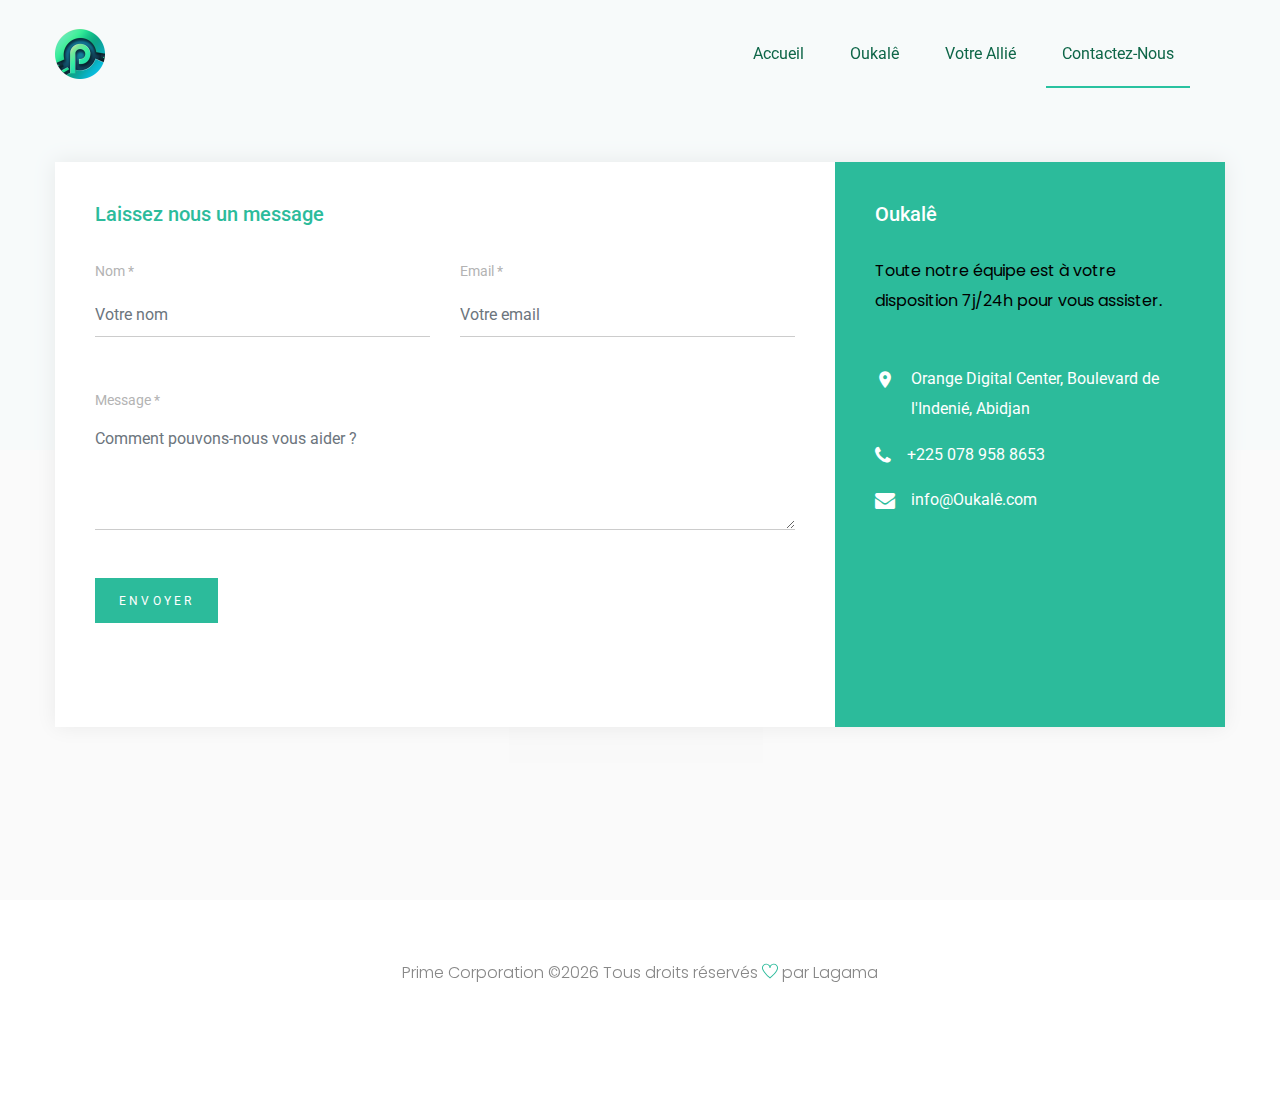
<file: contact.html>
<!doctype html>
<html class="no-js" lang="zxx">

<head>
    <meta charset="utf-8">
    <meta http-equiv="x-ua-compatible" content="ie=edge">
    <title>Oukalê </title>
    <meta name="description" content="">
    <meta name="viewport" content="width=device-width, initial-scale=1">

    <!-- <link rel="manifest" href="site.webmanifest"> -->
		<link rel="shortcut icon" type="image/x-icon" href="assets/mesImages/logos/logo.png">

    <!-- Place favicon.ico in the root directory -->

   <!-- CSS here -->
   <link rel="stylesheet" href="assets/css/bootstrap.min.css">
   <link rel="stylesheet" href="assets/css/owl.carousel.min.css">
   <link rel="stylesheet" href="assets/css/slicknav.css">
   <link rel="stylesheet" href="assets/css/animate.min.css">
   <link rel="stylesheet" href="assets/css/magnific-popup.css">
   <link rel="stylesheet" href="assets/css/fontawesome-all.min.css">
   <link rel="stylesheet" href="assets/css/themify-icons.css">
   <link rel="stylesheet" href="assets/css/themify-icons.css">
   <link rel="stylesheet" href="assets/css/slick.css">
   <link rel="stylesheet" href="assets/css/nice-select.css">
   <link rel="stylesheet" href="assets/css/style.css">
   <link rel="stylesheet" href="assets/css/responsive.css">

   <!-- liens de la page contact  -->
   <link href="https://fonts.googleapis.com/css?family=Roboto:400,700,900&display=swap" rel="stylesheet">

   <link rel="stylesheet" href="contact/fonts/icomoon/style.css">
   <link rel="stylesheet" href="contact/css/contact.css">

</head>

<body>
    
    <!-- Preloader Start -->
    <div id="preloader-active">
        <div class="preloader d-flex align-items-center justify-content-center">
            <div class="preloader-inner position-relative">
                <div class="preloader-circle"></div>
                <div class="preloader-img pere-text">
                    <img src="assets/mesImages/logos/logo.png" alt="logo-Oukalê">
                </div>
            </div>
        </div>
    </div>
    <!-- Preloader Start -->

    <header>
        <!-- Header Start -->
       <div class="header-area header-transparrent ">
            <div class="main-header header-sticky">
                <div class="container">
                    <div class="row align-items-center">
                        <!-- Logo -->
                        <div class="col-xl-2 col-lg-2 col-md-2">
                            <div class="logo">
                                <a href="index.html"><img src="assets/mesImages/logos/logo.png" alt="logo-Oukalê"></a>
                            </div>
                        </div>
                        <div class="col-xl-10 col-lg-10 col-md-10">
                            <!-- Main-menu -->
                            <div class="main-menu f-right d-none d-lg-block">
                                <nav>
                                    <ul id="navigation">    
                                        <li><a href="index.html"> Accueil</a></li>
                                        <li><a href="index.html#Oukalê">Oukalê</a></li>
                                        <li><a href="index.html#allie">Votre allié</a></li>
                                        <li class="active"><a href="contact.html">Contactez-nous</a></li>
                                    </ul>
                                </nav>
                            </div>
                        </div>
                        <!-- Mobile Menu -->
                        <div class="col-12">
                            <div class="mobile_menu d-block d-lg-none"></div>
                        </div>
                    </div>
                </div>
            </div>
       </div>
        <!-- Header End -->
    </header>


    <div class="content" style="padding-bottom: 0;" >
    
        <div class="container" style="margin-top: 50px; margin-bottom: 10px;">
          <div class="row align-items-stretch no-gutters contact-wrap">
            <div class="col-md-8">
              <div class="form h-100">
                <h3>Laissez nous un message</h3>
                <form class="mb-5" method="post" id="contactForm" name="contactForm">
                  <div class="row">
                    <div class="col-md-6 form-group mb-5">
                      <label for="" class="col-form-label">Nom *</label>
                      <input type="text" class="form-control" name="name" id="name" placeholder="Votre nom">
                    </div>
                    <div class="col-md-6 form-group mb-5">
                      <label for="" class="col-form-label">Email *</label>
                      <input type="text" class="form-control" name="email" id="email"  placeholder="Votre email">
                    </div>
                  </div>
    
                
    
                  <div class="row">
                    <div class="col-md-12 form-group mb-5">
                      <label for="message" class="col-form-label">Message *</label>
                      <textarea class="form-control" name="message" id="message" cols="30" rows="4"  placeholder="Comment pouvons-nous vous aider ?"></textarea>
                    </div>
                  </div>
                  <div class="row">
                    <div class="col-md-12 form-group">
                      <input type="submit" value="Envoyer" class="btn btn-primary rounded-0 py-2 px-4">
                      <span class="submitting"></span>
                    </div>
                  </div>
                </form>
    
                <div id="form-message-warning mt-4"></div> 
                <div id="form-message-success">
                  Your message was sent, thank you!
                </div>
    
              </div>
            </div>
            <div class="col-md-4">
              <div class="contact-info h-100">
                <h3>Oukalê</h3>
                <p class="mb-5" style="color: #000">Toute notre équipe est à votre disposition 7j/24h pour vous assister.</p>
                <ul class="list-unstyled">
                  <li class="d-flex">
                    <span class="wrap-icon icon-room mr-3"></span>
                    <span class="text">Orange Digital Center, Boulevard de l'Indenié, Abidjan </span>
                  </li>
                  <li class="d-flex">
                    <span class="wrap-icon icon-phone mr-3"></span>
                    <span class="text">+225 078 958 8653</span>
                  </li>
                  <li class="d-flex">
                    <span class="wrap-icon icon-envelope mr-3"></span>
                    <span class="text">info@Oukalê.com</span>
                  </li>
                </ul>
              </div>
            </div>
          </div>
        </div>
    
    </div>

    <!-- ================ contact section start ================= -->
   
    <!-- ================ contact section end ================= -->
    
    <footer>

        <!-- Footer Start-->
       <div class="footer-main">
         <div class="footer-area footer-padding">
             <div class="container">
                 <!-- Copy-Right -->
                 <div class="row align-items-center">
                     <div class="col-xl-12 ">
                         <div class="footer-copy-right">
                             <p style="text-align: center;">
                                Prime Corporation &copy;<script>document.write(new Date().getFullYear());</script>  Tous droits réservés  <i class="ti-heart" aria-hidden="true"></i> par Lagama
  </p>
                         </div>
                     </div>
                 </div>
             </div>
         </div>
       </div>
        <!-- Footer End-->
 
    </footer>

    <!-- JS -->
	
		<!-- All JS Custom Plugins Link Here here -->
        <script src="./assets/js/vendor/modernizr-3.5.0.min.js"></script>
		
		<!-- Jquery, Popper, Bootstrap -->
		<script src="./assets/js/vendor/jquery-1.12.4.min.js"></script>
        <script src="./assets/js/popper.min.js"></script>
        <script src="./assets/js/bootstrap.min.js"></script>
	    <!-- Jquery Mobile Menu -->
        <script src="./assets/js/jquery.slicknav.min.js"></script>

		<!-- Jquery Slick , Owl-Carousel Plugins -->
        <script src="./assets/js/owl.carousel.min.js"></script>
        <script src="./assets/js/slick.min.js"></script>
        
		<!-- One Page, Animated-HeadLin -->
        <script src="./assets/js/wow.min.js"></script>
		<script src="./assets/js/animated.headline.js"></script>
		
		<!-- Scrollup, nice-select, sticky -->
        <script src="./assets/js/jquery.scrollUp.min.js"></script>
        <script src="./assets/js/jquery.nice-select.min.js"></script>
		<script src="./assets/js/jquery.sticky.js"></script>
        <script src="./assets/js/jquery.magnific-popup.js"></script>

        <!-- contact js -->
        <script src="./assets/js/contact.js"></script>
        <script src="./assets/js/jquery.form.js"></script>
        <script src="./assets/js/jquery.validate.min.js"></script>
        <script src="./assets/js/mail-script.js"></script>
        <script src="./assets/js/jquery.ajaxchimp.min.js"></script>
        
		<!-- Jquery Plugins, main Jquery -->	
        <script src="./assets/js/plugins.js"></script>
        <script src="./assets/js/main.js"></script>

        
    </body>
    
    </html>
</file>
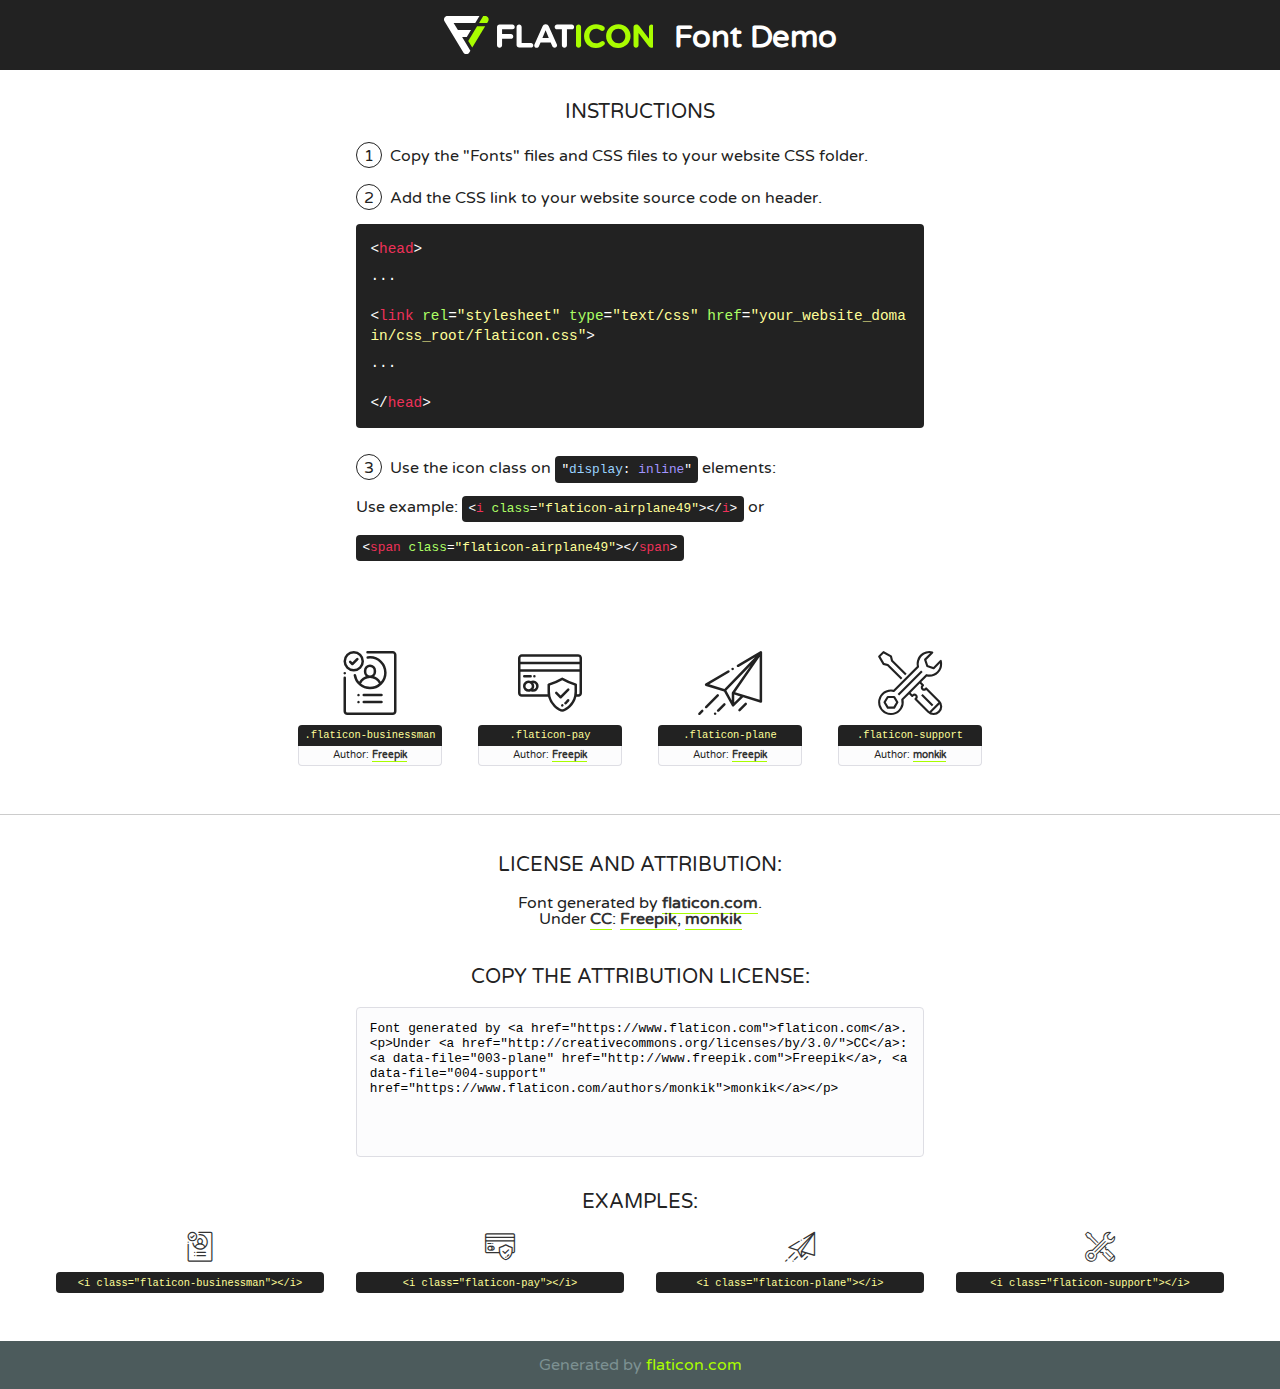
<file: assets/fonts/flaticon.html>
<!DOCTYPE html>
<!--
  Flaticon icon font: Flaticon
  Creation date: 20/02/2020 09:43
-->
<html>
<!DOCTYPE html>
<html>

<head>
    <title>Flaticon WebFont</title>
    <link href="http://fonts.googleapis.com/css?family=Varela+Round" rel="stylesheet" type="text/css" />
    <link rel="stylesheet" type="text/css" href="flaticon.css">
    <meta charset="UTF-8">
    <style>
    html, body, div, span, applet, object, iframe,
    h1, h2, h3, h4, h5, h6, p, blockquote, pre,
    a, abbr, acronym, address, big, cite, code,
    del, dfn, em, img, ins, kbd, q, s, samp,
    small, strike, strong, sub, sup, tt, var,
    b, u, i, center,
    dl, dt, dd, ol, ul, li,
    fieldset, form, label, legend,
    table, caption, tbody, tfoot, thead, tr, th, td,
    article, aside, canvas, details, embed, 
    figure, figcaption, footer, header, hgroup, 
    menu, nav, output, ruby, section, summary,
    time, mark, audio, video {
        margin: 0;
        padding: 0;
        border: 0;
        font-size: 100%;
        font: inherit;
        vertical-align: baseline;
    }
    /* HTML5 display-role reset for older browsers */
    article, aside, details, figcaption, figure, 
    footer, header, hgroup, menu, nav, section {
        display: block;
    }
    body {
        line-height: 1;
    }
    ol, ul {
        list-style: none;
    }
    blockquote, q {
        quotes: none;
    }
    blockquote:before, blockquote:after,
    q:before, q:after {
        content: '';
        content: none;
    }
    table {
        border-collapse: collapse;
        border-spacing: 0;
    }
    body {
        font-family: 'Varela Round', Helvetica, Arial, sans-serif;
        font-size: 16px;
        color: #222;
    }
    a {
        color: #333;
        border-bottom: 1px solid #a9fd00;
        font-weight: bold;
        text-decoration: none;
    }
    * {
        -moz-box-sizing: border-box;
        -webkit-box-sizing: border-box;
        box-sizing: border-box;
        margin: 0;
        padding: 0;
    }
    [class^="flaticon-"]:before, [class*=" flaticon-"]:before, [class^="flaticon-"]:after, [class*=" flaticon-"]:after {
        font-family: Flaticon;
        font-size: 30px;
        font-style: normal;
        margin-left: 20px;
        color: #333;
    }
    .wrapper {
        max-width: 600px;
        margin: auto;
        padding: 0 1em;
    }
    .title {
        font-size: 1.25em;
        text-align: center;
        margin-bottom: 1em;
        text-transform: uppercase;
    }
    header {
        text-align: center;
        background-color: #222;
        color: #fff;
        padding: 1em;
    }
    header .logo {
        width: 210px;
        height: 38px;
        display: inline-block;
        vertical-align: middle;
        margin-right: 1em;
        border: none;
    }
    header strong {
        font-size: 1.95em;
        font-weight: bold;
        vertical-align: middle;
        margin-top: 5px;
        display: inline-block;
    }
    .demo {
        margin: 2em auto;
        line-height: 1.25em;
    }
    .demo ul li {
        margin-bottom: 1em;
    }
    .demo ul li .num {
        color: #222;
        border-radius: 20px;
        display: inline-block;
        width: 26px;
        padding: 3px;
        height: 26px;
        text-align: center;
        margin-right: 0.5em;
        border: 1px solid #222;
    }
    .demo ul li code {
        background-color: #222;
        border-radius: 4px;
        padding: 0.25em 0.5em;
        display: inline-block;
        color: #fff;
        font-family: Consolas,Monaco,Lucida Console,Liberation Mono,DejaVu Sans Mono,Bitstream Vera Sans Mono,Courier New, monospace;
        font-weight: lighter;
        margin-top: 1em;
        font-size: 0.8em;
        word-break: break-all;
    }
    .demo ul li code.big {
        padding: 1em;
        font-size: 0.9em;
    }
    .demo ul li code .red {
        color: #EF3159;
    }
    .demo ul li code .green {
        color: #ACFF65;
    }
    .demo ul li code .yellow {
        color: #FFFF99;
    }
    .demo ul li code .blue {
        color: #99D3FF;
    }
    .demo ul li code .purple {
        color: #A295FF;
    }
    .demo ul li code .dots {
        margin-top: 0.5em;
        display: block;
    }
    #glyphs {
        border-bottom: 1px solid #ccc;
        padding: 2em 0;
        text-align: center;
    }
    .glyph {
        display: inline-block;
        width: 9em;
        margin: 1em;
        text-align: center;
        vertical-align: top;
        background: #FFF;
    }
    .glyph .glyph-icon {
        padding: 10px;
        display: block;
        font-family:"Flaticon";
        font-size: 64px;
        line-height: 1;
    }
    .glyph .glyph-icon:before {
        font-size: 64px;
        color: #222;
        margin-left: 0;
    }
    .class-name {
        font-size: 0.65em;
        background-color: #222;
        color: #fff;
        border-radius: 4px 4px 0 0;
        padding: 0.5em;
        color: #FFFF99;
        font-family: Consolas,Monaco,Lucida Console,Liberation Mono,DejaVu Sans Mono,Bitstream Vera Sans Mono,Courier New, monospace;
    }
    .author-name {
        font-size: 0.6em;
        background-color: #fcfcfd;
        border: 1px solid #DEDEE4;
        border-top: 0;
        border-radius: 0 0 4px 4px;
        padding: 0.5em;
    }
    .class-name:last-child {
        font-size: 10px;
        color:#888;
    }
    .class-name:last-child a {
        font-size: 10px;
        color:#555;
    }
    .class-name:last-child a:hover {
        color:#a9fd00;
    }
    .glyph > input {
        display: block;
        width: 100px;
        margin: 5px auto;
        text-align: center;
        font-size: 12px;
        cursor: text;
    }
    .glyph > input.icon-input {
        font-family:"Flaticon";
        font-size: 16px;
        margin-bottom: 10px;
    }
    .attribution .title {
        margin-top: 2em;
    }
    .attribution textarea {
        background-color: #fcfcfd;
        padding: 1em;
        border: none;
        box-shadow: none;
        border: 1px solid #DEDEE4;
        border-radius: 4px;
        resize: none;
        width: 100%;
        height: 150px;
        font-size: 0.8em;
        font-family: Consolas,Monaco,Lucida Console,Liberation Mono,DejaVu Sans Mono,Bitstream Vera Sans Mono,Courier New, monospace;
        -webkit-appearance: none;
    }
    .iconsuse {
        margin: 2em auto;
        text-align: center;
        max-width: 1200px;
    }
    .iconsuse:after {
        content: '';
        display: table;
        clear: both;
    }
    .iconsuse .image {
        float: left;
        width: 25%;
        padding: 0 1em;
    }
    .iconsuse .image p {
        margin-bottom: 1em;
    }
    .iconsuse .image span {
        display: block;
        font-size: 0.65em;
        background-color: #222;
        color: #fff;
        border-radius: 4px;
        padding: 0.5em;
        color: #FFFF99;
        margin-top: 1em;
        font-family: Consolas,Monaco,Lucida Console,Liberation Mono,DejaVu Sans Mono,Bitstream Vera Sans Mono,Courier New, monospace;
    }
    #footer {
        text-align: center;
        background-color: #4C5B5C;
        color: #7c9192;
        padding: 1em;
    }
    #footer a {
        border: none;
        color: #a9fd00;
        font-weight: normal;
    }
    @media (max-width: 960px) {
        .iconsuse .image {
            width: 50%;
        }
    }
    @media (max-width: 560px) {
        .iconsuse .image {
            width: 100%;
        }
    }
    </style>
</head>

<body class="characters-off">

    <header>
        <a href="https://www.flaticon.com" target="_blank" class="logo">
            <svg version="1.1" xmlns="http://www.w3.org/2000/svg" xmlns:xlink="http://www.w3.org/1999/xlink" xmlns:a="http://ns.adobe.com/AdobeSVGViewerExtensions/3.0/" viewBox="0 0 560.875 102.036" enable-background="new 0 0 560.875 102.036" xml:space="preserve">
                <defs>
                </defs>
                <g>
                    <g class="letters">
                        <path fill="#ffffff" d="M141.596,29.675c0-3.777,2.985-6.767,6.764-6.767h34.438c3.426,0,6.15,2.728,6.15,6.15
                        c0,3.43-2.724,6.149-6.15,6.149h-27.674v13.091h23.719c3.429,0,6.151,2.724,6.151,6.15c0,3.43-2.723,6.149-6.151,6.149h-23.719
                        v17.574c0,3.773-2.986,6.761-6.764,6.761c-3.779,0-6.764-2.989-6.764-6.761V29.675z"></path>
                        <path fill="#ffffff" d="M193.844,29.149c0-3.781,2.985-6.767,6.764-6.767c3.776,0,6.763,2.985,6.763,6.767v42.957h25.039
                        c3.426,0,6.149,2.726,6.149,6.153c0,3.425-2.723,6.15-6.149,6.15h-31.802c-3.779,0-6.764-2.986-6.764-6.768V29.149z"></path>
                        <path fill="#ffffff" d="M241.891,75.71l21.438-48.407c1.492-3.341,4.215-5.357,7.906-5.357h0.792
                        c3.686,0,6.323,2.017,7.815,5.357l21.439,48.407c0.436,0.967,0.701,1.845,0.701,2.723c0,3.602-2.809,6.501-6.414,6.501
                        c-3.161,0-5.269-1.845-6.499-4.655l-4.132-9.661h-27.059l-4.301,10.102c-1.144,2.631-3.426,4.214-6.237,4.214
                        c-3.517,0-6.24-2.81-6.24-6.325C241.1,77.64,241.451,76.677,241.891,75.71z M279.932,58.666l-8.521-20.297l-8.526,20.297H279.932
                        z"></path>
                        <path fill="#ffffff" d="M314.864,35.387H301.86c-3.429,0-6.239-2.813-6.239-6.238c0-3.429,2.811-6.24,6.239-6.24h39.533
                        c3.426,0,6.237,2.811,6.237,6.24c0,3.425-2.811,6.238-6.237,6.238h-13.001v42.785c0,3.773-2.99,6.761-6.764,6.761
                        c-3.779,0-6.764-2.989-6.764-6.761V35.387z"></path>
                        <path fill="#A9FD00" d="M352.615,29.149c0-3.781,2.985-6.767,6.767-6.767c3.774,0,6.761,2.985,6.761,6.767v49.024
                        c0,3.773-2.987,6.761-6.761,6.761c-3.781,0-6.767-2.989-6.767-6.761V29.149z"></path>
                        <path fill="#A9FD00" d="M374.132,53.836v-0.179c0-17.481,13.178-31.801,32.065-31.801c9.22,0,15.459,2.458,20.557,6.238
                        c1.402,1.054,2.637,2.985,2.637,5.357c0,3.692-2.985,6.59-6.681,6.59c-1.845,0-3.071-0.702-4.044-1.319
                        c-3.776-2.813-7.729-4.393-12.562-4.393c-10.364,0-17.831,8.611-17.831,19.154v0.173c0,10.542,7.291,19.329,17.831,19.329
                        c5.715,0,9.492-1.756,13.359-4.834c1.049-0.874,2.458-1.491,4.039-1.491c3.429,0,6.325,2.813,6.325,6.236
                        c0,2.106-1.056,3.78-2.282,4.834c-5.539,4.834-12.036,7.733-21.878,7.733C387.572,85.464,374.132,71.493,374.132,53.836z"></path>
                        <path fill="#A9FD00" d="M433.009,53.836v-0.179c0-17.481,13.79-31.801,32.766-31.801c18.981,0,32.592,14.143,32.592,31.628v0.173
                        c0,17.483-13.785,31.807-32.769,31.807C446.625,85.464,433.009,71.32,433.009,53.836z M484.224,53.836v-0.179
                        c0-10.539-7.725-19.326-18.626-19.326c-10.893,0-18.449,8.611-18.449,19.154v0.173c0,10.542,7.73,19.329,18.626,19.329
                        C476.676,72.986,484.224,64.378,484.224,53.836z"></path>
                        <path fill="#A9FD00" d="M506.233,29.321c0-3.774,2.99-6.763,6.767-6.763h1.401c3.252,0,5.183,1.583,7.029,3.953l26.093,34.265
                        V29.059c0-3.692,2.99-6.677,6.681-6.677c3.683,0,6.671,2.985,6.671,6.677v48.934c0,3.78-2.987,6.765-6.764,6.765h-0.436
                        c-3.257,0-5.188-1.581-7.034-3.953l-27.056-35.492v32.944c0,3.687-2.985,6.676-6.678,6.676c-3.683,0-6.673-2.989-6.673-6.676
                        V29.321z"></path>
                    </g>
                    <g class="insignia">
                        <path fill="#ffffff" d="M48.372,56.137h12.517l11.156-18.537H37.186L25.688,18.539h57.825L94.668,0H9.271
                        C5.925,0,2.842,1.801,1.198,4.716c-1.644,2.907-1.593,6.482,0.134,9.343l50.38,83.501c1.678,2.781,4.689,4.476,7.938,4.476
                        c3.246,0,6.257-1.695,7.935-4.476l2.898-4.804L48.372,56.137z"></path>
                        <g class="i">
                            <path fill="#A9FD00" d="M93.575,18.539h0.031v0.004l21.652,0.004l2.705-4.488c1.727-2.861,1.778-6.436,0.133-9.343
                            C116.454,1.801,113.371,0,110.026,0h-5.294L93.575,18.539z"></path>
                            <polygon fill="#A9FD00" points="88.291,27.356 64.725,66.486 75.519,84.404 109.942,27.356"></polygon>
                        </g>
                    </g>
                </g>
            </svg>
        </a>
        <strong>Font Demo</strong>
    </header>


    <section class="demo wrapper">

        <p class="title">Instructions</p>

        <ul>
            <li>
                <span class="num">1</span>Copy the "Fonts" files and CSS files to your website CSS folder.
            </li>
            <li>
                <span class="num">2</span>Add the CSS link to your website source code on header.
                <code class="big">
                    &lt;<span class="red">head</span>&gt;
                    <br/><span class="dots">...</span>
                    <br/>&lt;<span class="red">link</span> <span class="green">rel</span>=<span class="yellow">"stylesheet"</span> <span class="green">type</span>=<span class="yellow">"text/css"</span> <span class="green">href</span>=<span class="yellow">"your_website_domain/css_root/flaticon.css"</span>&gt;
                    <br/><span class="dots">...</span>
                    <br/>&lt;/<span class="red">head</span>&gt;
                </code>
            </li>

            <li>
                <p>
                    <span class="num">3</span>Use the icon class on <code>"<span class="blue">display</span>:<span class="purple"> inline</span>"</code> elements:
                    <br />
                    Use example: <code>&lt;<span class="red">i</span> <span class="green">class</span>=<span class="yellow">&quot;flaticon-airplane49&quot;</span>&gt;&lt;/<span class="red">i</span>&gt;</code> or <code>&lt;<span class="red">span</span> <span class="green">class</span>=<span class="yellow">&quot;flaticon-airplane49&quot;</span>&gt;&lt;/<span class="red">span</span>&gt;</code>
            </li>
        </ul>

    </section>




   <section id="glyphs">          
    
      
        <div class="glyph"><div class="glyph-icon flaticon-businessman"></div>
            <div class="class-name">.flaticon-businessman</div>
            <div class="author-name">Author: <a data-file="001-businessman" href="http://www.freepik.com">Freepik</a> </div> 
        </div>        
        
        <div class="glyph"><div class="glyph-icon flaticon-pay"></div>
            <div class="class-name">.flaticon-pay</div>
            <div class="author-name">Author: <a data-file="002-pay" href="http://www.freepik.com">Freepik</a> </div> 
        </div>        
        
        <div class="glyph"><div class="glyph-icon flaticon-plane"></div>
            <div class="class-name">.flaticon-plane</div>
            <div class="author-name">Author: <a data-file="003-plane" href="http://www.freepik.com">Freepik</a> </div> 
        </div>        
        
        <div class="glyph"><div class="glyph-icon flaticon-support"></div>
            <div class="class-name">.flaticon-support</div>
            <div class="author-name">Author: <a data-file="004-support" href="https://www.flaticon.com/authors/monkik">monkik</a> </div> 
        </div>        
        

    </section>



    <section class="attribution wrapper"   style="text-align:center;">

      <div class="title">License and attribution:</div><div class="attrDiv">Font generated by <a href="https://www.flaticon.com">flaticon.com</a>. <div><p>Under <a href="http://creativecommons.org/licenses/by/3.0/">CC</a>: <a data-file="003-plane" href="http://www.freepik.com">Freepik</a>, <a data-file="004-support" href="https://www.flaticon.com/authors/monkik">monkik</a></p>  </div>
      </div>
      <div class="title">Copy the Attribution License:</div>

    <textarea onclick="this.focus();this.select();">Font generated by &lt;a href=&quot;https://www.flaticon.com&quot;&gt;flaticon.com&lt;/a&gt;. <p>Under <a href="http://creativecommons.org/licenses/by/3.0/">CC</a>: <a data-file="003-plane" href="http://www.freepik.com">Freepik</a>, <a data-file="004-support" href="https://www.flaticon.com/authors/monkik">monkik</a></p>  
     </textarea>

    </section>

    <section class="iconsuse">

          <div class="title">Examples:</div>            
             
            <div class="image">
                <p>
                    <i class="glyph-icon flaticon-businessman"></i> 
                    <span>&lt;i class=&quot;flaticon-businessman&quot;&gt;&lt;/i&gt;</span>
                </p>
            </div>
            
            <div class="image">
                <p>
                    <i class="glyph-icon flaticon-pay"></i> 
                    <span>&lt;i class=&quot;flaticon-pay&quot;&gt;&lt;/i&gt;</span>
                </p>
            </div>
            
            <div class="image">
                <p>
                    <i class="glyph-icon flaticon-plane"></i> 
                    <span>&lt;i class=&quot;flaticon-plane&quot;&gt;&lt;/i&gt;</span>
                </p>
            </div>
            
            <div class="image">
                <p>
                    <i class="glyph-icon flaticon-support"></i> 
                    <span>&lt;i class=&quot;flaticon-support&quot;&gt;&lt;/i&gt;</span>
                </p>
            </div>
                       
        </div>
                            
    </section>

<div id="footer">
    <div>Generated by <a href="https://www.flaticon.com">flaticon.com</a>
    </div>
</div>



</body>
</html>
</file>
<file: assets/css/themify-icons.css>
@font-face {
	font-family: 'themify';
	src:url('../fonts/themify.eot?-fvbane');


	src:url('../fonts/themify.eot?#iefix-fvbane') format('embedded-opentype'),
		url('../fonts/themify.woff?-fvbane') format('woff'),
		url('../fonts/themify.ttf?-fvbane') format('truetype'),
		url('../fonts/themify.svg?-fvbane#themify') format('svg');
	font-weight: normal;
	font-style: normal;
}

[class^="ti-"], [class*=" ti-"] {
	font-family: 'themify';
	speak: none;
	font-style: normal;
	font-weight: normal;
	font-variant: normal;
	text-transform: none;
	line-height: 1;

	/* Better Font Rendering =========== */
	-webkit-font-smoothing: antialiased;
	-moz-osx-font-smoothing: grayscale;
}

.ti-wand:before {
	content: "\e600";
}
.ti-volume:before {
	content: "\e601";
}
.ti-user:before {
	content: "\e602";
}
.ti-unlock:before {
	content: "\e603";
}
.ti-unlink:before {
	content: "\e604";
}
.ti-trash:before {
	content: "\e605";
}
.ti-thought:before {
	content: "\e606";
}
.ti-target:before {
	content: "\e607";
}
.ti-tag:before {
	content: "\e608";
}
.ti-tablet:before {
	content: "\e609";
}
.ti-star:before {
	content: "\e60a";
}
.ti-spray:before {
	content: "\e60b";
}
.ti-signal:before {
	content: "\e60c";
}
.ti-shopping-cart:before {
	content: "\e60d";
}
.ti-shopping-cart-full:before {
	content: "\e60e";
}
.ti-settings:before {
	content: "\e60f";
}
.ti-search:before {
	content: "\e610";
}
.ti-zoom-in:before {
	content: "\e611";
}
.ti-zoom-out:before {
	content: "\e612";
}
.ti-cut:before {
	content: "\e613";
}
.ti-ruler:before {
	content: "\e614";
}
.ti-ruler-pencil:before {
	content: "\e615";
}
.ti-ruler-alt:before {
	content: "\e616";
}
.ti-bookmark:before {
	content: "\e617";
}
.ti-bookmark-alt:before {
	content: "\e618";
}
.ti-reload:before {
	content: "\e619";
}
.ti-plus:before {
	content: "\e61a";
}
.ti-pin:before {
	content: "\e61b";
}
.ti-pencil:before {
	content: "\e61c";
}
.ti-pencil-alt:before {
	content: "\e61d";
}
.ti-paint-roller:before {
	content: "\e61e";
}
.ti-paint-bucket:before {
	content: "\e61f";
}
.ti-na:before {
	content: "\e620";
}
.ti-mobile:before {
	content: "\e621";
}
.ti-minus:before {
	content: "\e622";
}
.ti-medall:before {
	content: "\e623";
}
.ti-medall-alt:before {
	content: "\e624";
}
.ti-marker:before {
	content: "\e625";
}
.ti-marker-alt:before {
	content: "\e626";
}
.ti-arrow-up:before {
	content: "\e627";
}
.ti-arrow-right:before {
	content: "\e628";
}
.ti-arrow-left:before {
	content: "\e629";
}
.ti-arrow-down:before {
	content: "\e62a";
}
.ti-lock:before {
	content: "\e62b";
}
.ti-location-arrow:before {
	content: "\e62c";
}
.ti-link:before {
	content: "\e62d";
}
.ti-layout:before {
	content: "\e62e";
}
.ti-layers:before {
	content: "\e62f";
}
.ti-layers-alt:before {
	content: "\e630";
}
.ti-key:before {
	content: "\e631";
}
.ti-import:before {
	content: "\e632";
}
.ti-image:before {
	content: "\e633";
}
.ti-heart:before {
	content: "\e634";
}
.ti-heart-broken:before {
	content: "\e635";
}
.ti-hand-stop:before {
	content: "\e636";
}
.ti-hand-open:before {
	content: "\e637";
}
.ti-hand-drag:before {
	content: "\e638";
}
.ti-folder:before {
	content: "\e639";
}
.ti-flag:before {
	content: "\e63a";
}
.ti-flag-alt:before {
	content: "\e63b";
}
.ti-flag-alt-2:before {
	content: "\e63c";
}
.ti-eye:before {
	content: "\e63d";
}
.ti-export:before {
	content: "\e63e";
}
.ti-exchange-vertical:before {
	content: "\e63f";
}
.ti-desktop:before {
	content: "\e640";
}
.ti-cup:before {
	content: "\e641";
}
.ti-crown:before {
	content: "\e642";
}
.ti-comments:before {
	content: "\e643";
}
.ti-comment:before {
	content: "\e644";
}
.ti-comment-alt:before {
	content: "\e645";
}
.ti-close:before {
	content: "\e646";
}
.ti-clip:before {
	content: "\e647";
}
.ti-angle-up:before {
	content: "\e648";
}
.ti-angle-right:before {
	content: "\e649";
}
.ti-angle-left:before {
	content: "\e64a";
}
.ti-angle-down:before {
	content: "\e64b";
}
.ti-check:before {
	content: "\e64c";
}
.ti-check-box:before {
	content: "\e64d";
}
.ti-camera:before {
	content: "\e64e";
}
.ti-announcement:before {
	content: "\e64f";
}
.ti-brush:before {
	content: "\e650";
}
.ti-briefcase:before {
	content: "\e651";
}
.ti-bolt:before {
	content: "\e652";
}
.ti-bolt-alt:before {
	content: "\e653";
}
.ti-blackboard:before {
	content: "\e654";
}
.ti-bag:before {
	content: "\e655";
}
.ti-move:before {
	content: "\e656";
}
.ti-arrows-vertical:before {
	content: "\e657";
}
.ti-arrows-horizontal:before {
	content: "\e658";
}
.ti-fullscreen:before {
	content: "\e659";
}
.ti-arrow-top-right:before {
	content: "\e65a";
}
.ti-arrow-top-left:before {
	content: "\e65b";
}
.ti-arrow-circle-up:before {
	content: "\e65c";
}
.ti-arrow-circle-right:before {
	content: "\e65d";
}
.ti-arrow-circle-left:before {
	content: "\e65e";
}
.ti-arrow-circle-down:before {
	content: "\e65f";
}
.ti-angle-double-up:before {
	content: "\e660";
}
.ti-angle-double-right:before {
	content: "\e661";
}
.ti-angle-double-left:before {
	content: "\e662";
}
.ti-angle-double-down:before {
	content: "\e663";
}
.ti-zip:before {
	content: "\e664";
}
.ti-world:before {
	content: "\e665";
}
.ti-wheelchair:before {
	content: "\e666";
}
.ti-view-list:before {
	content: "\e667";
}
.ti-view-list-alt:before {
	content: "\e668";
}
.ti-view-grid:before {
	content: "\e669";
}
.ti-uppercase:before {
	content: "\e66a";
}
.ti-upload:before {
	content: "\e66b";
}
.ti-underline:before {
	content: "\e66c";
}
.ti-truck:before {
	content: "\e66d";
}
.ti-timer:before {
	content: "\e66e";
}
.ti-ticket:before {
	content: "\e66f";
}
.ti-thumb-up:before {
	content: "\e670";
}
.ti-thumb-down:before {
	content: "\e671";
}
.ti-text:before {
	content: "\e672";
}
.ti-stats-up:before {
	content: "\e673";
}
.ti-stats-down:before {
	content: "\e674";
}
.ti-split-v:before {
	content: "\e675";
}
.ti-split-h:before {
	content: "\e676";
}
.ti-smallcap:before {
	content: "\e677";
}
.ti-shine:before {
	content: "\e678";
}
.ti-shift-right:before {
	content: "\e679";
}
.ti-shift-left:before {
	content: "\e67a";
}
.ti-shield:before {
	content: "\e67b";
}
.ti-notepad:before {
	content: "\e67c";
}
.ti-server:before {
	content: "\e67d";
}
.ti-quote-right:before {
	content: "\e67e";
}
.ti-quote-left:before {
	content: "\e67f";
}
.ti-pulse:before {
	content: "\e680";
}
.ti-printer:before {
	content: "\e681";
}
.ti-power-off:before {
	content: "\e682";
}
.ti-plug:before {
	content: "\e683";
}
.ti-pie-chart:before {
	content: "\e684";
}
.ti-paragraph:before {
	content: "\e685";
}
.ti-panel:before {
	content: "\e686";
}
.ti-package:before {
	content: "\e687";
}
.ti-music:before {
	content: "\e688";
}
.ti-music-alt:before {
	content: "\e689";
}
.ti-mouse:before {
	content: "\e68a";
}
.ti-mouse-alt:before {
	content: "\e68b";
}
.ti-money:before {
	content: "\e68c";
}
.ti-microphone:before {
	content: "\e68d";
}
.ti-menu:before {
	content: "\e68e";
}
.ti-menu-alt:before {
	content: "\e68f";
}
.ti-map:before {
	content: "\e690";
}
.ti-map-alt:before {
	content: "\e691";
}
.ti-loop:before {
	content: "\e692";
}
.ti-location-pin:before {
	content: "\e693";
}
.ti-list:before {
	content: "\e694";
}
.ti-light-bulb:before {
	content: "\e695";
}
.ti-Italic:before {
	content: "\e696";
}
.ti-info:before {
	content: "\e697";
}
.ti-infinite:before {
	content: "\e698";
}
.ti-id-badge:before {
	content: "\e699";
}
.ti-hummer:before {
	content: "\e69a";
}
.ti-home:before {
	content: "\e69b";
}
.ti-help:before {
	content: "\e69c";
}
.ti-headphone:before {
	content: "\e69d";
}
.ti-harddrives:before {
	content: "\e69e";
}
.ti-harddrive:before {
	content: "\e69f";
}
.ti-gift:before {
	content: "\e6a0";
}
.ti-game:before {
	content: "\e6a1";
}
.ti-filter:before {
	content: "\e6a2";
}
.ti-files:before {
	content: "\e6a3";
}
.ti-file:before {
	content: "\e6a4";
}
.ti-eraser:before {
	content: "\e6a5";
}
.ti-envelope:before {
	content: "\e6a6";
}
.ti-download:before {
	content: "\e6a7";
}
.ti-direction:before {
	content: "\e6a8";
}
.ti-direction-alt:before {
	content: "\e6a9";
}
.ti-dashboard:before {
	content: "\e6aa";
}
.ti-control-stop:before {
	content: "\e6ab";
}
.ti-control-shuffle:before {
	content: "\e6ac";
}
.ti-control-play:before {
	content: "\e6ad";
}
.ti-control-pause:before {
	content: "\e6ae";
}
.ti-control-forward:before {
	content: "\e6af";
}
.ti-control-backward:before {
	content: "\e6b0";
}
.ti-cloud:before {
	content: "\e6b1";
}
.ti-cloud-up:before {
	content: "\e6b2";
}
.ti-cloud-down:before {
	content: "\e6b3";
}
.ti-clipboard:before {
	content: "\e6b4";
}
.ti-car:before {
	content: "\e6b5";
}
.ti-calendar:before {
	content: "\e6b6";
}
.ti-book:before {
	content: "\e6b7";
}
.ti-bell:before {
	content: "\e6b8";
}
.ti-basketball:before {
	content: "\e6b9";
}
.ti-bar-chart:before {
	content: "\e6ba";
}
.ti-bar-chart-alt:before {
	content: "\e6bb";
}
.ti-back-right:before {
	content: "\e6bc";
}
.ti-back-left:before {
	content: "\e6bd";
}
.ti-arrows-corner:before {
	content: "\e6be";
}
.ti-archive:before {
	content: "\e6bf";
}
.ti-anchor:before {
	content: "\e6c0";
}
.ti-align-right:before {
	content: "\e6c1";
}
.ti-align-left:before {
	content: "\e6c2";
}
.ti-align-justify:before {
	content: "\e6c3";
}
.ti-align-center:before {
	content: "\e6c4";
}
.ti-alert:before {
	content: "\e6c5";
}
.ti-alarm-clock:before {
	content: "\e6c6";
}
.ti-agenda:before {
	content: "\e6c7";
}
.ti-write:before {
	content: "\e6c8";
}
.ti-window:before {
	content: "\e6c9";
}
.ti-widgetized:before {
	content: "\e6ca";
}
.ti-widget:before {
	content: "\e6cb";
}
.ti-widget-alt:before {
	content: "\e6cc";
}
.ti-wallet:before {
	content: "\e6cd";
}
.ti-video-clapper:before {
	content: "\e6ce";
}
.ti-video-camera:before {
	content: "\e6cf";
}
.ti-vector:before {
	content: "\e6d0";
}
.ti-themify-logo:before {
	content: "\e6d1";
}
.ti-themify-favicon:before {
	content: "\e6d2";
}
.ti-themify-favicon-alt:before {
	content: "\e6d3";
}
.ti-support:before {
	content: "\e6d4";
}
.ti-stamp:before {
	content: "\e6d5";
}
.ti-split-v-alt:before {
	content: "\e6d6";
}
.ti-slice:before {
	content: "\e6d7";
}
.ti-shortcode:before {
	content: "\e6d8";
}
.ti-shift-right-alt:before {
	content: "\e6d9";
}
.ti-shift-left-alt:before {
	content: "\e6da";
}
.ti-ruler-alt-2:before {
	content: "\e6db";
}
.ti-receipt:before {
	content: "\e6dc";
}
.ti-pin2:before {
	content: "\e6dd";
}
.ti-pin-alt:before {
	content: "\e6de";
}
.ti-pencil-alt2:before {
	content: "\e6df";
}
.ti-palette:before {
	content: "\e6e0";
}
.ti-more:before {
	content: "\e6e1";
}
.ti-more-alt:before {
	content: "\e6e2";
}
.ti-microphone-alt:before {
	content: "\e6e3";
}
.ti-magnet:before {
	content: "\e6e4";
}
.ti-line-double:before {
	content: "\e6e5";
}
.ti-line-dotted:before {
	content: "\e6e6";
}
.ti-line-dashed:before {
	content: "\e6e7";
}
.ti-layout-width-full:before {
	content: "\e6e8";
}
.ti-layout-width-default:before {
	content: "\e6e9";
}
.ti-layout-width-default-alt:before {
	content: "\e6ea";
}
.ti-layout-tab:before {
	content: "\e6eb";
}
.ti-layout-tab-window:before {
	content: "\e6ec";
}
.ti-layout-tab-v:before {
	content: "\e6ed";
}
.ti-layout-tab-min:before {
	content: "\e6ee";
}
.ti-layout-slider:before {
	content: "\e6ef";
}
.ti-layout-slider-alt:before {
	content: "\e6f0";
}
.ti-layout-sidebar-right:before {
	content: "\e6f1";
}
.ti-layout-sidebar-none:before {
	content: "\e6f2";
}
.ti-layout-sidebar-left:before {
	content: "\e6f3";
}
.ti-layout-placeholder:before {
	content: "\e6f4";
}
.ti-layout-menu:before {
	content: "\e6f5";
}
.ti-layout-menu-v:before {
	content: "\e6f6";
}
.ti-layout-menu-separated:before {
	content: "\e6f7";
}
.ti-layout-menu-full:before {
	content: "\e6f8";
}
.ti-layout-media-right-alt:before {
	content: "\e6f9";
}
.ti-layout-media-right:before {
	content: "\e6fa";
}
.ti-layout-media-overlay:before {
	content: "\e6fb";
}
.ti-layout-media-overlay-alt:before {
	content: "\e6fc";
}
.ti-layout-media-overlay-alt-2:before {
	content: "\e6fd";
}
.ti-layout-media-left-alt:before {
	content: "\e6fe";
}
.ti-layout-media-left:before {
	content: "\e6ff";
}
.ti-layout-media-center-alt:before {
	content: "\e700";
}
.ti-layout-media-center:before {
	content: "\e701";
}
.ti-layout-list-thumb:before {
	content: "\e702";
}
.ti-layout-list-thumb-alt:before {
	content: "\e703";
}
.ti-layout-list-post:before {
	content: "\e704";
}
.ti-layout-list-large-image:before {
	content: "\e705";
}
.ti-layout-line-solid:before {
	content: "\e706";
}
.ti-layout-grid4:before {
	content: "\e707";
}
.ti-layout-grid3:before {
	content: "\e708";
}
.ti-layout-grid2:before {
	content: "\e709";
}
.ti-layout-grid2-thumb:before {
	content: "\e70a";
}
.ti-layout-cta-right:before {
	content: "\e70b";
}
.ti-layout-cta-left:before {
	content: "\e70c";
}
.ti-layout-cta-center:before {
	content: "\e70d";
}
.ti-layout-cta-btn-right:before {
	content: "\e70e";
}
.ti-layout-cta-btn-left:before {
	content: "\e70f";
}
.ti-layout-column4:before {
	content: "\e710";
}
.ti-layout-column3:before {
	content: "\e711";
}
.ti-layout-column2:before {
	content: "\e712";
}
.ti-layout-accordion-separated:before {
	content: "\e713";
}
.ti-layout-accordion-merged:before {
	content: "\e714";
}
.ti-layout-accordion-list:before {
	content: "\e715";
}
.ti-ink-pen:before {
	content: "\e716";
}
.ti-info-alt:before {
	content: "\e717";
}
.ti-help-alt:before {
	content: "\e718";
}
.ti-headphone-alt:before {
	content: "\e719";
}
.ti-hand-point-up:before {
	content: "\e71a";
}
.ti-hand-point-right:before {
	content: "\e71b";
}
.ti-hand-point-left:before {
	content: "\e71c";
}
.ti-hand-point-down:before {
	content: "\e71d";
}
.ti-gallery:before {
	content: "\e71e";
}
.ti-face-smile:before {
	content: "\e71f";
}
.ti-face-sad:before {
	content: "\e720";
}
.ti-credit-card:before {
	content: "\e721";
}
.ti-control-skip-forward:before {
	content: "\e722";
}
.ti-control-skip-backward:before {
	content: "\e723";
}
.ti-control-record:before {
	content: "\e724";
}
.ti-control-eject:before {
	content: "\e725";
}
.ti-comments-smiley:before {
	content: "\e726";
}
.ti-brush-alt:before {
	content: "\e727";
}
.ti-youtube:before {
	content: "\e728";
}
.ti-vimeo:before {
	content: "\e729";
}
.ti-twitter:before {
	content: "\e72a";
}
.ti-time:before {
	content: "\e72b";
}
.ti-tumblr:before {
	content: "\e72c";
}
.ti-skype:before {
	content: "\e72d";
}
.ti-share:before {
	content: "\e72e";
}
.ti-share-alt:before {
	content: "\e72f";
}
.ti-rocket:before {
	content: "\e730";
}
.ti-pinterest:before {
	content: "\e731";
}
.ti-new-window:before {
	content: "\e732";
}
.ti-microsoft:before {
	content: "\e733";
}
.ti-list-ol:before {
	content: "\e734";
}
.ti-linkedin:before {
	content: "\e735";
}
.ti-layout-sidebar-2:before {
	content: "\e736";
}
.ti-layout-grid4-alt:before {
	content: "\e737";
}
.ti-layout-grid3-alt:before {
	content: "\e738";
}
.ti-layout-grid2-alt:before {
	content: "\e739";
}
.ti-layout-column4-alt:before {
	content: "\e73a";
}
.ti-layout-column3-alt:before {
	content: "\e73b";
}
.ti-layout-column2-alt:before {
	content: "\e73c";
}
.ti-instagram:before {
	content: "\e73d";
}
.ti-google:before {
	content: "\e73e";
}
.ti-github:before {
	content: "\e73f";
}
.ti-flickr:before {
	content: "\e740";
}
.ti-facebook:before {
	content: "\e741";
}
.ti-dropbox:before {
	content: "\e742";
}
.ti-dribbble:before {
	content: "\e743";
}
.ti-apple:before {
	content: "\e744";
}
.ti-android:before {
	content: "\e745";
}
.ti-save:before {
	content: "\e746";
}
.ti-save-alt:before {
	content: "\e747";
}
.ti-yahoo:before {
	content: "\e748";
}
.ti-wordpress:before {
	content: "\e749";
}
.ti-vimeo-alt:before {
	content: "\e74a";
}
.ti-twitter-alt:before {
	content: "\e74b";
}
.ti-tumblr-alt:before {
	content: "\e74c";
}
.ti-trello:before {
	content: "\e74d";
}
.ti-stack-overflow:before {
	content: "\e74e";
}
.ti-soundcloud:before {
	content: "\e74f";
}
.ti-sharethis:before {
	content: "\e750";
}
.ti-sharethis-alt:before {
	content: "\e751";
}
.ti-reddit:before {
	content: "\e752";
}
.ti-pinterest-alt:before {
	content: "\e753";
}
.ti-microsoft-alt:before {
	content: "\e754";
}
.ti-linux:before {
	content: "\e755";
}
.ti-jsfiddle:before {
	content: "\e756";
}
.ti-joomla:before {
	content: "\e757";
}
.ti-html5:before {
	content: "\e758";
}
.ti-flickr-alt:before {
	content: "\e759";
}
.ti-email:before {
	content: "\e75a";
}
.ti-drupal:before {
	content: "\e75b";
}
.ti-dropbox-alt:before {
	content: "\e75c";
}
.ti-css3:before {
	content: "\e75d";
}
.ti-rss:before {
	content: "\e75e";
}
.ti-rss-alt:before {
	content: "\e75f";
}
</file>
<file: assets/css/nice-select.css>
.nice-select {
  -webkit-tap-highlight-color: transparent;
  background-color: #fff;
  border-radius: 5px;
  border: solid 1px #e8e8e8;
  box-sizing: border-box;
  clear: both;
  cursor: pointer;
  display: block;
  float: left;
  font-family: inherit;
  font-size: 14px;
  font-weight: normal;
  height: 42px;
  line-height: 40px;
  outline: none;
  padding-left: 18px;
  padding-right: 30px;
  position: relative;
  text-align: left !important;
  -webkit-transition: all 0.2s ease-in-out;
  transition: all 0.2s ease-in-out;
  -webkit-user-select: none;
     -moz-user-select: none;
      -ms-user-select: none;
          user-select: none;
  white-space: nowrap;
  width: auto; }
  .nice-select:hover {
    border-color: #dbdbdb; }
  .nice-select:active, .nice-select.open, .nice-select:focus {
    border-color: #999; }
  .nice-select:after {
    border-bottom: 2px solid #999;
    border-right: 2px solid #999;
    content: '';
    display: block;
    height: 5px;
    margin-top: -4px;
    pointer-events: none;
    position: absolute;
    right: 12px;
    top: 50%;
    -webkit-transform-origin: 66% 66%;
        -ms-transform-origin: 66% 66%;
            transform-origin: 66% 66%;
    -webkit-transform: rotate(45deg);
        -ms-transform: rotate(45deg);
            transform: rotate(45deg);
    -webkit-transition: all 0.15s ease-in-out;
    transition: all 0.15s ease-in-out;
    width: 5px; }
  .nice-select.open:after {
    -webkit-transform: rotate(-135deg);
        -ms-transform: rotate(-135deg);
            transform: rotate(-135deg); }
  .nice-select.open .list {
    opacity: 1;
    pointer-events: auto;
    -webkit-transform: scale(1) translateY(0);
        -ms-transform: scale(1) translateY(0);
            transform: scale(1) translateY(0); }
  .nice-select.disabled {
    border-color: #ededed;
    color: #999;
    pointer-events: none; }
    .nice-select.disabled:after {
      border-color: #cccccc; }
  .nice-select.wide {
    width: 100%; }
    .nice-select.wide .list {
      left: 0 !important;
      right: 0 !important; }
  .nice-select.right {
    float: right; }
    .nice-select.right .list {
      left: auto;
      right: 0; }
  .nice-select.small {
    font-size: 12px;
    height: 36px;
    line-height: 34px; }
    .nice-select.small:after {
      height: 4px;
      width: 4px; }
    .nice-select.small .option {
      line-height: 34px;
      min-height: 34px; }
  .nice-select .list {
    background-color: #fff;
    border-radius: 5px;
    box-shadow: 0 0 0 1px rgba(68, 68, 68, 0.11);
    box-sizing: border-box;
    margin-top: 4px;
    opacity: 0;
    overflow: hidden;
    padding: 0;
    pointer-events: none;
    position: absolute;
    top: 100%;
    left: 0;
    -webkit-transform-origin: 50% 0;
        -ms-transform-origin: 50% 0;
            transform-origin: 50% 0;
    -webkit-transform: scale(0.75) translateY(-21px);
        -ms-transform: scale(0.75) translateY(-21px);
            transform: scale(0.75) translateY(-21px);
    -webkit-transition: all 0.2s cubic-bezier(0.5, 0, 0, 1.25), opacity 0.15s ease-out;
    transition: all 0.2s cubic-bezier(0.5, 0, 0, 1.25), opacity 0.15s ease-out;
    z-index: 9; }
    .nice-select .list:hover .option:not(:hover) {
      background-color: transparent !important; }
  .nice-select .option {
    cursor: pointer;
    font-weight: 400;
    line-height: 40px;
    list-style: none;
    min-height: 40px;
    outline: none;
    padding-left: 18px;
    padding-right: 29px;
    text-align: left;
    -webkit-transition: all 0.2s;
    transition: all 0.2s; }
    .nice-select .option:hover, .nice-select .option.focus, .nice-select .option.selected.focus {
      background-color: #f6f6f6; }
    .nice-select .option.selected {
      font-weight: bold; }
    .nice-select .option.disabled {
      background-color: transparent;
      color: #999;
      cursor: default; }

.no-csspointerevents .nice-select .list {
  display: none; }

.no-csspointerevents .nice-select.open .list {
  display: block; }
</file>
<file: assets/css/style.css>
@import url("https://fonts.googleapis.com/css?family=Nunito:300,400,600,700,800,900|Poppins:300,400,500,600,700,800,900&display=swap");.white-bg{background:#ffffff}.gray-bg{background:#f5f5f5}.gray-bg{background:#f7f7fd}.white-bg{background:#fff}.black-bg{background:#16161a}.theme-bg{background:#29C2A0}.brand-bg{background:#f1f4fa}.testimonial-bg{background:#f9fafc}.white-color{color:#fff}.black-color{color:#16161a}.theme-color{color:#29C2A0}.boxed-btn{background:#fff;color:#29C2A0 !important;display:inline-block;padding:18px 44px;font-family:"Nunito",sans-serif;font-size:14px;font-weight:400;border:0;border:1px solid #29C2A0;letter-spacing:3px;text-align:center;color:#29C2A0;text-transform:uppercase;cursor:pointer}.boxed-btn:hover{background:#29C2A0;color:#fff !important;border:1px solid #29C2A0}.boxed-btn:focus{outline:none}.boxed-btn.large-width{width:220px}[data-overlay]{position:relative;background-size:cover;background-repeat:no-repeat;background-position:center center}[data-overlay]::before{position:absolute;left:0;top:0;right:0;bottom:0;content:""}[data-opacity="1"]::before{opacity:0.1}[data-opacity="2"]::before{opacity:0.2}[data-opacity="3"]::before{opacity:0.3}[data-opacity="4"]::before{opacity:0.4}[data-opacity="5"]::before{opacity:0.5}[data-opacity="6"]::before{opacity:0.6}[data-opacity="7"]::before{opacity:0.7}[data-opacity="8"]::before{opacity:0.8}[data-opacity="9"]::before{opacity:0.9}body{font-family:"Poppins",sans-serif;font-weight:normal;font-style:normal}h1,h2,h3,h4,h5,h6{font-family:"Nunito",sans-serif;color:#2b044d;margin-top:0px;font-style:normal;font-weight:500;text-transform:normal}p{font-family:"Poppins",sans-serif;color:#707b8e;font-size:16px;line-height:30px;margin-bottom:15px;font-weight:normal}.bg-img-1{background-image:url(../img/slider/slider-img-1.jpg)}.bg-img-2{background-image:url(../img/background-img/bg-img-2.jpg)}.cta-bg-1{background-image:url(../img/background-img/bg-img-3.jpg)}.img{max-width:100%;-webkit-transition:all .3s ease-out 0s;-moz-transition:all .3s ease-out 0s;-ms-transition:all .3s ease-out 0s;-o-transition:all .3s ease-out 0s;transition:all .3s ease-out 0s}.f-left{float:left}.f-right{float:right}.fix{overflow:hidden}.clear{clear:both}a,.button{-webkit-transition:all .3s ease-out 0s;-moz-transition:all .3s ease-out 0s;-ms-transition:all .3s ease-out 0s;-o-transition:all .3s ease-out 0s;transition:all .3s ease-out 0s}a:focus,.button:focus{text-decoration:none;outline:none}a{color:#635c5c}a:hover{color:#fff}a:focus,a:hover,.portfolio-cat a:hover,.footer -menu li a:hover{text-decoration:none}a,button{color:#fff;outline:medium none}button:focus,input:focus,input:focus,textarea,textarea:focus{outline:0}.uppercase{text-transform:uppercase}input:focus::-moz-placeholder{opacity:0;-webkit-transition:.4s;-o-transition:.4s;transition:.4s}.capitalize{text-transform:capitalize}h1 a,h2 a,h3 a,h4 a,h5 a,h6 a{color:inherit}ul{margin:0px;padding:0px}li{list-style:none}hr{border-bottom:1px solid #eceff8;border-top:0 none;margin:30px 0;padding:0}.theme-overlay{position:relative}.theme-overlay::before{background:#1696e7 none repeat scroll 0 0;content:"";height:100%;left:0;opacity:0.6;position:absolute;top:0;width:100%}.overlay{position:relative;z-index:0}.overlay::before{position:absolute;content:"";top:0;left:0;width:100%;height:100%;z-index:-1}.overlay2{position:relative;z-index:0}.overlay2::before{position:absolute;content:"";background-color:#2E2200;top:0;left:0;width:100%;height:100%;z-index:-1;opacity:0.5}.section-padding{padding-top:120px;padding-bottom:120px}.separator{border-top:1px solid #f2f2f2}.mb-90{margin-bottom:90px}@media (max-width: 767px){.mb-90{margin-bottom:30px}}@media (min-width: 768px) and (max-width: 991px){.mb-90{margin-bottom:45px}}.owl-carousel .owl-nav div{background:rgba(255,255,255,0.8) none repeat scroll 0 0;height:40px;left:20px;line-height:40px;font-size:22px;color:#646464;opacity:1;visibility:visible;position:absolute;text-align:center;top:50%;transform:translateY(-50%);transition:all 0.3s ease 0s;width:40px}.owl-carousel .owl-nav div.owl-next{left:auto;right:-30px}.owl-carousel .owl-nav div.owl-next i{position:relative;right:0;top:1px}.owl-carousel .owl-nav div.owl-prev i{position:relative;right:1px;top:0px}.owl-carousel:hover .owl-nav div{opacity:1;visibility:visible}.owl-carousel:hover .owl-nav div:hover{color:#fff;background:#ff3500}.btn{background:#2CBB9B;-moz-user-select:none;text-transform:capitalize;color:#fff;cursor:pointer;display:inline-block;font-size:16px;font-weight:400;letter-spacing:1px;line-height:0;margin-bottom:0;padding:30px 44px;border-radius:5px;cursor:pointer;transition:color 0.4s linear;position:relative;z-index:1;border:0;overflow:hidden;margin:0}.btn::before{content:"";position:absolute;left:0;top:0;width:100%;height:100%;background:#0D3E51;z-index:1;border-radius:5px;transition:transform 0.5s;transition-timing-function:ease;transform-origin:0 0;transition-timing-function:cubic-bezier(0.5, 1.6, 0.4, 0.7);transform:scaleX(0)}.btn:hover::before{transform:scaleX(1);color:#fff !important;z-index:-1}.header-btn{background:#4043bc;padding:20px 11px;min-width:120px;position:relative}.header-btn::before{background:#ec4683}.card-btn1{background:#712fda;border-radius:6px;padding:30px 40px;text-transform:uppercase}.card-btn1::before{background:#ff374b}.btn.focus,.btn:focus{outline:0;box-shadow:none}.radius-btn{padding:30px 43px;border-radius:30px}.border-btn{background:none;-moz-user-select:none;border:2px solid #29C2A0;padding:18px 38px;margin:10px;text-transform:capitalize;color:#29C2A0;cursor:pointer;display:inline-block;font-size:14px;font-weight:500;letter-spacing:1px;margin-bottom:0;border-radius:5px;position:relative;transition:color 0.4s linear;position:relative;overflow:hidden;margin:0}.border-btn::before{border:2px solid transparent;content:"";position:absolute;left:0;top:0;width:100%;height:100%;background:#29C2A0;z-index:-1;transition:transform 0.5s;transition-timing-function:ease;transform-origin:0 0;transition-timing-function:cubic-bezier(0.5, 1.6, 0.4, 0.7);transform:scaleY(0)}.border-btn:hover::before{transform:scaleY(1);order:2px solid transparent}.border-btn.border-btn2{padding:17px 52px}.send-btn{background:#29C2A0;color:#fff;font-size:14px;width:100%;height:55px;border:none;border-radius:5px;cursor:pointer;transition:color 0.4s linear;position:relative;overflow:hidden;z-index:1}.send-btn::before{border:2px solid transparent;content:"";position:absolute;left:0;top:0;width:100%;height:100%;background:#e6373d;color:#29C2A0;z-index:-1;transition:transform 0.5s;transition-timing-function:ease;transform-origin:0 0;transition-timing-function:cubic-bezier(0.5, 1.6, 0.4, 0.7);transform:scaleX(0)}.send-btn:hover::before{transform:scaleY(1);order:2px solid transparent;color:red}.breadcrumb>.active{color:#888}#scrollUp{background:#29C2A0;height:50px;width:50px;right:31px;bottom:18px;color:#fff;font-size:20px;text-align:center;border-radius:50%;line-height:48px;border:2px solid transparent}@media (max-width: 767px){#scrollUp{right:16px}}#scrollUp:hover{color:#fff}.sticky-bar{left:0;margin:auto;position:fixed;top:0;width:100%;-webkit-box-shadow:0 10px 15px rgba(25,25,25,0.1);box-shadow:0 10px 15px rgba(25,25,25,0.1);z-index:9999;-webkit-animation:300ms ease-in-out 0s normal none 1 running fadeInDown;animation:300ms ease-in-out 0s normal none 1 running fadeInDown;-webkit-box-shadow:0 10px 15px rgba(25,25,25,0.1);background:#fff}.mt-5{margin-top:5px}.mt-10{margin-top:10px}.mt-15{margin-top:15px}.mt-20{margin-top:20px}.mt-25{margin-top:25px}.mt-30{margin-top:30px}.mt-35{margin-top:35px}.mt-40{margin-top:40px}.mt-45{margin-top:45px}.mt-50{margin-top:50px}.mt-55{margin-top:55px}.mt-60{margin-top:60px}.mt-65{margin-top:65px}.mt-70{margin-top:70px}.mt-75{margin-top:75px}.mt-80{margin-top:80px}.mt-85{margin-top:85px}.mt-90{margin-top:90px}.mt-95{margin-top:95px}.mt-100{margin-top:100px}.mt-105{margin-top:105px}.mt-110{margin-top:110px}.mt-115{margin-top:115px}.mt-120{margin-top:120px}.mt-125{margin-top:125px}.mt-130{margin-top:130px}.mt-135{margin-top:135px}.mt-140{margin-top:140px}.mt-145{margin-top:145px}.mt-150{margin-top:150px}.mt-155{margin-top:155px}.mt-160{margin-top:160px}.mt-165{margin-top:165px}.mt-170{margin-top:170px}.mt-175{margin-top:175px}.mt-180{margin-top:180px}.mt-185{margin-top:185px}.mt-190{margin-top:190px}.mt-195{margin-top:195px}.mt-200{margin-top:200px}.mb-5{margin-bottom:5px}.mb-10{margin-bottom:10px}.mb-15{margin-bottom:15px}.mb-20{margin-bottom:20px}.mb-25{margin-bottom:25px}.mb-30{margin-bottom:30px}.mb-35{margin-bottom:35px}.mb-40{margin-bottom:40px}.mb-45{margin-bottom:45px}.mb-50{margin-bottom:50px}.mb-55{margin-bottom:55px}.mb-60{margin-bottom:60px}.mb-65{margin-bottom:65px}.mb-70{margin-bottom:70px}.mb-75{margin-bottom:75px}.mb-80{margin-bottom:80px}.mb-85{margin-bottom:85px}.mb-90{margin-bottom:90px}.mb-95{margin-bottom:95px}.mb-100{margin-bottom:100px}.mb-105{margin-bottom:105px}.mb-110{margin-bottom:110px}.mb-115{margin-bottom:115px}.mb-120{margin-bottom:120px}.mb-125{margin-bottom:125px}.mb-130{margin-bottom:130px}.mb-135{margin-bottom:135px}.mb-140{margin-bottom:140px}.mb-145{margin-bottom:145px}.mb-150{margin-bottom:150px}.mb-155{margin-bottom:155px}.mb-160{margin-bottom:160px}.mb-165{margin-bottom:165px}.mb-170{margin-bottom:170px}.mb-175{margin-bottom:175px}.mb-180{margin-bottom:180px}.mb-185{margin-bottom:185px}.mb-190{margin-bottom:190px}.mb-195{margin-bottom:195px}.mb-200{margin-bottom:200px}.ml-5{margin-left:5px}.ml-10{margin-left:10px}.ml-15{margin-left:15px}.ml-20{margin-left:20px}.ml-25{margin-left:25px}.ml-30{margin-left:30px}.ml-35{margin-left:35px}.ml-40{margin-left:40px}.ml-45{margin-left:45px}.ml-50{margin-left:50px}.ml-55{margin-left:55px}.ml-60{margin-left:60px}.ml-65{margin-left:65px}.ml-70{margin-left:70px}.ml-75{margin-left:75px}.ml-80{margin-left:80px}.ml-85{margin-left:85px}.ml-90{margin-left:90px}.ml-95{margin-left:95px}.ml-100{margin-left:100px}.ml-105{margin-left:105px}.ml-110{margin-left:110px}.ml-115{margin-left:115px}.ml-120{margin-left:120px}.ml-125{margin-left:125px}.ml-130{margin-left:130px}.ml-135{margin-left:135px}.ml-140{margin-left:140px}.ml-145{margin-left:145px}.ml-150{margin-left:150px}.ml-155{margin-left:155px}.ml-160{margin-left:160px}.ml-165{margin-left:165px}.ml-170{margin-left:170px}.ml-175{margin-left:175px}.ml-180{margin-left:180px}.ml-185{margin-left:185px}.ml-190{margin-left:190px}.ml-195{margin-left:195px}.ml-200{margin-left:200px}.mr-5{margin-right:5px}.mr-10{margin-right:10px}.mr-15{margin-right:15px}.mr-20{margin-right:20px}.mr-25{margin-right:25px}.mr-30{margin-right:30px}.mr-35{margin-right:35px}.mr-40{margin-right:40px}.mr-45{margin-right:45px}.mr-50{margin-right:50px}.mr-55{margin-right:55px}.mr-60{margin-right:60px}.mr-65{margin-right:65px}.mr-70{margin-right:70px}.mr-75{margin-right:75px}.mr-80{margin-right:80px}.mr-85{margin-right:85px}.mr-90{margin-right:90px}.mr-95{margin-right:95px}.mr-100{margin-right:100px}.mr-105{margin-right:105px}.mr-110{margin-right:110px}.mr-115{margin-right:115px}.mr-120{margin-right:120px}.mr-125{margin-right:125px}.mr-130{margin-right:130px}.mr-135{margin-right:135px}.mr-140{margin-right:140px}.mr-145{margin-right:145px}.mr-150{margin-right:150px}.mr-155{margin-right:155px}.mr-160{margin-right:160px}.mr-165{margin-right:165px}.mr-170{margin-right:170px}.mr-175{margin-right:175px}.mr-180{margin-right:180px}.mr-185{margin-right:185px}.mr-190{margin-right:190px}.mr-195{margin-right:195px}.mr-200{margin-right:200px}.pt-5{padding-top:5px}.pt-10{padding-top:10px}.pt-15{padding-top:15px}.pt-20{padding-top:20px}.pt-25{padding-top:25px}.pt-30{padding-top:30px}.pt-35{padding-top:35px}.pt-40{padding-top:40px}.pt-45{padding-top:45px}.pt-50{padding-top:50px}.pt-55{padding-top:55px}.pt-60{padding-top:60px}.pt-65{padding-top:65px}.pt-70{padding-top:70px}.pt-75{padding-top:75px}.pt-80{padding-top:80px}.pt-85{padding-top:85px}.pt-90{padding-top:90px}.pt-95{padding-top:95px}.pt-100{padding-top:100px}.pt-105{padding-top:105px}.pt-110{padding-top:110px}.pt-115{padding-top:115px}.pt-120{padding-top:120px}.pt-125{padding-top:125px}.pt-130{padding-top:130px}.pt-135{padding-top:135px}.pt-140{padding-top:140px}.pt-145{padding-top:145px}.pt-150{padding-top:150px}.pt-155{padding-top:155px}.pt-160{padding-top:160px}.pt-165{padding-top:165px}.pt-170{padding-top:170px}.pt-175{padding-top:175px}.pt-180{padding-top:180px}.pt-185{padding-top:185px}.pt-190{padding-top:190px}.pt-195{padding-top:195px}.pt-200{padding-top:200px}.pt-260{padding-top:260px}.pb-5{padding-bottom:5px}.pb-10{padding-bottom:10px}.pb-15{padding-bottom:15px}.pb-20{padding-bottom:20px}.pb-25{padding-bottom:25px}.pb-30{padding-bottom:30px}.pb-35{padding-bottom:35px}.pb-40{padding-bottom:40px}.pb-45{padding-bottom:45px}.pb-50{padding-bottom:50px}.pb-55{padding-bottom:55px}.pb-60{padding-bottom:60px}.pb-65{padding-bottom:65px}.pb-70{padding-bottom:70px}.pb-75{padding-bottom:75px}.pb-80{padding-bottom:80px}.pb-85{padding-bottom:85px}.pb-90{padding-bottom:90px}.pb-95{padding-bottom:95px}.pb-100{padding-bottom:100px}.pb-105{padding-bottom:105px}.pb-110{padding-bottom:110px}.pb-115{padding-bottom:115px}.pb-120{padding-bottom:120px}.pb-125{padding-bottom:125px}.pb-130{padding-bottom:130px}.pb-135{padding-bottom:135px}.pb-140{padding-bottom:140px}.pb-145{padding-bottom:145px}.pb-150{padding-bottom:150px}.pb-155{padding-bottom:155px}.pb-160{padding-bottom:160px}.pb-165{padding-bottom:165px}.pb-170{padding-bottom:170px}.pb-175{padding-bottom:175px}.pb-180{padding-bottom:180px}.pb-185{padding-bottom:185px}.pb-190{padding-bottom:190px}.pb-195{padding-bottom:195px}.pb-200{padding-bottom:200px}.pl-5{padding-left:5px}.pl-10{padding-left:10px}.pl-15{padding-left:15px}.pl-20{padding-left:20px}.pl-25{padding-left:25px}.pl-30{padding-left:30px}.pl-35{padding-left:35px}.pl-40{padding-left:40px}.pl-45{padding-left:45px}.pl-50{padding-left:50px}.pl-55{padding-left:55px}.pl-60{padding-left:60px}.pl-65{padding-left:65px}.pl-70{padding-left:70px}.pl-75{padding-left:75px}.pl-80{padding-left:80px}.pl-85{padding-left:85px}.pl-90{padding-left:90px}.pl-95{padding-left:95px}.pl-100{padding-left:100px}.pl-105{padding-left:105px}.pl-110{padding-left:110px}.pl-115{padding-left:115px}.pl-120{padding-left:120px}.pl-125{padding-left:125px}.pl-130{padding-left:130px}.pl-135{padding-left:135px}.pl-140{padding-left:140px}.pl-145{padding-left:145px}.pl-150{padding-left:150px}.pl-155{padding-left:155px}.pl-160{padding-left:160px}.pl-165{padding-left:165px}.pl-170{padding-left:170px}.pl-175{padding-left:175px}.pl-180{padding-left:180px}.pl-185{padding-left:185px}.pl-190{padding-left:190px}.pl-195{padding-left:195px}.pl-200{padding-left:200px}.pr-5{padding-right:5px}.pr-10{padding-right:10px}.pr-15{padding-right:15px}.pr-20{padding-right:20px}.pr-25{padding-right:25px}.pr-30{padding-right:30px}.pr-35{padding-right:35px}.pr-40{padding-right:40px}.pr-45{padding-right:45px}.pr-50{padding-right:50px}.pr-55{padding-right:55px}.pr-60{padding-right:60px}.pr-65{padding-right:65px}.pr-70{padding-right:70px}.pr-75{padding-right:75px}.pr-80{padding-right:80px}.pr-85{padding-right:85px}.pr-90{padding-right:90px}.pr-95{padding-right:95px}.pr-100{padding-right:100px}.pr-105{padding-right:105px}.pr-110{padding-right:110px}.pr-115{padding-right:115px}.pr-120{padding-right:120px}.pr-125{padding-right:125px}.pr-130{padding-right:130px}.pr-135{padding-right:135px}.pr-140{padding-right:140px}.pr-145{padding-right:145px}.pr-150{padding-right:150px}.pr-155{padding-right:155px}.pr-160{padding-right:160px}.pr-165{padding-right:165px}.pr-170{padding-right:170px}.pr-175{padding-right:175px}.pr-180{padding-right:180px}.pr-185{padding-right:185px}.pr-190{padding-right:190px}.pr-195{padding-right:195px}.pr-200{padding-right:200px}.bounce-animate{animation-name:float-bob;animation-duration:2s;animation-iteration-count:infinite;-moz-animation-name:float-bob;-moz-animation-duration:2s;-moz-animation-iteration-count:infinite;-moz-animation-timing-function:linear;-ms-animation-name:float-bob;-ms-animation-duration:2s;-ms-animation-iteration-count:infinite;-ms-animation-timing-function:linear;-o-animation-name:float-bob;-o-animation-duration:2s;-o-animation-iteration-count:infinite;-o-animation-timing-function:linear}@-webkit-keyframes float-bob{0%{-webkit-transform:translateY(-20px);transform:translateY(-20px)}50%{-webkit-transform:translateY(-10px);transform:translateY(-10px)}100%{-webkit-transform:translateY(-20px);transform:translateY(-20px)}}.heartbeat{animation:heartbeat 1s infinite alternate}@-webkit-keyframes heartbeat{to{-webkit-transform:scale(1.7);transform:scale(1.7)}}.rotateme{-webkit-animation-name:rotateme;animation-name:rotateme;-webkit-animation-duration:50s;animation-duration:50s;-webkit-animation-iteration-count:infinite;animation-iteration-count:infinite;-webkit-animation-timing-function:linear;animation-timing-function:linear}@keyframes rotateme{from{-webkit-transform:rotate(0deg);transform:rotate(0deg)}to{-webkit-transform:rotate(360deg);transform:rotate(360deg)}}@-webkit-keyframes rotateme{from{-webkit-transform:rotate(0deg)}to{-webkit-transform:rotate(360deg)}}.preloader{background-color:#f7f7f7;width:100%;height:100%;position:fixed;top:0;left:0;right:0;bottom:0;z-index:999999;-webkit-transition:.6s;-o-transition:.6s;transition:.6s;margin:0 auto}.preloader .preloader-circle{width:100px;height:100px;position:relative;border-style:solid;border-width:3px;border-top-color:#29C2A0;border-bottom-color:transparent;border-left-color:transparent;border-right-color:transparent;z-index:10;border-radius:50%;-webkit-box-shadow:0 1px 5px 0 rgba(35,181,185,0.15);box-shadow:0 1px 5px 0 rgba(35,181,185,0.15);background-color:#ffffff;-webkit-animation:zoom 2000ms infinite ease;animation:zoom 2000ms infinite ease;-webkit-transition:.6s;-o-transition:.6s;transition:.6s}.preloader .preloader-circle2{border-top-color:#0078ff}.preloader .preloader-img{position:absolute;top:50%;z-index:200;left:0;right:0;margin:0 auto;text-align:center;display:inline-block;-webkit-transform:translateY(-50%);-ms-transform:translateY(-50%);transform:translateY(-50%);padding-top:6px;-webkit-transition:.6s;-o-transition:.6s;transition:.6s}.preloader .preloader-img img{max-width:55px}.preloader .pere-text strong{font-weight:800;color:#dca73a;text-transform:uppercase}@-webkit-keyframes zoom{0%{-webkit-transform:rotate(0deg);transform:rotate(0deg);-webkit-transition:.6s;-o-transition:.6s;transition:.6s}100%{-webkit-transform:rotate(360deg);transform:rotate(360deg);-webkit-transition:.6s;-o-transition:.6s;transition:.6s}}@keyframes zoom{0%{-webkit-transform:rotate(0deg);transform:rotate(0deg);-webkit-transition:.6s;-o-transition:.6s;transition:.6s}100%{-webkit-transform:rotate(360deg);transform:rotate(360deg);-webkit-transition:.6s;-o-transition:.6s;transition:.6s}}.section-padding2{padding-top:200px;padding-bottom:200px}@media only screen and (min-width: 1200px) and (max-width: 1600px){.section-padding2{padding-top:200px;padding-bottom:200px}}@media only screen and (min-width: 992px) and (max-width: 1199px){.section-padding2{padding-top:200px;padding-bottom:200px}}@media only screen and (min-width: 768px) and (max-width: 991px){.section-padding2{padding-top:100px;padding-bottom:100px}}@media only screen and (min-width: 576px) and (max-width: 767px){.section-padding2{padding-top:50px;padding-bottom:50px}}@media (max-width: 767px){.section-padding2{padding-top:50px;padding-bottom:50px}}.inner-padding{padding-top:450px}@media only screen and (min-width: 1200px) and (max-width: 1600px){.inner-padding{padding-top:400px}}@media only screen and (min-width: 992px) and (max-width: 1199px){.inner-padding{padding-top:300px}}@media only screen and (min-width: 768px) and (max-width: 991px){.inner-padding{padding-top:300px}}@media only screen and (min-width: 576px) and (max-width: 767px){.inner-padding{padding-top:200px}}@media (max-width: 767px){.inner-padding{padding-top:200px}}.section-paddingr{padding-top:0;padding-bottom:120px}@media only screen and (min-width: 1200px) and (max-width: 1600px){.section-paddingr{padding-top:0;padding-bottom:120px}}@media only screen and (min-width: 992px) and (max-width: 1199px){.section-paddingr{padding-top:0;padding-bottom:70px}}@media only screen and (min-width: 768px) and (max-width: 991px){.section-paddingr{padding-top:0;padding-bottom:70px}}@media only screen and (min-width: 576px) and (max-width: 767px){.section-paddingr{padding-top:0;padding-bottom:70px}}@media (max-width: 767px){.section-paddingr{padding-top:0;padding-bottom:70px}}.tips-padding{padding-top:185px;padding-bottom:150px}@media only screen and (min-width: 1200px) and (max-width: 1600px){.tips-padding{padding-top:185px;padding-bottom:150px}}@media only screen and (min-width: 992px) and (max-width: 1199px){.tips-padding{padding-top:92px;padding-bottom:45px}}@media only screen and (min-width: 768px) and (max-width: 991px){.tips-padding{padding-top:92px;padding-bottom:45px}}@media only screen and (min-width: 576px) and (max-width: 767px){.tips-padding{padding-top:40px;padding-bottom:22px}}@media (max-width: 767px){.tips-padding{padding-top:40px;padding-bottom:22px}}.section-padd-top30{padding-top:170px;padding-bottom:200px}@media only screen and (min-width: 1200px) and (max-width: 1600px){.section-padd-top30{padding-top:170px;padding-bottom:200px}}@media only screen and (min-width: 992px) and (max-width: 1199px){.section-padd-top30{padding-top:170px;padding-bottom:200px}}@media only screen and (min-width: 768px) and (max-width: 991px){.section-padd-top30{padding-top:100px;padding-bottom:160px}}@media only screen and (min-width: 576px) and (max-width: 767px){.section-padd-top30{padding-top:50px;padding-bottom:90px}}@media (max-width: 767px){.section-padd-top30{padding-top:35px;padding-bottom:90px}}.section-padd4{padding-top:200px;padding-bottom:110px}@media only screen and (min-width: 1200px) and (max-width: 1600px){.section-padd4{padding-top:200px;padding-bottom:110px}}@media only screen and (min-width: 992px) and (max-width: 1199px){.section-padd4{padding-top:100px;padding-bottom:30px}}@media only screen and (min-width: 768px) and (max-width: 991px){.section-padd4{padding-top:70px;padding-bottom:15px}}@media only screen and (min-width: 576px) and (max-width: 767px){.section-padd4{padding-top:70px;padding-bottom:15px}}@media (max-width: 767px){.section-padd4{padding-top:70px;padding-bottom:15px}}.testimonial-padding{padding-top:157px;padding-bottom:157px}@media only screen and (min-width: 1200px) and (max-width: 1600px){.testimonial-padding{padding-top:157px;padding-bottom:157px}}@media only screen and (min-width: 992px) and (max-width: 1199px){.testimonial-padding{padding-top:120px;padding-bottom:120px}}@media only screen and (min-width: 768px) and (max-width: 991px){.testimonial-padding{padding-top:100px;padding-bottom:100px}}@media only screen and (min-width: 576px) and (max-width: 767px){.testimonial-padding{padding-top:80px;padding-bottom:60px}}@media (max-width: 767px){.testimonial-padding{padding-top:80px;padding-bottom:60px}}.services-padding{padding-top:300px;padding-bottom:150px}@media only screen and (min-width: 1200px) and (max-width: 1600px){.services-padding{padding-top:300px;padding-bottom:150px}}@media only screen and (min-width: 992px) and (max-width: 1199px){.services-padding{padding-top:200px;padding-bottom:150px}}@media only screen and (min-width: 768px) and (max-width: 991px){.services-padding{padding-top:150px;padding-bottom:70px}}@media only screen and (min-width: 576px) and (max-width: 767px){.services-padding{padding-top:150px;padding-bottom:70px}}@media (max-width: 767px){.services-padding{padding-top:150px;padding-bottom:70px}}.footer-padding{padding-top:200px;padding-bottom:100px}@media only screen and (min-width: 1200px) and (max-width: 1600px){.footer-padding{padding-top:200px;padding-bottom:100px}}@media only screen and (min-width: 992px) and (max-width: 1199px){.footer-padding{padding-top:70px;padding-bottom:50px}}@media only screen and (min-width: 768px) and (max-width: 991px){.footer-padding{padding-top:70px;padding-bottom:50px}}@media only screen and (min-width: 576px) and (max-width: 767px){.footer-padding{padding-top:70px;padding-bottom:50px}}@media (max-width: 767px){.footer-padding{padding-top:70px;padding-bottom:50px}}.footer-padding2{padding-top:100px;padding-bottom:100px}@media only screen and (min-width: 1200px) and (max-width: 1600px){.footer-padding2{padding-top:100px;padding-bottom:100px}}@media only screen and (min-width: 992px) and (max-width: 1199px){.footer-padding2{padding-top:0px;padding-bottom:50px}}@media only screen and (min-width: 768px) and (max-width: 991px){.footer-padding2{padding-top:0px;padding-bottom:50px}}@media only screen and (min-width: 576px) and (max-width: 767px){.footer-padding2{padding-top:0px;padding-bottom:50px}}@media (max-width: 767px){.footer-padding2{padding-top:0px;padding-bottom:50px}}.footer-padding3{padding-bottom:100px}@media only screen and (min-width: 1200px) and (max-width: 1600px){.footer-padding3{padding-bottom:100px}}@media only screen and (min-width: 992px) and (max-width: 1199px){.footer-padding3{padding-bottom:50px}}@media only screen and (min-width: 768px) and (max-width: 991px){.footer-padding3{padding-bottom:50px}}@media only screen and (min-width: 576px) and (max-width: 767px){.footer-padding3{padding-bottom:50px}}@media (max-width: 767px){.footer-padding3{padding-bottom:50px}}.white-bg{background:#ffffff}.gray-bg{background:#f5f5f5}.gray-bg{background:#f7f7fd}.white-bg{background:#fff}.black-bg{background:#16161a}.theme-bg{background:#29C2A0}.brand-bg{background:#f1f4fa}.testimonial-bg{background:#f9fafc}.white-color{color:#fff}.black-color{color:#16161a}.theme-color{color:#29C2A0}.latest-blog-area .area-heading{margin-bottom:70px}.blog_area a{color:"Nunito",sans-serif !important;text-decoration:none;transition:.4s}.blog_area a:hover,.blog_area a :hover{background:-webkit-linear-gradient(131deg, #29C2A0 0%, #29C2A0 99%);-webkit-background-clip:text;-webkit-text-fill-color:transparent;text-decoration:none;transition:.4s}.single-blog{overflow:hidden;margin-bottom:30px}.single-blog:hover{box-shadow:0px 10px 20px 0px rgba(42,34,123,0.1)}.single-blog .thumb{overflow:hidden;position:relative}.single-blog .thumb:after{content:'';position:absolute;left:0;top:0;width:100%;height:100%;background:#000;opacity:0;-webkit-transition:all .3s ease-out 0s;-moz-transition:all .3s ease-out 0s;-ms-transition:all .3s ease-out 0s;-o-transition:all .3s ease-out 0s;transition:all .3s ease-out 0s}.single-blog h4{border-bottom:1px solid #dfdfdf;padding-bottom:34px;margin-bottom:25px}.single-blog a{font-size:20px;font-weight:600}.single-blog .date{color:#666666;text-align:left;display:inline-block;font-size:13px;font-weight:300}.single-blog .tag{text-align:left;display:inline-block;float:left;font-size:13px;font-weight:300;margin-right:22px;position:relative}.single-blog .tag:after{content:'';position:absolute;width:1px;height:10px;background:#acacac;right:-12px;top:7px}@media (max-width: 1199px){.single-blog .tag{margin-right:8px}.single-blog .tag:after{display:none}}.single-blog .likes{margin-right:16px}@media (max-width: 800px){.single-blog{margin-bottom:30px}}.single-blog .single-blog-content{padding:30px}.single-blog .single-blog-content .meta-bottom p{font-size:13px;font-weight:300}.single-blog .single-blog-content .meta-bottom i{color:#fdcb9e;font-size:13px;margin-right:7px}@media (max-width: 1199px){.single-blog .single-blog-content{padding:15px}}.single-blog:hover .thumb:after{opacity:.7;-webkit-transition:all .3s ease-out 0s;-moz-transition:all .3s ease-out 0s;-ms-transition:all .3s ease-out 0s;-o-transition:all .3s ease-out 0s;transition:all .3s ease-out 0s}@media (max-width: 1199px){.single-blog h4{transition:all 300ms linear 0s;border-bottom:1px solid #dfdfdf;padding-bottom:14px;margin-bottom:12px}.single-blog h4 a{font-size:18px}}.full_image.single-blog{position:relative}.full_image.single-blog .single-blog-content{position:absolute;left:35px;bottom:0;opacity:0;visibility:hidden;-webkit-transition:all .3s ease-out 0s;-moz-transition:all .3s ease-out 0s;-ms-transition:all .3s ease-out 0s;-o-transition:all .3s ease-out 0s;transition:all .3s ease-out 0s}@media (min-width: 992px){.full_image.single-blog .single-blog-content{bottom:100px}}.full_image.single-blog h4{-webkit-transition:all .3s ease-out 0s;-moz-transition:all .3s ease-out 0s;-ms-transition:all .3s ease-out 0s;-o-transition:all .3s ease-out 0s;transition:all .3s ease-out 0s;border-bottom:none;padding-bottom:5px}.full_image.single-blog a{font-size:20px;font-weight:600}.full_image.single-blog .date{color:#fff}.full_image.single-blog:hover .single-blog-content{opacity:1;visibility:visible;-webkit-transition:all .3s ease-out 0s;-moz-transition:all .3s ease-out 0s;-ms-transition:all .3s ease-out 0s;-o-transition:all .3s ease-out 0s;transition:all .3s ease-out 0s}.l_blog_item .l_blog_text .date{margin-top:24px;margin-bottom:15px}.l_blog_item .l_blog_text .date a{font-size:12px}.l_blog_item .l_blog_text h4{font-size:18px;border-bottom:1px solid #eeeeee;margin-bottom:0px;padding-bottom:20px;-webkit-transition:all .3s ease-out 0s;-moz-transition:all .3s ease-out 0s;-ms-transition:all .3s ease-out 0s;-o-transition:all .3s ease-out 0s;transition:all .3s ease-out 0s}.l_blog_item .l_blog_text p{margin-bottom:0px;padding-top:20px}.causes_slider .owl-dots{text-align:center;margin-top:80px}.causes_slider .owl-dots .owl-dot{height:14px;width:14px;background:#eeeeee;display:inline-block;margin-right:7px}.causes_slider .owl-dots .owl-dot:last-child{margin-right:0px}.causes_item{background:#fff}.causes_item .causes_img{position:relative}.causes_item .causes_img .c_parcent{position:absolute;bottom:0px;width:100%;left:0px;height:3px;background:rgba(255,255,255,0.5)}.causes_item .causes_img .c_parcent span{width:70%;height:3px;position:absolute;left:0px;bottom:0px}.causes_item .causes_img .c_parcent span:before{content:"75%";position:absolute;right:-10px;bottom:0px;color:#fff;padding:0px 5px}.causes_item .causes_text{padding:30px 35px 40px 30px}.causes_item .causes_text h4{font-size:18px;font-weight:600;margin-bottom:15px;cursor:pointer}.causes_item .causes_text p{font-size:14px;line-height:24px;font-weight:300;margin-bottom:0px}.causes_item .causes_bottom a{width:50%;border:1px solid;text-align:center;float:left;line-height:50px;color:#fff;font-size:14px;font-weight:500}.causes_item .causes_bottom a+a{border-color:#eeeeee;background:#fff;font-size:14px}.latest_blog_area{background:#f9f9ff}.single-recent-blog-post{margin-bottom:30px}.single-recent-blog-post .thumb{overflow:hidden}.single-recent-blog-post .thumb img{transition:all 0.7s linear}.single-recent-blog-post .details{padding-top:30px}.single-recent-blog-post .details .sec_h4{line-height:24px;padding:10px 0px 13px;transition:all 0.3s linear}.single-recent-blog-post .date{font-size:14px;line-height:24px;font-weight:400}.single-recent-blog-post:hover img{transform:scale(1.23) rotate(10deg)}.tags .tag_btn{font-size:12px;font-weight:500;line-height:20px;border:1px solid #eeeeee;display:inline-block;padding:1px 18px;text-align:center}.tags .tag_btn+.tag_btn{margin-left:2px}.blog_categorie_area{padding-top:30px;padding-bottom:30px}@media (min-width: 900px){.blog_categorie_area{padding-top:80px;padding-bottom:80px}}@media (min-width: 1100px){.blog_categorie_area{padding-top:120px;padding-bottom:120px}}.categories_post{position:relative;text-align:center;cursor:pointer}.categories_post img{max-width:100%}.categories_post .categories_details{position:absolute;top:20px;left:20px;right:20px;bottom:20px;background:rgba(34,34,34,0.75);color:#fff;transition:all 0.3s linear;display:flex;align-items:center;justify-content:center}.categories_post .categories_details h5{margin-bottom:0px;font-size:18px;line-height:26px;text-transform:uppercase;color:#fff;position:relative}.categories_post .categories_details p{font-weight:300;font-size:14px;line-height:26px;margin-bottom:0px}.categories_post .categories_details .border_line{margin:10px 0px;background:#fff;width:100%;height:1px}.categories_post:hover .categories_details{background:rgba(222,99,32,0.85)}.blog_item{margin-bottom:50px}.blog_details{padding:30px 0 20px 10px;box-shadow:0px 10px 20px 0px rgba(221,221,221,0.3)}@media (min-width: 768px){.blog_details{padding:60px 30px 35px 35px}}.blog_details p{margin-bottom:30px}.blog_details a{color:#ff8b23}.blog_details a:hover{color:#ff5c97}.blog_details h2{font-size:18px;font-weight:600;margin-bottom:8px}@media (min-width: 768px){.blog_details h2{font-size:24px;margin-bottom:15px}}.blog-info-link li{float:left;font-size:14px}.blog-info-link li a{color:#999999}.blog-info-link li i,.blog-info-link li span{font-size:13px;margin-right:5px}.blog-info-link li::after{content:"|";padding-left:10px;padding-right:10px}.blog-info-link li:last-child::after{display:none}.blog-info-link::after{content:"";display:block;clear:both;display:table}.blog_item_img{position:relative}.blog_item_img .blog_item_date{position:absolute;bottom:-10px;left:10px;display:block;color:#fff;background-color:#29C2A0;padding:8px 15px;border-radius:5px}@media (min-width: 768px){.blog_item_img .blog_item_date{bottom:-20px;left:40px;padding:13px 30px}}.blog_item_img .blog_item_date h3{font-size:22px;font-weight:600;color:#fff;margin-bottom:0;line-height:1.2}@media (min-width: 768px){.blog_item_img .blog_item_date h3{font-size:30px}}.blog_item_img .blog_item_date p{font-size:18px;margin-bottom:0;color:#fff}@media (min-width: 768px){.blog_item_img .blog_item_date p{font-size:18px}}.blog_right_sidebar .widget_title{font-size:20px;margin-bottom:40px}.blog_right_sidebar .widget_title::after{content:"";display:block;padding-top:15px;border-bottom:1px solid #f0e9ff}.blog_right_sidebar .single_sidebar_widget{background:#fbf9ff;padding:30px;margin-bottom:30px}.blog_right_sidebar .single_sidebar_widget .btn_1{margin-top:0px}.blog_right_sidebar .search_widget .form-control{height:50px;border-color:#f0e9ff;font-size:13px;color:#999999;padding-left:20px;border-radius:0;border-right:0}.blog_right_sidebar .search_widget .form-control::placeholder{color:#999999}.blog_right_sidebar .search_widget .form-control:focus{border-color:#f0e9ff;outline:0;box-shadow:none}.blog_right_sidebar .search_widget .input-group button{background:#29C2A0;border-left:0;border:1px solid #f0e9ff;padding:4px 15px;border-left:0;cursor:pointer}.blog_right_sidebar .search_widget .input-group button i{color:#fff}.blog_right_sidebar .search_widget .input-group button span{font-size:14px;color:#999999}.blog_right_sidebar .newsletter_widget .form-control{height:50px;border-color:#f0e9ff;font-size:13px;color:#999999;padding-left:20px;border-radius:0}.blog_right_sidebar .newsletter_widget .form-control::placeholder{color:#999999}.blog_right_sidebar .newsletter_widget .form-control:focus{border-color:#f0e9ff;outline:0;box-shadow:none}.blog_right_sidebar .newsletter_widget .input-group button{background:#fff;border-left:0;border:1px solid #f0e9ff;padding:4px 15px;border-left:0}.blog_right_sidebar .newsletter_widget .input-group button i,.blog_right_sidebar .newsletter_widget .input-group button span{font-size:14px;color:#fff}.blog_right_sidebar .post_category_widget .cat-list li{border-bottom:1px solid #f0e9ff;transition:all 0.3s ease 0s;padding-bottom:12px}.blog_right_sidebar .post_category_widget .cat-list li:last-child{border-bottom:0}.blog_right_sidebar .post_category_widget .cat-list li a{font-size:14px;line-height:20px;color:#888888}.blog_right_sidebar .post_category_widget .cat-list li a p{margin-bottom:0px}.blog_right_sidebar .post_category_widget .cat-list li+li{padding-top:15px}.blog_right_sidebar .popular_post_widget .post_item .media-body{justify-content:center;align-self:center;padding-left:20px}.blog_right_sidebar .popular_post_widget .post_item .media-body h3{font-size:16px;line-height:20px;margin-bottom:6px;transition:all 0.3s linear}.blog_right_sidebar .popular_post_widget .post_item .media-body a:hover{color:#fff}.blog_right_sidebar .popular_post_widget .post_item .media-body p{font-size:14px;line-height:21px;margin-bottom:0px}.blog_right_sidebar .popular_post_widget .post_item+.post_item{margin-top:20px}.blog_right_sidebar .tag_cloud_widget ul li{display:inline-block}.blog_right_sidebar .tag_cloud_widget ul li a{display:inline-block;border:1px solid #eeeeee;background:#fff;padding:4px 20px;margin-bottom:8px;margin-right:3px;transition:all 0.3s ease 0s;color:#888888;font-size:13px}.blog_right_sidebar .tag_cloud_widget ul li a:hover{background:#29C2A0;color:#fff !important;-webkit-text-fill-color:#fff;text-decoration:none;-webkit-transition:0.5s;transition:0.5s}.blog_right_sidebar .instagram_feeds .instagram_row{display:flex;margin-right:-6px;margin-left:-6px}.blog_right_sidebar .instagram_feeds .instagram_row li{width:33.33%;float:left;padding-right:6px;padding-left:6px;margin-bottom:15px}.blog_right_sidebar .br{width:100%;height:1px;background:#eee;margin:30px 0px}.blog-pagination{margin-top:80px}.blog-pagination .page-link{font-size:14px;position:relative;display:block;padding:0;text-align:center;margin-left:-1px;line-height:45px;width:45px;height:45px;border-radius:0 !important;color:#8a8a8a;border:1px solid #f0e9ff;margin-right:10px}.blog-pagination .page-link i,.blog-pagination .page-link span{font-size:13px}.blog-pagination .page-item.active .page-link{background-color:#fbf9ff;border-color:#f0e9ff;color:#888888}.blog-pagination .page-item:last-child .page-link{margin-right:0}.single-post-area .blog_details{box-shadow:none;padding:0}.single-post-area .social-links{padding-top:10px}.single-post-area .social-links li{display:inline-block;margin-bottom:10px}.single-post-area .social-links li a{color:#cccccc;padding:7px;font-size:14px;transition:all 0.2s linear}.single-post-area .blog_details{padding-top:26px}.single-post-area .blog_details p{margin-bottom:20px;font-size:15px}.single-post-area .quote-wrapper{background:rgba(130,139,178,0.1);padding:15px;line-height:1.733;color:#888888;font-style:italic;margin-top:25px;margin-bottom:25px}@media (min-width: 768px){.single-post-area .quote-wrapper{padding:30px}}.single-post-area .quotes{background:#fff;padding:15px 15px 15px 20px;border-left:2px solid}@media (min-width: 768px){.single-post-area .quotes{padding:25px 25px 25px 30px}}.single-post-area .arrow{position:absolute}.single-post-area .arrow .lnr{font-size:20px;font-weight:600}.single-post-area .thumb .overlay-bg{background:rgba(0,0,0,0.8)}.single-post-area .navigation-top{padding-top:15px;border-top:1px solid #f0e9ff}.single-post-area .navigation-top p{margin-bottom:0}.single-post-area .navigation-top .like-info{font-size:14px}.single-post-area .navigation-top .like-info i,.single-post-area .navigation-top .like-info span{font-size:16px;margin-right:5px}.single-post-area .navigation-top .comment-count{font-size:14px}.single-post-area .navigation-top .comment-count i,.single-post-area .navigation-top .comment-count span{font-size:16px;margin-right:5px}.single-post-area .navigation-top .social-icons li{display:inline-block;margin-right:15px}.single-post-area .navigation-top .social-icons li:last-child{margin:0}.single-post-area .navigation-top .social-icons li i,.single-post-area .navigation-top .social-icons li span{font-size:14px;color:#999999}.single-post-area .blog-author{padding:40px 30px;background:#fbf9ff;margin-top:50px}@media (max-width: 600px){.single-post-area .blog-author{padding:20px 8px}}.single-post-area .blog-author img{width:90px;height:90px;border-radius:50%;margin-right:30px}@media (max-width: 600px){.single-post-area .blog-author img{margin-right:15px;width:45px;height:45px}}.single-post-area .blog-author a{display:inline-block}.single-post-area .blog-author a:hover{color:#ff5c97}.single-post-area .blog-author p{margin-bottom:0;font-size:15px}.single-post-area .blog-author h4{font-size:16px}.single-post-area .navigation-area{border-bottom:1px solid #eee;padding-bottom:30px;margin-top:55px}.single-post-area .navigation-area p{margin-bottom:0px}.single-post-area .navigation-area h4{font-size:18px;line-height:25px}.single-post-area .navigation-area .nav-left{text-align:left}.single-post-area .navigation-area .nav-left .thumb{margin-right:20px;background:#000}.single-post-area .navigation-area .nav-left .thumb img{-webkit-transition:all .3s ease-out 0s;-moz-transition:all .3s ease-out 0s;-ms-transition:all .3s ease-out 0s;-o-transition:all .3s ease-out 0s;transition:all .3s ease-out 0s}.single-post-area .navigation-area .nav-left .lnr{margin-left:20px;opacity:0;-webkit-transition:all .3s ease-out 0s;-moz-transition:all .3s ease-out 0s;-ms-transition:all .3s ease-out 0s;-o-transition:all .3s ease-out 0s;transition:all .3s ease-out 0s}.single-post-area .navigation-area .nav-left:hover .lnr{opacity:1}.single-post-area .navigation-area .nav-left:hover .thumb img{opacity:.5}@media (max-width: 767px){.single-post-area .navigation-area .nav-left{margin-bottom:30px}}.single-post-area .navigation-area .nav-right{text-align:right}.single-post-area .navigation-area .nav-right .thumb{margin-left:20px;background:#000}.single-post-area .navigation-area .nav-right .thumb img{-webkit-transition:all .3s ease-out 0s;-moz-transition:all .3s ease-out 0s;-ms-transition:all .3s ease-out 0s;-o-transition:all .3s ease-out 0s;transition:all .3s ease-out 0s}.single-post-area .navigation-area .nav-right .lnr{margin-right:20px;opacity:0;-webkit-transition:all .3s ease-out 0s;-moz-transition:all .3s ease-out 0s;-ms-transition:all .3s ease-out 0s;-o-transition:all .3s ease-out 0s;transition:all .3s ease-out 0s}.single-post-area .navigation-area .nav-right:hover .lnr{opacity:1}.single-post-area .navigation-area .nav-right:hover .thumb img{opacity:.5}@media (max-width: 991px){.single-post-area .sidebar-widgets{padding-bottom:0px}}.comments-area{background:transparent;border-top:1px solid #eee;padding:45px 0;margin-top:50px}@media (max-width: 414px){.comments-area{padding:50px 8px}}.comments-area h4{margin-bottom:35px;font-size:18px}.comments-area h5{font-size:16px;margin-bottom:0px}.comments-area .comment-list{padding-bottom:48px}.comments-area .comment-list:last-child{padding-bottom:0px}.comments-area .comment-list.left-padding{padding-left:25px}@media (max-width: 413px){.comments-area .comment-list .single-comment h5{font-size:12px}.comments-area .comment-list .single-comment .date{font-size:11px}.comments-area .comment-list .single-comment .comment{font-size:10px}}.comments-area .thumb{margin-right:20px}.comments-area .thumb img{width:70px;border-radius:50%}.comments-area .date{font-size:14px;color:#999999;margin-bottom:0;margin-left:20px}.comments-area .comment{margin-bottom:10px;color:#777777;font-size:15px}.comments-area .btn-reply{background-color:transparent;color:#888888;padding:5px 18px;font-size:14px;display:block;font-weight:400}.comment-form{border-top:1px solid #eee;padding-top:45px;margin-top:50px;margin-bottom:20px}.comment-form .form-group{margin-bottom:30px}.comment-form h4{margin-bottom:40px;font-size:18px;line-height:22px}.comment-form .name{padding-left:0px}@media (max-width: 767px){.comment-form .name{padding-right:0px;margin-bottom:1rem}}.comment-form .email{padding-right:0px}@media (max-width: 991px){.comment-form .email{padding-left:0px}}.comment-form .form-control{border:1px solid #f0e9ff;border-radius:5px;height:48px;padding-left:18px;font-size:13px;background:transparent}.comment-form .form-control:focus{outline:0;box-shadow:none}.comment-form .form-control::placeholder{font-weight:300;color:#999999}.comment-form .form-control::placeholder{color:#777777}.comment-form textarea{padding-top:18px;border-radius:12px;height:100% !important}.comment-form ::-webkit-input-placeholder{font-size:13px;color:#777}.comment-form ::-moz-placeholder{font-size:13px;color:#777}.comment-form :-ms-input-placeholder{font-size:13px;color:#777}.comment-form :-moz-placeholder{font-size:13px;color:#777}.dropdown .dropdown-menu{-webkit-transition:all 0.3s;-moz-transition:all 0.3s;-ms-transition:all 0.3s;-o-transition:all 0.3s;transition:all 0.3s}.contact-info{margin-bottom:25px}.contact-info__icon{margin-right:20px}.contact-info__icon i,.contact-info__icon span{color:#8f9195;font-size:27px}.contact-info .media-body h3{font-size:16px;margin-bottom:0;font-size:16px;color:#2a2a2a}.contact-info .media-body h3 a:hover{color:#222}.contact-info .media-body p{color:#8a8a8a}.contact-title{font-size:27px;font-weight:600;margin-bottom:20px}.form-contact label{font-size:14px}.form-contact .form-group{margin-bottom:30px}.form-contact .form-control{border:1px solid #e5e6e9;border-radius:0px;height:48px;padding-left:18px;font-size:13px;background:transparent}.form-contact .form-control:focus{outline:0;box-shadow:none}.form-contact .form-control::placeholder{font-weight:300;color:#999999}.form-contact textarea{border-radius:0px;height:100% !important}.modal-message .modal-dialog{position:absolute;top:36%;left:50%;transform:translateX(-50%) translateY(-50%) !important;margin:0px;max-width:500px;width:100%}.modal-message .modal-dialog .modal-content .modal-header{text-align:center;display:block;border-bottom:none;padding-top:50px;padding-bottom:50px}.modal-message .modal-dialog .modal-content .modal-header .close{position:absolute;right:-15px;top:-15px;padding:0px;color:#fff;opacity:1;cursor:pointer}.modal-message .modal-dialog .modal-content .modal-header h2{display:block;text-align:center;padding-bottom:10px}.modal-message .modal-dialog .modal-content .modal-header p{display:block}.contact-section .btn_2{background-color:#191d34;padding:18px 60px;border-radius:50px;margin-top:0}.contact-section .btn_2:hover{background-color:#222}.breadcam_bg{background-image:url(../img/banner/bradcam.png)}.breadcam_bg_1{background-image:url(../img/banner/bradcam2.png)}.breadcam_bg_2{background-image:url(../img/banner/bradcam3.png)}.bradcam_area{background-size:cover;background-position:center center;padding:160px 0;background-position:bottom;background-repeat:no-repeat}@media (max-width: 767px){.bradcam_area{padding:150px 0}}@media (min-width: 768px) and (max-width: 991px){.bradcam_area{padding:150px 0}}.bradcam_area h3{font-size:50px;color:#fff;font-weight:900;margin-bottom:0;font-family:"Nunito",sans-serif;text-transform:capitalize}@media (max-width: 767px){.bradcam_area h3{font-size:30px}}@media (min-width: 768px) and (max-width: 991px){.bradcam_area h3{font-size:40px}}.popup_box{background:#fff;display:inline-block;z-index:9;width:681px;padding:60px 40px}@media (max-width: 767px){.popup_box{width:320px;padding:45px 30px}}@media only screen and (min-width: 480px) and (max-width: 767px){.popup_box{width:420px !important;padding:45px 30px}}.popup_box h3{text-align:center;font-size:22px;color:#1F1F1F;margin-bottom:46px}.popup_box .boxed-btn3{width:100%;text-transform:capitalize}.popup_box .nice-select{-webkit-tap-highlight-color:transparent;background-color:#fff;border:solid 1px #E2E2E2;box-sizing:border-box;clear:both;cursor:pointer;display:block;float:left;font-family:"Poppins",sans-serif;font-weight:normal;width:100% !important;line-height:50px;outline:none;padding-left:18px;padding-right:30px;position:relative;text-align:left !important;-webkit-transition:all 0.2s ease-in-out;transition:all 0.2s ease-in-out;-webkit-user-select:none;-moz-user-select:none;-ms-user-select:none;user-select:none;white-space:nowrap;width:auto;border-radius:0;margin-bottom:30px;height:50px !important;font-size:16px;font-weight:400;color:#919191}.popup_box .nice-select::after{content:"\f0d7";display:block;height:5px;margin-top:-5px;pointer-events:none;position:absolute;right:17px;top:3px;transition:all 0.15s ease-in-out;width:5px;font-family:fontawesome;color:#919191;font-size:15px}.popup_box .nice-select.open .list{opacity:1;pointer-events:auto;-webkit-transform:scale(1) translateY(0);-ms-transform:scale(1) translateY(0);transform:scale(1) translateY(0);height:200px;overflow-y:scroll}.popup_box .nice-select.list{height:200px;overflow-y:scroll}#test-form{display:inline-block;margin:auto;text-align:center;position:absolute;left:50%;top:50%;-webkit-transform:translate(-50%, -50%);-ms-transform:translate(-50%, -50%);transform:translate(-50%, -50%)}@media (max-width: 767px){#test-form{top:0;left:0;width:100%;height:100%;-webkit-transform:none;-ms-transform:none;transform:none}}#test-form .mfp-close-btn-in .mfp-close{color:#333;display:none !important}#test-form button.mfp-close{display:none !important}@media (max-width: 767px){#test-form button.mfp-close{display:block !important;position:absolute;left:0;right:0;margin:auto}}#test-form button.mfp-close{overflow:visible;cursor:pointer;background:transparent;border:0;-webkit-appearance:none;display:block;outline:none;padding:0;z-index:1046;box-shadow:none;touch-action:manipulation;width:40px;height:40px;background:#4A3600;text-align:center;line-height:20px;position:absolute;right:0;border-bottom-right-radius:20px;border-bottom-left-radius:20px;position:absolute;right:-6px;color:#fff !important}.mfp-bg{top:0;left:0;width:100%;height:100%;z-index:1042;overflow:hidden;position:fixed;background:#4A3600;opacity:0.6}@media (max-width: 767px){.gj-picker.gj-picker-md.timepicker{width:310px;left:6px !important}}@media (max-width: 767px){.gj-picker.gj-picker-md.datepicker.gj-unselectable{width:320px;left:0 !important}}.flex-center-start{display:-webkit-box;display:-ms-flexbox;display:flex;-webkit-box-align:center;-ms-flex-align:center;align-items:center;-webkit-box-pack:start;-ms-flex-pack:start;justify-content:start}.overlay::before{background-image:-moz-linear-gradient(170deg, rgba(34,34,34,0) 0%, #000 100%);background-image:-webkit-linear-gradient(170deg, rgba(34,34,34,0) 0%, #000 100%);background-image:-ms-linear-gradient(170deg, rgba(34,34,34,0) 0%, #000 100%)}.best-pricing::before{background-image:-moz-linear-gradient(0deg, #2CBB9B0%, #6c19f6 100%);background-image:-webkit-linear-gradient(0deg, #2CBB9B0%, #6c19f6 100%);background-image:-ms-linear-gradient(0deg, #2CBB9B0%, #6c19f6 100%)}.available-app-area{background-image:-moz-linear-gradient(0deg, #6c19f6 0%, #2CBB9B100%);background-image:-webkit-linear-gradient(0deg, #6c19f6 0%, #2CBB9B100%);background-image:-ms-linear-gradient(0deg, #6c19f6 0%, #2CBB9B100%)}.sample-text-area{background:#fff;padding-right:70px;padding-bottom:70px}.text-heading{margin-bottom:30px;font-size:24px}b,sup,sub,u,del{color:#222}.typography h1,.typography h2,.typography h3,.typography h4,.typography h5,.typography h6{color:#828bb2}.button-area{background:#fff}.button-area .border-top-generic{padding:70px 15px;border-top:1px dotted #eee}.button-group-area .genric-btn{margin-right:10px;margin-top:10px}.button-group-area .genric-btn:last-child{margin-right:0}.genric-btn{display:inline-block;outline:none;line-height:40px;padding:0 30px;font-size:.8em;text-align:center;text-decoration:none;font-weight:500;cursor:pointer;-webkit-transition:all 0.3s ease 0s;-moz-transition:all 0.3s ease 0s;-o-transition:all 0.3s ease 0s;transition:all 0.3s ease 0s}.genric-btn:focus{outline:none}.genric-btn.e-large{padding:0 40px;line-height:50px}.genric-btn.large{line-height:45px}.genric-btn.medium{line-height:30px}.genric-btn.small{line-height:25px}.genric-btn.radius{border-radius:3px}.genric-btn.circle{border-radius:20px}.genric-btn.arrow{display:-webkit-inline-box;display:-ms-inline-flexbox;display:inline-flex;-webkit-box-align:center;-ms-flex-align:center;align-items:center}.genric-btn.arrow span{margin-left:10px}.genric-btn.default{color:#415094;background:#f9f9ff;border:1px solid transparent}.genric-btn.default:hover{border:1px solid #f9f9ff;background:#fff}.genric-btn.default-border{border:1px solid #f9f9ff;background:#fff}.genric-btn.default-border:hover{color:#415094;background:#f9f9ff;border:1px solid transparent}.genric-btn.primary{color:#fff;background:#222;border:1px solid transparent}.genric-btn.primary:hover{color:#222;border:1px solid #222;background:#fff}.genric-btn.primary-border{color:#222;border:1px solid #222;background:#fff}.genric-btn.primary-border:hover{color:#fff;background:#222;border:1px solid transparent}.genric-btn.success{color:#fff;background:#4cd3e3;border:1px solid transparent}.genric-btn.success:hover{color:#4cd3e3;border:1px solid #4cd3e3;background:#fff}.genric-btn.success-border{color:#4cd3e3;border:1px solid #4cd3e3;background:#fff}.genric-btn.success-border:hover{color:#fff;background:#4cd3e3;border:1px solid transparent}.genric-btn.info{color:#fff;background:#38a4ff;border:1px solid transparent}.genric-btn.info:hover{color:#38a4ff;border:1px solid #38a4ff;background:#fff}.genric-btn.info-border{color:#38a4ff;border:1px solid #38a4ff;background:#fff}.genric-btn.info-border:hover{color:#fff;background:#38a4ff;border:1px solid transparent}.genric-btn.warning{color:#fff;background:#f4e700;border:1px solid transparent}.genric-btn.warning:hover{color:#f4e700;border:1px solid #f4e700;background:#fff}.genric-btn.warning-border{color:#f4e700;border:1px solid #f4e700;background:#fff}.genric-btn.warning-border:hover{color:#fff;background:#f4e700;border:1px solid transparent}.genric-btn.danger{color:#fff;background:#f44a40;border:1px solid transparent}.genric-btn.danger:hover{color:#f44a40;border:1px solid #f44a40;background:#fff}.genric-btn.danger-border{color:#f44a40;border:1px solid #f44a40;background:#fff}.genric-btn.danger-border:hover{color:#fff;background:#f44a40;border:1px solid transparent}.genric-btn.link{color:#415094;background:#f9f9ff;text-decoration:underline;border:1px solid transparent}.genric-btn.link:hover{color:#415094;border:1px solid #f9f9ff;background:#fff}.genric-btn.link-border{color:#415094;border:1px solid #f9f9ff;background:#fff;text-decoration:underline}.genric-btn.link-border:hover{color:#415094;background:#f9f9ff;border:1px solid transparent}.genric-btn.disable{color:#222,0.3;background:#f9f9ff;border:1px solid transparent;cursor:not-allowed}.generic-blockquote{padding:30px 50px 30px 30px;background:#f9f9ff;border-left:2px solid #222}.progress-table-wrap{overflow-x:scroll}.progress-table{background:#f9f9ff;padding:15px 0px 30px 0px;min-width:800px}.progress-table .serial{width:11.83%;padding-left:30px}.progress-table .country{width:28.07%}.progress-table .visit{width:19.74%}.progress-table .percentage{width:40.36%;padding-right:50px}.progress-table .table-head{display:flex}.progress-table .table-head .serial,.progress-table .table-head .country,.progress-table .table-head .visit,.progress-table .table-head .percentage{color:#415094;line-height:40px;text-transform:uppercase;font-weight:500}.progress-table .table-row{padding:15px 0;border-top:1px solid #edf3fd;display:flex}.progress-table .table-row .serial,.progress-table .table-row .country,.progress-table .table-row .visit,.progress-table .table-row .percentage{display:flex;align-items:center}.progress-table .table-row .country img{margin-right:15px}.progress-table .table-row .percentage .progress{width:80%;border-radius:0px;background:transparent}.progress-table .table-row .percentage .progress .progress-bar{height:5px;line-height:5px}.progress-table .table-row .percentage .progress .progress-bar.color-1{background-color:#6382e6}.progress-table .table-row .percentage .progress .progress-bar.color-2{background-color:#e66686}.progress-table .table-row .percentage .progress .progress-bar.color-3{background-color:#f09359}.progress-table .table-row .percentage .progress .progress-bar.color-4{background-color:#73fbaf}.progress-table .table-row .percentage .progress .progress-bar.color-5{background-color:#73fbaf}.progress-table .table-row .percentage .progress .progress-bar.color-6{background-color:#6382e6}.progress-table .table-row .percentage .progress .progress-bar.color-7{background-color:#a367e7}.progress-table .table-row .percentage .progress .progress-bar.color-8{background-color:#e66686}.single-gallery-image{margin-top:30px;background-repeat:no-repeat !important;background-position:center center !important;background-size:cover !important;height:200px}.list-style{width:14px;height:14px}.unordered-list li{position:relative;padding-left:30px;line-height:1.82em !important}.unordered-list li:before{content:"";position:absolute;width:14px;height:14px;border:3px solid #222;background:#fff;top:4px;left:0;border-radius:50%}.ordered-list{margin-left:30px}.ordered-list li{list-style-type:decimal-leading-zero;color:#222;font-weight:500;line-height:1.82em !important}.ordered-list li span{font-weight:300;color:#828bb2}.ordered-list-alpha li{margin-left:30px;list-style-type:lower-alpha;color:#222;font-weight:500;line-height:1.82em !important}.ordered-list-alpha li span{font-weight:300;color:#828bb2}.ordered-list-roman li{margin-left:30px;list-style-type:lower-roman;color:#222;font-weight:500;line-height:1.82em !important}.ordered-list-roman li span{font-weight:300;color:#828bb2}.single-input{display:block;width:100%;line-height:40px;border:none;outline:none;background:#f9f9ff;padding:0 20px}.single-input:focus{outline:none}.input-group-icon{position:relative}.input-group-icon .icon{position:absolute;left:20px;top:0;line-height:40px;z-index:3}.input-group-icon .icon i{color:#797979}.input-group-icon .single-input{padding-left:45px}.single-textarea{display:block;width:100%;line-height:40px;border:none;outline:none;background:#f9f9ff;padding:0 20px;height:100px;resize:none}.single-textarea:focus{outline:none}.single-input-primary{display:block;width:100%;line-height:40px;border:1px solid transparent;outline:none;background:#f9f9ff;padding:0 20px}.single-input-primary:focus{outline:none;border:1px solid #222}.single-input-accent{display:block;width:100%;line-height:40px;border:1px solid transparent;outline:none;background:#f9f9ff;padding:0 20px}.single-input-accent:focus{outline:none;border:1px solid #eb6b55}.single-input-secondary{display:block;width:100%;line-height:40px;border:1px solid transparent;outline:none;background:#f9f9ff;padding:0 20px}.single-input-secondary:focus{outline:none;border:1px solid #f09359}.default-switch{width:35px;height:17px;border-radius:8.5px;background:#f9f9ff;position:relative;cursor:pointer}.default-switch input{position:absolute;left:0;top:0;right:0;bottom:0;width:100%;height:100%;opacity:0;cursor:pointer}.default-switch input+label{position:absolute;top:1px;left:1px;width:15px;height:15px;border-radius:50%;background:#222;-webkit-transition:all 0.2s;-moz-transition:all 0.2s;-o-transition:all 0.2s;transition:all 0.2s;box-shadow:0px 4px 5px 0px rgba(0,0,0,0.2);cursor:pointer}.default-switch input:checked+label{left:19px}.primary-switch{width:35px;height:17px;border-radius:8.5px;background:#f9f9ff;position:relative;cursor:pointer}.primary-switch input{position:absolute;left:0;top:0;right:0;bottom:0;width:100%;height:100%;opacity:0}.primary-switch input+label{position:absolute;left:0;top:0;right:0;bottom:0;width:100%;height:100%}.primary-switch input+label:before{content:"";position:absolute;left:0;top:0;right:0;bottom:0;width:100%;height:100%;background:transparent;border-radius:8.5px;cursor:pointer;-webkit-transition:all 0.2s;-moz-transition:all 0.2s;-o-transition:all 0.2s;transition:all 0.2s}.primary-switch input+label:after{content:"";position:absolute;top:1px;left:1px;width:15px;height:15px;border-radius:50%;background:#fff;-webkit-transition:all 0.2s;-moz-transition:all 0.2s;-o-transition:all 0.2s;transition:all 0.2s;box-shadow:0px 4px 5px 0px rgba(0,0,0,0.2);cursor:pointer}.primary-switch input:checked+label:after{left:19px}.primary-switch input:checked+label:before{background:#222}.confirm-switch{width:35px;height:17px;border-radius:8.5px;background:#f9f9ff;position:relative;cursor:pointer}.confirm-switch input{position:absolute;left:0;top:0;right:0;bottom:0;width:100%;height:100%;opacity:0}.confirm-switch input+label{position:absolute;left:0;top:0;right:0;bottom:0;width:100%;height:100%}.confirm-switch input+label:before{content:"";position:absolute;left:0;top:0;right:0;bottom:0;width:100%;height:100%;background:transparent;border-radius:8.5px;-webkit-transition:all 0.2s;-moz-transition:all 0.2s;-o-transition:all 0.2s;transition:all 0.2s;cursor:pointer}.confirm-switch input+label:after{content:"";position:absolute;top:1px;left:1px;width:15px;height:15px;border-radius:50%;background:#fff;-webkit-transition:all 0.2s;-moz-transition:all 0.2s;-o-transition:all 0.2s;transition:all 0.2s;box-shadow:0px 4px 5px 0px rgba(0,0,0,0.2);cursor:pointer}.confirm-switch input:checked+label:after{left:19px}.confirm-switch input:checked+label:before{background:#4cd3e3}.primary-checkbox{width:16px;height:16px;border-radius:3px;background:#f9f9ff;position:relative;cursor:pointer}.primary-checkbox input{position:absolute;left:0;top:0;right:0;bottom:0;width:100%;height:100%;opacity:0}.primary-checkbox input+label{position:absolute;left:0;top:0;right:0;bottom:0;width:100%;height:100%;border-radius:3px;cursor:pointer;border:1px solid #f1f1f1}.primary-checkbox input:checked+label{background:url(../img/elements/primary-check.png) no-repeat center center/cover;border:none}.confirm-checkbox{width:16px;height:16px;border-radius:3px;background:#f9f9ff;position:relative;cursor:pointer}.confirm-checkbox input{position:absolute;left:0;top:0;right:0;bottom:0;width:100%;height:100%;opacity:0}.confirm-checkbox input+label{position:absolute;left:0;top:0;right:0;bottom:0;width:100%;height:100%;border-radius:3px;cursor:pointer;border:1px solid #f1f1f1}.confirm-checkbox input:checked+label{background:url(../img/elements/success-check.png) no-repeat center center/cover;border:none}.disabled-checkbox{width:16px;height:16px;border-radius:3px;background:#f9f9ff;position:relative;cursor:pointer}.disabled-checkbox input{position:absolute;left:0;top:0;right:0;bottom:0;width:100%;height:100%;opacity:0}.disabled-checkbox input+label{position:absolute;left:0;top:0;right:0;bottom:0;width:100%;height:100%;border-radius:3px;cursor:pointer;border:1px solid #f1f1f1}.disabled-checkbox input:disabled{cursor:not-allowed;z-index:3}.disabled-checkbox input:checked+label{background:url(../img/elements/disabled-check.png) no-repeat center center/cover;border:none}.primary-radio{width:16px;height:16px;border-radius:8px;background:#f9f9ff;position:relative;cursor:pointer}.primary-radio input{position:absolute;left:0;top:0;right:0;bottom:0;width:100%;height:100%;opacity:0}.primary-radio input+label{position:absolute;left:0;top:0;right:0;bottom:0;width:100%;height:100%;border-radius:8px;cursor:pointer;border:1px solid #f1f1f1}.primary-radio input:checked+label{background:url(../img/elements/primary-radio.png) no-repeat center center/cover;border:none}.confirm-radio{width:16px;height:16px;border-radius:8px;background:#f9f9ff;position:relative;cursor:pointer}.confirm-radio input{position:absolute;left:0;top:0;right:0;bottom:0;width:100%;height:100%;opacity:0}.confirm-radio input+label{position:absolute;left:0;top:0;right:0;bottom:0;width:100%;height:100%;border-radius:8px;cursor:pointer;border:1px solid #f1f1f1}.confirm-radio input:checked+label{background:url(../img/elements/success-radio.png) no-repeat center center/cover;border:none}.disabled-radio{width:16px;height:16px;border-radius:8px;background:#f9f9ff;position:relative;cursor:pointer}.disabled-radio input{position:absolute;left:0;top:0;right:0;bottom:0;width:100%;height:100%;opacity:0}.disabled-radio input+label{position:absolute;left:0;top:0;right:0;bottom:0;width:100%;height:100%;border-radius:8px;cursor:pointer;border:1px solid #f1f1f1}.disabled-radio input:disabled{cursor:not-allowed;z-index:3}.disabled-radio input:checked+label{background:url(../img/elements/disabled-radio.png) no-repeat center center/cover;border:none}.default-select{height:40px}.default-select .nice-select{border:none;border-radius:0px;height:40px;background:#f9f9ff;padding-left:20px;padding-right:40px}.default-select .nice-select .list{margin-top:0;border:none;border-radius:0px;box-shadow:none;width:100%;padding:10px 0 10px 0px}.default-select .nice-select .list .option{font-weight:300;-webkit-transition:all 0.3s ease 0s;-moz-transition:all 0.3s ease 0s;-o-transition:all 0.3s ease 0s;transition:all 0.3s ease 0s;line-height:28px;min-height:28px;font-size:12px;padding-left:20px}.default-select .nice-select .list .option.selected{color:#222;background:transparent}.default-select .nice-select .list .option:hover{color:#222;background:transparent}.default-select .current{margin-right:50px;font-weight:300}.default-select .nice-select::after{right:20px}.form-select{height:40px;width:100%}.form-select .nice-select{border:none;border-radius:0px;height:40px;background:#f9f9ff;padding-left:45px;padding-right:40px;width:100%}.form-select .nice-select .list{margin-top:0;border:none;border-radius:0px;box-shadow:none;width:100%;padding:10px 0 10px 0px}.form-select .nice-select .list .option{font-weight:300;-webkit-transition:all 0.3s ease 0s;-moz-transition:all 0.3s ease 0s;-o-transition:all 0.3s ease 0s;transition:all 0.3s ease 0s;line-height:28px;min-height:28px;font-size:12px;padding-left:45px}.form-select .nice-select .list .option.selected{color:#222;background:transparent}.form-select .nice-select .list .option:hover{color:#222;background:transparent}.form-select .current{margin-right:50px;font-weight:300}.form-select .nice-select::after{right:20px}.mt-10{margin-top:10px}.section-top-border{padding:50px 0;border-top:1px dotted #eee}.mb-30{margin-bottom:30px}.mt-30{margin-top:30px}.switch-wrap{margin-bottom:10px}.header-transparrent{position:absolute;top:0;right:0;left:0;z-index:9}.main-header{z-index:3}@media only screen and (min-width: 768px) and (max-width: 991px){.main-header{padding:11px 0}}@media only screen and (min-width: 576px) and (max-width: 767px){.main-header{padding:11px 0}}@media (max-width: 767px){.main-header{padding:11px 0}}@media only screen and (min-width: 1200px) and (max-width: 1600px){.main-header .main-menu{margin-right:30px}}.main-header .main-menu ul li{display:inline-block;position:relative;z-index:1;margin:0 5px}.main-header .main-menu ul li>a{color:#0E6648;font-weight:400;padding:39px 16px;font-weight:400;display:block;font-size:16px;-webkit-transition:.3s;-moz-transition:.3s;-o-transition:.3s;transition:.3s;text-transform:capitalize}@media only screen and (min-width: 992px) and (max-width: 1199px){.main-header .main-menu ul li>a{padding:39px 15px}}.main-header .main-menu ul li>a::before{position:absolute;content:"";left:0;bottom:20px;background:#29C2A0;height:2px;width:0;transition:.3s}.main-header .main-menu ul li:hover>a::before{width:100%}.main-header .main-menu ul li.active>a::before{width:100%}.main-header .main-menu ul ul.submenu{position:absolute;width:170px;background:#fff;left:0;top:80%;visibility:hidden;opacity:0;box-shadow:0 0 10px 3px rgba(0,0,0,0.05);padding:17px 0;-webkit-transition:.3s;-moz-transition:.3s;-o-transition:.3s;transition:.3s}.main-header .main-menu ul ul.submenu>li{margin-left:7px;display:block}.main-header .main-menu ul ul.submenu>li>a{padding:6px 10px !important;font-size:14px;text-transform:capitalize}.main-header .main-menu ul ul.submenu>li>a::before{position:absolute;content:"";left:-5px;background:#29C2A0;height:2px;width:0;transition:.3s;top:50%}.main-header .main-menu ul ul.submenu>li>a:hover{padding-left:15px !important}.main-header .main-menu ul ul.submenu>li>a:hover::before{width:10px}.header-area .header-top .header-info-right .header-social a i{-webkit-transition:.4s;-moz-transition:.4s;-o-transition:.4s;transition:.4s;transform:rotateY(0deg);-webkit-transform:rotateY(0deg);-moz-transform:rotateY(0deg);-ms-transform:rotateY(0deg);-o-transform:rotateY(0deg)}.header-area .header-top .header-info-right .header-social a:hover i{transform:rotateY(180deg);-webkit-transform:rotateY(180deg);-moz-transform:rotateY(180deg);-ms-transform:rotateY(180deg);-o-transform:rotateY(180deg)}.main-header ul>li:hover>ul.submenu{visibility:visible;opacity:1;top:100%}.top-bg{background:#002d5b}.header-sticky ul li a{padding:10px 19px}.header-sticky.sticky-bar.sticky .main-menu ul>li>a{padding:25px 16px}.header-sticky.sticky-bar.sticky .main-menu ul>li>a::before{bottom:11px}.slicknav_menu .slicknav_icon-bar{background-color:#29C2A0 !important}.slicknav_nav{margin-top:0px}.header-sticky.sticky-bar.sticky .header-btn .get-btn{padding:20px 20px}.header-area .slicknav_btn{top:-43px}.slicknav_menu .slicknav_nav a:hover{background:transparent;color:#29C2A0}.slicknav_menu{background:transparent;margin-top:5px !important}.mobile_menu{position:absolute;right:0px;width:100%;z-index:99}.slider-height{min-height:1000px;background-repeat:no-repeat;background-position:center center}@media only screen and (min-width: 1200px) and (max-width: 1600px){.slider-height{min-height:900px}}@media only screen and (min-width: 768px) and (max-width: 991px){.slider-height{min-height:600px}}@media (max-width: 767px){.slider-height{min-height:600px}}.sky-blue{background:#f4feff}.slider-padding{padding-top:130px}@media (max-width: 767px){.slider-padding{padding-top:40px}}@media only screen and (min-width: 576px) and (max-width: 767px){.slider-padding{padding-top:40px}}@media only screen and (min-width: 768px) and (max-width: 991px){.slider-padding{padding-top:40px}}@media only screen and (min-width: 992px) and (max-width: 1199px){.slider-padding{padding-top:100px}}.slider-area{margin-top:-1px}.slider-area .hero__caption{position:relative}@media (max-width: 767px){.slider-area .hero__caption{padding-top:17px}}.slider-area .hero__caption span{display:inline-block;color:#2b044d;font-size:16px;text-transform:uppercase;margin-bottom:20px}.slider-area .hero__caption h1{font-size:65px;font-weight:700;color:#2b044d;font-family:"Nunito",sans-serif;line-height:1.3;margin-bottom:32px}@media only screen and (min-width: 992px) and (max-width: 1199px){.slider-area .hero__caption h1{font-size:55px;line-height:1.2}}@media only screen and (min-width: 768px) and (max-width: 991px){.slider-area .hero__caption h1{font-size:50px;line-height:1.2}}@media (max-width: 767px){.slider-area .hero__caption h1{font-size:29px;line-height:1.4}}.slider-area .hero__caption p{margin-bottom:54px;padding-right:155px}@media only screen and (min-width: 768px) and (max-width: 991px){.slider-area .hero__caption p{margin-bottom:54px;padding-right:0px}}@media (max-width: 767px){.slider-area .hero__caption p{margin-bottom:54px;padding-right:0px}}.slider-area .hero__caption .slider-btns a.video-btn{background:#d852e8;width:60px;height:60px;display:inline-block;text-align:center;line-height:60px;border-radius:50%;position:relative;margin-left:16px}.slider-area .hero__caption .slider-btns a.video-btn:hover.ani-btn{animation:1.3s cubic-bezier(0.8, 0, 0, 1) 0s normal none infinite running pulse;box-shadow:0 0 0 0 rgba(61,1,68,0.302);-webkit-animation:1.3s cubic-bezier(217, 70, 233, 1) 0s normal none infinite running pulse}@-webkit-keyframes pulse{to{box-shadow:0 0 0 45px rgba(83,16,90,0)}}@keyframes pulse{to{box-shadow:0 0 0 45px rgba(187,22,206,0)}}.slider-area .hero__img img{position:relative;right:-63px}@media only screen and (min-width: 992px) and (max-width: 1199px){.slider-area .hero__img img{right:0px}}@media only screen and (min-width: 1200px) and (max-width: 1300px){.slider-area .hero__img img{right:0px}}z .slider-area .hero-cap h2{color:#fff;font-size:50px;font-weight:700;text-transform:capitalize}.slider-height2{min-height:300px;background-repeat:no-repeat;background-position:center center}@media (max-width: 767px){.slider-height2{min-height:260px}}.services-area{padding-top:270px}@media only screen and (min-width: 992px) and (max-width: 1199px){.services-area{padding-top:200px}}@media only screen and (min-width: 768px) and (max-width: 991px){.services-area{padding-top:150px}}@media only screen and (min-width: 576px) and (max-width: 767px){.services-area{padding-top:150px}}@media (max-width: 767px){.services-area{padding-top:130px}}.best-features-area{position:relative}.best-features-area .single-features{display:flex}@media (max-width: 767px){.best-features-area .single-features{margin-bottom:30px}}.best-features-area .single-features .features-icon span{position:relative;color:#fff;font-size:30px;height:67px;width:67px;display:block;line-height:67px;border-radius:50%;text-align:center;background-image:-moz-linear-gradient(90deg, #29C2A0 0%, #0E6648 100%);background-image:-webkit-linear-gradient(90deg, #29C2A0 0%, #0E6648 100%);background-image:-ms-linear-gradient(90deg, #29C2A0 0%, #0E6648 100%)}.best-features-area .single-features .features-caption{padding-left:19px}.best-features-area .single-features .features-caption h3{font-size:24px;font-weight:600;line-height:1.2;margin-bottom:10px;color:#23182c}@media only screen and (min-width: 768px) and (max-width: 991px){.best-features-area .single-features .features-caption p{font-size:15px}}@media only screen and (min-width: 768px) and (max-width: 991px){.best-features-area .single-features .features-caption p{font-size:15px}}@media (max-width: 767px){.best-features-area .single-features .features-caption p{font-size:13px}}.best-features-area .features-shpae{position:absolute;right:30px;top:100px; }.best-features-area .features-shpae.features-shpae2{top:300px}@media (min-width: 1200px) and (max-width: 1500px){.best-features-area .features-shpae.features-shpae2{top:246px !important;transform:translateY(0)}}@media only screen and (min-width: 992px) and (max-width: 1199px){.best-features-area .features-shpae.features-shpae2{top:300px}}@media only screen and (min-width: 768px) and (max-width: 991px){.best-features-area .features-shpae.features-shpae2{top:300px}}@media only screen and (min-width: 1200px) and (max-width: 1300px){.best-features-area .features-shpae{top:50%;transform:translateY(-50%)}}.best-features-area .features-shpae img{max-width:80%}@media (min-width: 1200px) and (max-width: 1500px){.best-features-area .features-shpae img{max-width:70%}}@media only screen and (min-width: 1200px) and (max-width: 1300px){.best-features-area .features-shpae img{max-width:50%;top:50%}}@media only screen and (min-width: 992px) and (max-width: 1199px){.best-features-area .features-shpae img{display:none !important}}.section-tittle h2{font-size:50px;font-weight:700;line-height:1.2;margin-bottom:90px}@media (max-width: 767px){.section-tittle h2{font-size:30px;line-height:1.3}}@media only screen and (min-width: 992px) and (max-width: 1199px){.section-tittle h2{font-size:40px}}.service-area .services-caption{background:#fff;padding:84px 45px 56px;border:1px solid transparent;border-radius:7px;-webkit-transition:.5s;-moz-transition:.5s;-o-transition:.5s;transition:.5s}@media only screen and (min-width: 992px) and (max-width: 1199px){.service-area .services-caption{padding:84px 25px 56px}}.service-area .services-caption .service-icon{display:inline-block;position:relative}.service-area .services-caption .service-icon::before{background-image:url(../img/shape/dot-bg.png);content:"";width:80px;height:135px;position:absolute;right:-29px;top:-35px;z-index:0;-webkit-transition:.5s;-moz-transition:.5s;-o-transition:.5s;transition:.5s}.service-area .services-caption .service-icon span{position:relative;color:#fff;font-size:40px;height:105px;width:105px;display:block;line-height:105px;border-radius:50%;text-align:center;background:#29C2A0;margin-bottom:42px;-webkit-transition:.5s;-moz-transition:.5s;-o-transition:.5s;transition:.5s}.service-area .services-caption .service-cap h4 a{font-size:24px;font-weight:700;line-height:1.2;margin-bottom:27px;display:inline-block}.service-area .services-caption .service-cap h4 a:hover{color:#29C2A0}.services-caption:hover{border:1px solid #7eedd5}.services-caption:hover .service-icon::before{right:-32px}.services-caption:hover .service-icon span{background:#0E6648}.services-caption.active{border:1px solid #7eedd5}.services-caption.active .service-icon::before{right:-32px}.services-caption.active .service-icon span{background:#0E6648}.applic-apps{overflow:hidden;position:relative;z-index:0}.applic-apps .single-cases-info{position:relative;left:58%;margin-top:72px}@media only screen and (min-width: 1200px) and (max-width: 1600px){.applic-apps .single-cases-info{margin-top:72px;left:33%}}@media only screen and (min-width: 992px) and (max-width: 1199px){.applic-apps .single-cases-info{left:38%;margin-top:0px}}@media only screen and (min-width: 768px) and (max-width: 991px){.applic-apps .single-cases-info{left:17%;margin-top:40px}}@media only screen and (min-width: 576px) and (max-width: 767px){.applic-apps .single-cases-info{left:1%;margin-top:20px}}@media (max-width: 767px){.applic-apps .single-cases-info{left:1%;margin-top:10px}}.applic-apps .single-cases-info h3{color:#2b044d;font-size:40px;font-weight:700;line-height:1.3;margin-bottom:20px;padding-right:30px}@media (max-width: 767px){.applic-apps .single-cases-info h3{font-size:30px}}.applic-apps .single-cases-info p{margin-bottom:50px;padding-right:224px}@media only screen and (min-width: 1200px) and (max-width: 1600px){.applic-apps .single-cases-info p{padding-right:0px}}@media only screen and (min-width: 992px) and (max-width: 1199px){.applic-apps .single-cases-info p{margin-bottom:20px;padding-right:26px}}@media only screen and (min-width: 768px) and (max-width: 991px){.applic-apps .single-cases-info p{margin-bottom:20px;padding-right:26px}}@media (max-width: 767px){.applic-apps .single-cases-info p{margin-bottom:20px;padding-right:0px}}.applic-apps .owl-carousel .owl-stage-outer{overflow:visible}.applic-apps .no-js .owl-carousel,.applic-apps .owl-carousel.owl-loaded{overflow:hidden;position:relative;right:-14%}@media only screen and (min-width: 768px) and (max-width: 991px){.applic-apps .no-js .owl-carousel,.applic-apps .owl-carousel.owl-loaded{right:0%}}@media (max-width: 767px){.applic-apps .no-js .owl-carousel,.applic-apps .owl-carousel.owl-loaded{right:0%}}@media only screen and (min-width: 576px) and (max-width: 767px){.applic-apps .no-js .owl-carousel,.applic-apps .owl-carousel.owl-loaded{right:0%}}.applic-apps .owl-carousel .owl-item img{display:block;width:100%}.best-pricing{position:relative}.best-pricing.pricing-padding{padding-top:110px;padding-bottom:280px;background-size:cover;background-repeat:no-repeat}.best-pricing.pricing-padding2{padding-top:300px;padding-bottom:280px}@media only screen and (min-width: 992px) and (max-width: 1199px){.best-pricing.pricing-padding2{padding-top:300px;padding-bottom:280px}}@media only screen and (min-width: 768px) and (max-width: 991px){.best-pricing.pricing-padding2{padding-top:160px}}@media only screen and (min-width: 576px) and (max-width: 767px){.best-pricing.pricing-padding2{padding-top:160px}}@media (max-width: 767px){.best-pricing.pricing-padding2{padding-top:160px}}.best-pricing::before{position:absolute;width:100%;height:100%;left:0;right:0;top:0;bottom:0;content:"";opacity:0.95}.best-pricing.best-pricing2::before{display:none}.pricing-card-area{margin-top:-295px}.pricing-card-area .single-card{position:relative;background:#fff;padding:40px 25px;border-radius:6px;box-shadow:0px 0px 9px 0px rgba(131,93,248,0.07);-webkit-transition:.4s;-moz-transition:.4s;-o-transition:.4s;transition:.4s}.pricing-card-area .single-card::before{background-image:url(../img/gallery/card_dot.png);content:"";width:171px;height:134px;position:absolute;right:2px;bottom:2px;z-index:-1;-webkit-transition:.4s;-moz-transition:.4s;-o-transition:.4s;transition:.4s}@media (max-width: 767px){.pricing-card-area .single-card::before{display:none}}.pricing-card-area .single-card .card-top{border-bottom:2px solid #f4f4f4;margin-bottom:46px}.pricing-card-area .single-card .card-top span{color:#57667e;font-size:24px;margin-bottom:19px;display:inline-block}.pricing-card-area .single-card .card-top h4{color:#6a56a6;font-size:50px;font-weight:500;margin-bottom:26px;padding-right:3px;font-family:"Poppins",sans-serif}.pricing-card-area .single-card .card-top h4 span{color:#6a56a6;font-size:16px}.pricing-card-area .single-card .card-bottom ul li{color:#717081;font-weight:300;margin-bottom:16px;font-size:16px}.pricing-card-area .single-card .card-bottom ul li:last-child{margin-bottom:45px}.pricing-card-area .single-card.active{box-shadow:0px 10px 30px 0px rgba(133,66,189,0.1)}.pricing-card-area .single-card.active::before{right:-20px;bottom:-21px}.pricing-card-area .single-card.active .btn::before{transform:scaleX(1);color:#fff !important;z-index:-1}.pricing-card-area .single-card:hover{box-shadow:0px 10px 30px 0px rgba(133,66,189,0.1)}.pricing-card-area .single-card:hover::before{right:-20px;bottom:-21px}.pricing-card-area .single-card:hover .btn::before{transform:scaleX(1);color:#fff !important;z-index:-1}.section-tittle2 h2{color:#fff}.our-customer .our-customer-wrapper{padding:0 134px}@media only screen and (min-width: 992px) and (max-width: 1199px){.our-customer .our-customer-wrapper{padding:0 0px}}@media only screen and (min-width: 768px) and (max-width: 991px){.our-customer .our-customer-wrapper{padding:0 0px}}@media (max-width: 767px){.our-customer .our-customer-wrapper{padding:0 0px}}.our-customer .single-customer{position:relative;margin-left:15px;margin-right:15px;box-shadow:0px 0px 9px 0px rgba(131,93,248,0.07);background:#ffff;padding:55px 34px 55px 44px}@media (max-width: 767px){.our-customer .single-customer{padding:55px 29px 55px 34px}}.our-customer .single-customer .what-img{margin-bottom:20px}.our-customer .single-customer .what-cap h4 a{font-size:20px;color:#712fda;margin-bottom:20px}@media (max-width: 767px){.our-customer .single-customer .what-cap h4 a{font-size:17px}}.our-customer .single-customer .what-cap h4 a:hover{color:#29C2A0}@media (max-width: 767px){.our-customer .single-customer .what-cap p{font-size:15px}}.our-customer .slick-arrow{background:none;border:none;position:absolute;bottom:-87px;text-align:center;left:0;right:-85px;margin:auto;font-size:46px;cursor:pointer;color:#ff0b0b;-webkit-transition:.4s;-moz-transition:.4s;-o-transition:.4s;transition:.4s}.our-customer .slick-prev.slick-arrow{transform:rotate(180deg);left:-172px;color:#ddd}.our-customer .slick-prev.slick-arrow:hover{color:red}.our-customer .dot-style .slick-dots{text-align:center;position:absolute;bottom:0;left:0;right:0}.our-customer .dot-style .slick-dots li{display:inline-block}.our-customer .dot-style .slick-dots button{text-indent:-100000px;height:10px;width:10px;border:0;padding:0;margin-right:8px;cursor:pointer;border-radius:50%;background:#f9d8e0}.our-customer .dot-style .slick-list{margin-left:-15px;margin-right:-15px}.our-customer .dot-style .slick-active button{background:#ec5252;height:16px;width:16px;padding-top:2px}.single-customer.slick-slide{opacity:.3}.single-customer.slick-slide.slick-current{opacity:1}.available-app-area{position:relative;padding-top:220px;padding-bottom:220px}@media only screen and (min-width: 992px) and (max-width: 1199px){.available-app-area{padding-top:150px;padding-bottom:150px}}@media only screen and (min-width: 768px) and (max-width: 991px){.available-app-area{padding-top:100px;padding-bottom:100px}}@media only screen and (min-width: 576px) and (max-width: 767px){.available-app-area{padding-top:100px;padding-bottom:100px}}@media (max-width: 767px){.available-app-area{padding-top:100px;padding-bottom:100px}}.available-app-area .app-caption .section-tittle3 h2{color:#2b044d;margin-bottom:35px;font-weight:600}.available-app-area .app-caption p{color:#fff;padding-right:52px;padding-bottom:26px}.available-app-area .app-caption .app-btn .app-btn1{padding-right:15px}@media (max-width: 767px){.available-app-area .app-caption .app-btn .app-btn2{display:block;padding-top:10px}}.available-app-area .app-img{position:relative;right:-88px}@media only screen and (min-width: 1200px) and (max-width: 1440px){.available-app-area .app-img{right:0px}}@media only screen and (min-width: 992px) and (max-width: 1199px){.available-app-area .app-img{top:45px;right:0}}@media only screen and (min-width: 768px) and (max-width: 991px){.available-app-area .app-img{top:45px;right:0}}@media only screen and (min-width: 576px) and (max-width: 767px){.available-app-area .app-img{top:45px;right:0}}@media (max-width: 767px){.available-app-area .app-img{top:45px;right:0}}.available-app-area .app-img img{width:100%}.available-app-area .app-shape .app-shape-top{position:absolute;top:100px;left:125px}.available-app-area .app-shape .app-shape-left{position:absolute;left:0;bottom:0}.available-app-area .app-shape .app-shape-right{position:absolute;right:252px;top:208px}@media only screen and (min-width: 1200px) and (max-width: 1440px){.available-app-area .app-shape .app-shape-right{display:none !important}}@media only screen and (min-width: 992px) and (max-width: 1199px){.available-app-area .app-shape .app-shape-right{display:none !important}}@media only screen and (min-width: 768px) and (max-width: 991px){.available-app-area .app-shape .app-shape-right{display:none !important}}@media only screen and (min-width: 576px) and (max-width: 767px){.available-app-area .app-shape .app-shape-right{display:none !important}}@media (max-width: 767px){.available-app-area .app-shape .app-shape-right{display:none !important}}.say-something-aera{position:relative;border-bottom:1px solid #ffc9fd}.say-something-aera .say-something-cap h2{font-size:50px;font-weight:700;line-height:1.2;color:#282828}@media only screen and (min-width: 992px) and (max-width: 1199px){.say-something-aera .say-something-cap h2{font-size:41px}}@media only screen and (min-width: 768px) and (max-width: 991px){.say-something-aera .say-something-cap h2{margin-bottom:25px}}@media only screen and (min-width: 576px) and (max-width: 767px){.say-something-aera .say-something-cap h2{margin-bottom:25px;font-size:41px}}@media (max-width: 767px){.say-something-aera .say-something-cap h2{margin-bottom:25px;font-size:30px}}.say-something-aera .say-shape .say-shape1{position:absolute;left:-99px;bottom:-140px}@media only screen and (min-width: 1200px) and (max-width: 1440px){.say-something-aera .say-shape .say-shape1{left:-134px;bottom:-215px}}.say-something-aera .say-shape .say-shape2{position:absolute;right:0;bottom:0}.testimonial-area .testimonial-main{position:relative}.testimonial-area .testimonial-main::before{position:absolute;content:'\f107';font-family:Flaticon;font-style:normal;font-size:86px;z-index:1;left:0;top:96px;color:#e3def0;transform:rotate(180deg);-webkit-transition:.4s;-moz-transition:.4s;-o-transition:.4s;transition:.4s}@media only screen and (min-width: 768px) and (max-width: 991px){.testimonial-area .testimonial-main::before{display:none}}@media only screen and (min-width: 576px) and (max-width: 767px){.testimonial-area .testimonial-main::before{display:none}}@media (max-width: 767px){.testimonial-area .testimonial-main::before{display:none}}.testimonial-area .testimonial-main::after{position:absolute;content:'\f107';font-family:Flaticon;font-style:normal;font-size:86px;z-index:1;right:0;bottom:0;color:#e3def0;-webkit-transition:.4s;-moz-transition:.4s;-o-transition:.4s;transition:.4s}@media only screen and (min-width: 768px) and (max-width: 991px){.testimonial-area .testimonial-main::after{display:none}}@media only screen and (min-width: 576px) and (max-width: 767px){.testimonial-area .testimonial-main::after{display:none}}@media (max-width: 767px){.testimonial-area .testimonial-main::after{display:none}}.testimonial-area .testimonial-main .testimonial-caption .testimonial-top-cap p{font-weight:300;font-style:italic;line-height:1.5;font-size:20px;padding:0 23px;margin-bottom:50px}@media only screen and (min-width: 992px) and (max-width: 1199px){.testimonial-area .testimonial-main .testimonial-caption .testimonial-top-cap p{font-size:20px}}@media only screen and (min-width: 768px) and (max-width: 991px){.testimonial-area .testimonial-main .testimonial-caption .testimonial-top-cap p{font-size:20px}}@media only screen and (min-width: 768px) and (max-width: 991px){.testimonial-area .testimonial-main .testimonial-caption .testimonial-top-cap p{font-size:18px}}@media (max-width: 767px){.testimonial-area .testimonial-main .testimonial-caption .testimonial-top-cap p{font-size:18px}}@media only screen and (min-width: 768px) and (max-width: 991px){.testimonial-area .testimonial-main .testimonial-caption .testimonial-top-cap p{margin-bottom:30px}}@media (max-width: 767px){.testimonial-area .testimonial-main .testimonial-caption .testimonial-top-cap p{margin-bottom:30px;padding:0px;font-size:16px}}.testimonial-area .testimonial-main .testimonial-caption .testimonial-founder{text-align:left}.testimonial-area .testimonial-main .testimonial-caption .testimonial-founder .founder-text{margin-left:20px}.testimonial-area .testimonial-main .testimonial-caption .testimonial-founder .founder-text span{color:#2e1088;font-size:25px;font-weight:600}.testimonial-area .testimonial-main .testimonial-caption .testimonial-founder .founder-text p{font-weight:500;line-height:1.5;color:#707b8e}.testimonial-area .testimonial-main:hover::before,.testimonial-area .testimonial-main:hover::after{color:#c2aff2}.testimonial-area .h1-testimonial-active button.slick-arrow{position:absolute;top:50%;left:-133px;-webkit-transform:translateY(-50%);-ms-transform:translateY(-50%);transform:translateY(-50%);border:0;padding:0;z-index:2;height:45px;width:45px;line-height:15px;border-radius:50%;cursor:pointer;font-size:20px;-webkit-transition:.3s;-moz-transition:.3s;-o-transition:.3s;transition:.3s;color:#fff;opacity:0;visibility:hidden;background:#29C2A0}@media only screen and (min-width: 576px) and (max-width: 767px){.testimonial-area .h1-testimonial-active button.slick-arrow{left:-45px}}@media only screen and (min-width: 576px) and (max-width: 767px){.testimonial-area .h1-testimonial-active button.slick-arrow{left:-45px}}.testimonial-area .h1-testimonial-active button.slick-next{left:auto;right:-133px}@media only screen and (min-width: 576px) and (max-width: 767px){.testimonial-area .h1-testimonial-active button.slick-next{right:-45px}}.testimonial-area .h1-testimonial-active:hover button.slick-prev{left:-120px}@media only screen and (min-width: 576px) and (max-width: 767px){.testimonial-area .h1-testimonial-active:hover button.slick-prev{left:-35px}}.testimonial-area .h1-testimonial-active:hover button.slick-next{right:-120px}@media only screen and (min-width: 576px) and (max-width: 767px){.testimonial-area .h1-testimonial-active:hover button.slick-next{right:-37px}}.testimonial-area .h1-testimonial-active:hover button{opacity:1;visibility:visible}.testimonial-area .slick-initialized .slick-slide{outline:0}.footer-area .footer-logo{margin-bottom:30px}.footer-area .footer-pera .info1{margin-bottom:10px;line-height:1.8}.footer-area .footer-pera .info2{margin-bottom:50px;line-height:1.8}.footer-area .footer-pera.footer-pera2 p{padding:0}.footer-area .footer-tittle h4{color:#000;font-size:18px;margin-bottom:48px;font-weight:700}.footer-area .footer-tittle ul li{color:#012f5f;margin-bottom:15px}.footer-area .footer-tittle ul li a{color:#868c98;font-weight:300}.footer-area .footer-tittle ul li a:hover{color:#29C2A0;padding-left:5px}.footer-area .footer-form{margin-top:40px}.footer-area .footer-form form{position:relative}.footer-area .footer-form form input{width:100%;height:43px;padding:10px 20px;border:1px solid #fff;background:#f9f9fe}.footer-area .footer-form form .form-icon button{position:absolute;top:1px;right:0;background:none;border:0;cursor:pointer;padding:11px 22px;background:#29C2A0;line-height:1}.footer-area .info.error{color:#29C2A0}.footer-area .footer-social a{width:40px;height:40px;font-size:14px;border:1px solid #fafafa;background:#fafafa;display:inline-block;line-height:40px;text-align:center;color:#949eb2;margin-right:5px;-webkit-transition:.4s;-moz-transition:.4s;-o-transition:.4s;transition:.4s}.footer-area .footer-copy-right{padding-top:20px}@media (max-width: 767px){.footer-area .footer-copy-right{padding-top:0px}}.footer-area .footer-copy-right p{color:#888888;font-weight:300;font-size:16px;line-height:2;margin-bottom:12px}.footer-area .footer-copy-right p i{color:#2CBB9B}.footer-area .footer-copy-right p a{color:#2CBB9B}.footer-area .footer-copy-right p a:hover{color:#29C2A0}.footer-social a:hover{background:#29C2A0}.footer-social a:hover i{color:#fff;-webkit-transition:.4s;-moz-transition:.4s;-o-transition:.4s;transition:.4s}.hero-caption span{color:#fff;font-size:16px;display:block;margin-bottom:24px;font-weight:600;padding-left:95px;position:relative}.hero-caption span::before{position:absolute;content:"";width:75px;height:3px;background:#29C2A0;left:0;top:52%;transform:translateY(-50%)}.hero-caption h2{color:#fff;font-size:50px;font-weight:700}
</file>
<file: assets/css/responsive.css>
/* Normal desktop :1200px. */
@media (min-width: 1200px) and (max-width: 1500px) {


}


/* Normal desktop :992px. */
@media (min-width: 992px) and (max-width: 1200px) {


}

 
/* Tablet desktop :768px. */
@media (min-width: 768px) and (max-width: 991px) {


}

 
/* small mobile :320px. */
@media (max-width: 767px) {

 
}
 
/* Large Mobile :480px. */
@media only screen and (min-width: 480px) and (max-width: 767px) {
.container {width:450px}
 
}
</file>
<file: contact/fonts/icomoon/style.css>
@font-face {
  font-family: 'icomoon';
  src:  url('fonts/icomoon.eot?10si43');
  src:  url('fonts/icomoon.eot?10si43#iefix') format('embedded-opentype'),
    url('fonts/icomoon.ttf?10si43') format('truetype'),
    url('fonts/icomoon.woff?10si43') format('woff'),
    url('fonts/icomoon.svg?10si43#icomoon') format('svg');
  font-weight: normal;
  font-style: normal;
}

[class^="icon-"], [class*=" icon-"] {
  /* use !important to prevent issues with browser extensions that change fonts */
  font-family: 'icomoon' !important;
  speak: none;
  font-style: normal;
  font-weight: normal;
  font-variant: normal;
  text-transform: none;
  line-height: 1;

  /* Better Font Rendering =========== */
  -webkit-font-smoothing: antialiased;
  -moz-osx-font-smoothing: grayscale;
}

.icon-asterisk:before {
  content: "\f069";
}
.icon-plus:before {
  content: "\f067";
}
.icon-question:before {
  content: "\f128";
}
.icon-minus:before {
  content: "\f068";
}
.icon-glass:before {
  content: "\f000";
}
.icon-music:before {
  content: "\f001";
}
.icon-search:before {
  content: "\f002";
}
.icon-envelope-o:before {
  content: "\f003";
}
.icon-heart:before {
  content: "\f004";
}
.icon-star:before {
  content: "\f005";
}
.icon-star-o:before {
  content: "\f006";
}
.icon-user:before {
  content: "\f007";
}
.icon-film:before {
  content: "\f008";
}
.icon-th-large:before {
  content: "\f009";
}
.icon-th:before {
  content: "\f00a";
}
.icon-th-list:before {
  content: "\f00b";
}
.icon-check:before {
  content: "\f00c";
}
.icon-close:before {
  content: "\f00d";
}
.icon-remove:before {
  content: "\f00d";
}
.icon-times:before {
  content: "\f00d";
}
.icon-search-plus:before {
  content: "\f00e";
}
.icon-search-minus:before {
  content: "\f010";
}
.icon-power-off:before {
  content: "\f011";
}
.icon-signal:before {
  content: "\f012";
}
.icon-cog:before {
  content: "\f013";
}
.icon-gear:before {
  content: "\f013";
}
.icon-trash-o:before {
  content: "\f014";
}
.icon-home:before {
  content: "\f015";
}
.icon-file-o:before {
  content: "\f016";
}
.icon-clock-o:before {
  content: "\f017";
}
.icon-road:before {
  content: "\f018";
}
.icon-download:before {
  content: "\f019";
}
.icon-arrow-circle-o-down:before {
  content: "\f01a";
}
.icon-arrow-circle-o-up:before {
  content: "\f01b";
}
.icon-inbox:before {
  content: "\f01c";
}
.icon-play-circle-o:before {
  content: "\f01d";
}
.icon-repeat:before {
  content: "\f01e";
}
.icon-rotate-right:before {
  content: "\f01e";
}
.icon-refresh:before {
  content: "\f021";
}
.icon-list-alt:before {
  content: "\f022";
}
.icon-lock:before {
  content: "\f023";
}
.icon-flag:before {
  content: "\f024";
}
.icon-headphones:before {
  content: "\f025";
}
.icon-volume-off:before {
  content: "\f026";
}
.icon-volume-down:before {
  content: "\f027";
}
.icon-volume-up:before {
  content: "\f028";
}
.icon-qrcode:before {
  content: "\f029";
}
.icon-barcode:before {
  content: "\f02a";
}
.icon-tag:before {
  content: "\f02b";
}
.icon-tags:before {
  content: "\f02c";
}
.icon-book:before {
  content: "\f02d";
}
.icon-bookmark:before {
  content: "\f02e";
}
.icon-print:before {
  content: "\f02f";
}
.icon-camera:before {
  content: "\f030";
}
.icon-font:before {
  content: "\f031";
}
.icon-bold:before {
  content: "\f032";
}
.icon-italic:before {
  content: "\f033";
}
.icon-text-height:before {
  content: "\f034";
}
.icon-text-width:before {
  content: "\f035";
}
.icon-align-left:before {
  content: "\f036";
}
.icon-align-center:before {
  content: "\f037";
}
.icon-align-right:before {
  content: "\f038";
}
.icon-align-justify:before {
  content: "\f039";
}
.icon-list:before {
  content: "\f03a";
}
.icon-dedent:before {
  content: "\f03b";
}
.icon-outdent:before {
  content: "\f03b";
}
.icon-indent:before {
  content: "\f03c";
}
.icon-video-camera:before {
  content: "\f03d";
}
.icon-image:before {
  content: "\f03e";
}
.icon-photo:before {
  content: "\f03e";
}
.icon-picture-o:before {
  content: "\f03e";
}
.icon-pencil:before {
  content: "\f040";
}
.icon-map-marker:before {
  content: "\f041";
}
.icon-adjust:before {
  content: "\f042";
}
.icon-tint:before {
  content: "\f043";
}
.icon-edit:before {
  content: "\f044";
}
.icon-pencil-square-o:before {
  content: "\f044";
}
.icon-share-square-o:before {
  content: "\f045";
}
.icon-check-square-o:before {
  content: "\f046";
}
.icon-arrows:before {
  content: "\f047";
}
.icon-step-backward:before {
  content: "\f048";
}
.icon-fast-backward:before {
  content: "\f049";
}
.icon-backward:before {
  content: "\f04a";
}
.icon-play:before {
  content: "\f04b";
}
.icon-pause:before {
  content: "\f04c";
}
.icon-stop:before {
  content: "\f04d";
}
.icon-forward:before {
  content: "\f04e";
}
.icon-fast-forward:before {
  content: "\f050";
}
.icon-step-forward:before {
  content: "\f051";
}
.icon-eject:before {
  content: "\f052";
}
.icon-chevron-left:before {
  content: "\f053";
}
.icon-chevron-right:before {
  content: "\f054";
}
.icon-plus-circle:before {
  content: "\f055";
}
.icon-minus-circle:before {
  content: "\f056";
}
.icon-times-circle:before {
  content: "\f057";
}
.icon-check-circle:before {
  content: "\f058";
}
.icon-question-circle:before {
  content: "\f059";
}
.icon-info-circle:before {
  content: "\f05a";
}
.icon-crosshairs:before {
  content: "\f05b";
}
.icon-times-circle-o:before {
  content: "\f05c";
}
.icon-check-circle-o:before {
  content: "\f05d";
}
.icon-ban:before {
  content: "\f05e";
}
.icon-arrow-left:before {
  content: "\f060";
}
.icon-arrow-right:before {
  content: "\f061";
}
.icon-arrow-up:before {
  content: "\f062";
}
.icon-arrow-down:before {
  content: "\f063";
}
.icon-mail-forward:before {
  content: "\f064";
}
.icon-share:before {
  content: "\f064";
}
.icon-expand:before {
  content: "\f065";
}
.icon-compress:before {
  content: "\f066";
}
.icon-exclamation-circle:before {
  content: "\f06a";
}
.icon-gift:before {
  content: "\f06b";
}
.icon-leaf:before {
  content: "\f06c";
}
.icon-fire:before {
  content: "\f06d";
}
.icon-eye:before {
  content: "\f06e";
}
.icon-eye-slash:before {
  content: "\f070";
}
.icon-exclamation-triangle:before {
  content: "\f071";
}
.icon-warning:before {
  content: "\f071";
}
.icon-plane:before {
  content: "\f072";
}
.icon-calendar:before {
  content: "\f073";
}
.icon-random:before {
  content: "\f074";
}
.icon-comment:before {
  content: "\f075";
}
.icon-magnet:before {
  content: "\f076";
}
.icon-chevron-up:before {
  content: "\f077";
}
.icon-chevron-down:before {
  content: "\f078";
}
.icon-retweet:before {
  content: "\f079";
}
.icon-shopping-cart:before {
  content: "\f07a";
}
.icon-folder:before {
  content: "\f07b";
}
.icon-folder-open:before {
  content: "\f07c";
}
.icon-arrows-v:before {
  content: "\f07d";
}
.icon-arrows-h:before {
  content: "\f07e";
}
.icon-bar-chart:before {
  content: "\f080";
}
.icon-bar-chart-o:before {
  content: "\f080";
}
.icon-twitter-square:before {
  content: "\f081";
}
.icon-facebook-square:before {
  content: "\f082";
}
.icon-camera-retro:before {
  content: "\f083";
}
.icon-key:before {
  content: "\f084";
}
.icon-cogs:before {
  content: "\f085";
}
.icon-gears:before {
  content: "\f085";
}
.icon-comments:before {
  content: "\f086";
}
.icon-thumbs-o-up:before {
  content: "\f087";
}
.icon-thumbs-o-down:before {
  content: "\f088";
}
.icon-star-half:before {
  content: "\f089";
}
.icon-heart-o:before {
  content: "\f08a";
}
.icon-sign-out:before {
  content: "\f08b";
}
.icon-linkedin-square:before {
  content: "\f08c";
}
.icon-thumb-tack:before {
  content: "\f08d";
}
.icon-external-link:before {
  content: "\f08e";
}
.icon-sign-in:before {
  content: "\f090";
}
.icon-trophy:before {
  content: "\f091";
}
.icon-github-square:before {
  content: "\f092";
}
.icon-upload:before {
  content: "\f093";
}
.icon-lemon-o:before {
  content: "\f094";
}
.icon-phone:before {
  content: "\f095";
}
.icon-square-o:before {
  content: "\f096";
}
.icon-bookmark-o:before {
  content: "\f097";
}
.icon-phone-square:before {
  content: "\f098";
}
.icon-twitter:before {
  content: "\f099";
}
.icon-facebook:before {
  content: "\f09a";
}
.icon-facebook-f:before {
  content: "\f09a";
}
.icon-github:before {
  content: "\f09b";
}
.icon-unlock:before {
  content: "\f09c";
}
.icon-credit-card:before {
  content: "\f09d";
}
.icon-feed:before {
  content: "\f09e";
}
.icon-rss:before {
  content: "\f09e";
}
.icon-hdd-o:before {
  content: "\f0a0";
}
.icon-bullhorn:before {
  content: "\f0a1";
}
.icon-bell-o:before {
  content: "\f0a2";
}
.icon-certificate:before {
  content: "\f0a3";
}
.icon-hand-o-right:before {
  content: "\f0a4";
}
.icon-hand-o-left:before {
  content: "\f0a5";
}
.icon-hand-o-up:before {
  content: "\f0a6";
}
.icon-hand-o-down:before {
  content: "\f0a7";
}
.icon-arrow-circle-left:before {
  content: "\f0a8";
}
.icon-arrow-circle-right:before {
  content: "\f0a9";
}
.icon-arrow-circle-up:before {
  content: "\f0aa";
}
.icon-arrow-circle-down:before {
  content: "\f0ab";
}
.icon-globe:before {
  content: "\f0ac";
}
.icon-wrench:before {
  content: "\f0ad";
}
.icon-tasks:before {
  content: "\f0ae";
}
.icon-filter:before {
  content: "\f0b0";
}
.icon-briefcase:before {
  content: "\f0b1";
}
.icon-arrows-alt:before {
  content: "\f0b2";
}
.icon-group:before {
  content: "\f0c0";
}
.icon-users:before {
  content: "\f0c0";
}
.icon-chain:before {
  content: "\f0c1";
}
.icon-link:before {
  content: "\f0c1";
}
.icon-cloud:before {
  content: "\f0c2";
}
.icon-flask:before {
  content: "\f0c3";
}
.icon-cut:before {
  content: "\f0c4";
}
.icon-scissors:before {
  content: "\f0c4";
}
.icon-copy:before {
  content: "\f0c5";
}
.icon-files-o:before {
  content: "\f0c5";
}
.icon-paperclip:before {
  content: "\f0c6";
}
.icon-floppy-o:before {
  content: "\f0c7";
}
.icon-save:before {
  content: "\f0c7";
}
.icon-square:before {
  content: "\f0c8";
}
.icon-bars:before {
  content: "\f0c9";
}
.icon-navicon:before {
  content: "\f0c9";
}
.icon-reorder:before {
  content: "\f0c9";
}
.icon-list-ul:before {
  content: "\f0ca";
}
.icon-list-ol:before {
  content: "\f0cb";
}
.icon-strikethrough:before {
  content: "\f0cc";
}
.icon-underline:before {
  content: "\f0cd";
}
.icon-table:before {
  content: "\f0ce";
}
.icon-magic:before {
  content: "\f0d0";
}
.icon-truck:before {
  content: "\f0d1";
}
.icon-pinterest:before {
  content: "\f0d2";
}
.icon-pinterest-square:before {
  content: "\f0d3";
}
.icon-google-plus-square:before {
  content: "\f0d4";
}
.icon-google-plus:before {
  content: "\f0d5";
}
.icon-money:before {
  content: "\f0d6";
}
.icon-caret-down:before {
  content: "\f0d7";
}
.icon-caret-up:before {
  content: "\f0d8";
}
.icon-caret-left:before {
  content: "\f0d9";
}
.icon-caret-right:before {
  content: "\f0da";
}
.icon-columns:before {
  content: "\f0db";
}
.icon-sort:before {
  content: "\f0dc";
}
.icon-unsorted:before {
  content: "\f0dc";
}
.icon-sort-desc:before {
  content: "\f0dd";
}
.icon-sort-down:before {
  content: "\f0dd";
}
.icon-sort-asc:before {
  content: "\f0de";
}
.icon-sort-up:before {
  content: "\f0de";
}
.icon-envelope:before {
  content: "\f0e0";
}
.icon-linkedin:before {
  content: "\f0e1";
}
.icon-rotate-left:before {
  content: "\f0e2";
}
.icon-undo:before {
  content: "\f0e2";
}
.icon-gavel:before {
  content: "\f0e3";
}
.icon-legal:before {
  content: "\f0e3";
}
.icon-dashboard:before {
  content: "\f0e4";
}
.icon-tachometer:before {
  content: "\f0e4";
}
.icon-comment-o:before {
  content: "\f0e5";
}
.icon-comments-o:before {
  content: "\f0e6";
}
.icon-bolt:before {
  content: "\f0e7";
}
.icon-flash:before {
  content: "\f0e7";
}
.icon-sitemap:before {
  content: "\f0e8";
}
.icon-umbrella:before {
  content: "\f0e9";
}
.icon-clipboard:before {
  content: "\f0ea";
}
.icon-paste:before {
  content: "\f0ea";
}
.icon-lightbulb-o:before {
  content: "\f0eb";
}
.icon-exchange:before {
  content: "\f0ec";
}
.icon-cloud-download:before {
  content: "\f0ed";
}
.icon-cloud-upload:before {
  content: "\f0ee";
}
.icon-user-md:before {
  content: "\f0f0";
}
.icon-stethoscope:before {
  content: "\f0f1";
}
.icon-suitcase:before {
  content: "\f0f2";
}
.icon-bell:before {
  content: "\f0f3";
}
.icon-coffee:before {
  content: "\f0f4";
}
.icon-cutlery:before {
  content: "\f0f5";
}
.icon-file-text-o:before {
  content: "\f0f6";
}
.icon-building-o:before {
  content: "\f0f7";
}
.icon-hospital-o:before {
  content: "\f0f8";
}
.icon-ambulance:before {
  content: "\f0f9";
}
.icon-medkit:before {
  content: "\f0fa";
}
.icon-fighter-jet:before {
  content: "\f0fb";
}
.icon-beer:before {
  content: "\f0fc";
}
.icon-h-square:before {
  content: "\f0fd";
}
.icon-plus-square:before {
  content: "\f0fe";
}
.icon-angle-double-left:before {
  content: "\f100";
}
.icon-angle-double-right:before {
  content: "\f101";
}
.icon-angle-double-up:before {
  content: "\f102";
}
.icon-angle-double-down:before {
  content: "\f103";
}
.icon-angle-left:before {
  content: "\f104";
}
.icon-angle-right:before {
  content: "\f105";
}
.icon-angle-up:before {
  content: "\f106";
}
.icon-angle-down:before {
  content: "\f107";
}
.icon-desktop:before {
  content: "\f108";
}
.icon-laptop:before {
  content: "\f109";
}
.icon-tablet:before {
  content: "\f10a";
}
.icon-mobile:before {
  content: "\f10b";
}
.icon-mobile-phone:before {
  content: "\f10b";
}
.icon-circle-o:before {
  content: "\f10c";
}
.icon-quote-left:before {
  content: "\f10d";
}
.icon-quote-right:before {
  content: "\f10e";
}
.icon-spinner:before {
  content: "\f110";
}
.icon-circle:before {
  content: "\f111";
}
.icon-mail-reply:before {
  content: "\f112";
}
.icon-reply:before {
  content: "\f112";
}
.icon-github-alt:before {
  content: "\f113";
}
.icon-folder-o:before {
  content: "\f114";
}
.icon-folder-open-o:before {
  content: "\f115";
}
.icon-smile-o:before {
  content: "\f118";
}
.icon-frown-o:before {
  content: "\f119";
}
.icon-meh-o:before {
  content: "\f11a";
}
.icon-gamepad:before {
  content: "\f11b";
}
.icon-keyboard-o:before {
  content: "\f11c";
}
.icon-flag-o:before {
  content: "\f11d";
}
.icon-flag-checkered:before {
  content: "\f11e";
}
.icon-terminal:before {
  content: "\f120";
}
.icon-code:before {
  content: "\f121";
}
.icon-mail-reply-all:before {
  content: "\f122";
}
.icon-reply-all:before {
  content: "\f122";
}
.icon-star-half-empty:before {
  content: "\f123";
}
.icon-star-half-full:before {
  content: "\f123";
}
.icon-star-half-o:before {
  content: "\f123";
}
.icon-location-arrow:before {
  content: "\f124";
}
.icon-crop:before {
  content: "\f125";
}
.icon-code-fork:before {
  content: "\f126";
}
.icon-chain-broken:before {
  content: "\f127";
}
.icon-unlink:before {
  content: "\f127";
}
.icon-info:before {
  content: "\f129";
}
.icon-exclamation:before {
  content: "\f12a";
}
.icon-superscript:before {
  content: "\f12b";
}
.icon-subscript:before {
  content: "\f12c";
}
.icon-eraser:before {
  content: "\f12d";
}
.icon-puzzle-piece:before {
  content: "\f12e";
}
.icon-microphone:before {
  content: "\f130";
}
.icon-microphone-slash:before {
  content: "\f131";
}
.icon-shield:before {
  content: "\f132";
}
.icon-calendar-o:before {
  content: "\f133";
}
.icon-fire-extinguisher:before {
  content: "\f134";
}
.icon-rocket:before {
  content: "\f135";
}
.icon-maxcdn:before {
  content: "\f136";
}
.icon-chevron-circle-left:before {
  content: "\f137";
}
.icon-chevron-circle-right:before {
  content: "\f138";
}
.icon-chevron-circle-up:before {
  content: "\f139";
}
.icon-chevron-circle-down:before {
  content: "\f13a";
}
.icon-html5:before {
  content: "\f13b";
}
.icon-css3:before {
  content: "\f13c";
}
.icon-anchor:before {
  content: "\f13d";
}
.icon-unlock-alt:before {
  content: "\f13e";
}
.icon-bullseye:before {
  content: "\f140";
}
.icon-ellipsis-h:before {
  content: "\f141";
}
.icon-ellipsis-v:before {
  content: "\f142";
}
.icon-rss-square:before {
  content: "\f143";
}
.icon-play-circle:before {
  content: "\f144";
}
.icon-ticket:before {
  content: "\f145";
}
.icon-minus-square:before {
  content: "\f146";
}
.icon-minus-square-o:before {
  content: "\f147";
}
.icon-level-up:before {
  content: "\f148";
}
.icon-level-down:before {
  content: "\f149";
}
.icon-check-square:before {
  content: "\f14a";
}
.icon-pencil-square:before {
  content: "\f14b";
}
.icon-external-link-square:before {
  content: "\f14c";
}
.icon-share-square:before {
  content: "\f14d";
}
.icon-compass:before {
  content: "\f14e";
}
.icon-caret-square-o-down:before {
  content: "\f150";
}
.icon-toggle-down:before {
  content: "\f150";
}
.icon-caret-square-o-up:before {
  content: "\f151";
}
.icon-toggle-up:before {
  content: "\f151";
}
.icon-caret-square-o-right:before {
  content: "\f152";
}
.icon-toggle-right:before {
  content: "\f152";
}
.icon-eur:before {
  content: "\f153";
}
.icon-euro:before {
  content: "\f153";
}
.icon-gbp:before {
  content: "\f154";
}
.icon-dollar:before {
  content: "\f155";
}
.icon-usd:before {
  content: "\f155";
}
.icon-inr:before {
  content: "\f156";
}
.icon-rupee:before {
  content: "\f156";
}
.icon-cny:before {
  content: "\f157";
}
.icon-jpy:before {
  content: "\f157";
}
.icon-rmb:before {
  content: "\f157";
}
.icon-yen:before {
  content: "\f157";
}
.icon-rouble:before {
  content: "\f158";
}
.icon-rub:before {
  content: "\f158";
}
.icon-ruble:before {
  content: "\f158";
}
.icon-krw:before {
  content: "\f159";
}
.icon-won:before {
  content: "\f159";
}
.icon-bitcoin:before {
  content: "\f15a";
}
.icon-btc:before {
  content: "\f15a";
}
.icon-file:before {
  content: "\f15b";
}
.icon-file-text:before {
  content: "\f15c";
}
.icon-sort-alpha-asc:before {
  content: "\f15d";
}
.icon-sort-alpha-desc:before {
  content: "\f15e";
}
.icon-sort-amount-asc:before {
  content: "\f160";
}
.icon-sort-amount-desc:before {
  content: "\f161";
}
.icon-sort-numeric-asc:before {
  content: "\f162";
}
.icon-sort-numeric-desc:before {
  content: "\f163";
}
.icon-thumbs-up:before {
  content: "\f164";
}
.icon-thumbs-down:before {
  content: "\f165";
}
.icon-youtube-square:before {
  content: "\f166";
}
.icon-youtube:before {
  content: "\f167";
}
.icon-xing:before {
  content: "\f168";
}
.icon-xing-square:before {
  content: "\f169";
}
.icon-youtube-play:before {
  content: "\f16a";
}
.icon-dropbox:before {
  content: "\f16b";
}
.icon-stack-overflow:before {
  content: "\f16c";
}
.icon-instagram:before {
  content: "\f16d";
}
.icon-flickr:before {
  content: "\f16e";
}
.icon-adn:before {
  content: "\f170";
}
.icon-bitbucket:before {
  content: "\f171";
}
.icon-bitbucket-square:before {
  content: "\f172";
}
.icon-tumblr:before {
  content: "\f173";
}
.icon-tumblr-square:before {
  content: "\f174";
}
.icon-long-arrow-down:before {
  content: "\f175";
}
.icon-long-arrow-up:before {
  content: "\f176";
}
.icon-long-arrow-left:before {
  content: "\f177";
}
.icon-long-arrow-right:before {
  content: "\f178";
}
.icon-apple:before {
  content: "\f179";
}
.icon-windows:before {
  content: "\f17a";
}
.icon-android:before {
  content: "\f17b";
}
.icon-linux:before {
  content: "\f17c";
}
.icon-dribbble:before {
  content: "\f17d";
}
.icon-skype:before {
  content: "\f17e";
}
.icon-foursquare:before {
  content: "\f180";
}
.icon-trello:before {
  content: "\f181";
}
.icon-female:before {
  content: "\f182";
}
.icon-male:before {
  content: "\f183";
}
.icon-gittip:before {
  content: "\f184";
}
.icon-gratipay:before {
  content: "\f184";
}
.icon-sun-o:before {
  content: "\f185";
}
.icon-moon-o:before {
  content: "\f186";
}
.icon-archive:before {
  content: "\f187";
}
.icon-bug:before {
  content: "\f188";
}
.icon-vk:before {
  content: "\f189";
}
.icon-weibo:before {
  content: "\f18a";
}
.icon-renren:before {
  content: "\f18b";
}
.icon-pagelines:before {
  content: "\f18c";
}
.icon-stack-exchange:before {
  content: "\f18d";
}
.icon-arrow-circle-o-right:before {
  content: "\f18e";
}
.icon-arrow-circle-o-left:before {
  content: "\f190";
}
.icon-caret-square-o-left:before {
  content: "\f191";
}
.icon-toggle-left:before {
  content: "\f191";
}
.icon-dot-circle-o:before {
  content: "\f192";
}
.icon-wheelchair:before {
  content: "\f193";
}
.icon-vimeo-square:before {
  content: "\f194";
}
.icon-try:before {
  content: "\f195";
}
.icon-turkish-lira:before {
  content: "\f195";
}
.icon-plus-square-o:before {
  content: "\f196";
}
.icon-space-shuttle:before {
  content: "\f197";
}
.icon-slack:before {
  content: "\f198";
}
.icon-envelope-square:before {
  content: "\f199";
}
.icon-wordpress:before {
  content: "\f19a";
}
.icon-openid:before {
  content: "\f19b";
}
.icon-bank:before {
  content: "\f19c";
}
.icon-institution:before {
  content: "\f19c";
}
.icon-university:before {
  content: "\f19c";
}
.icon-graduation-cap:before {
  content: "\f19d";
}
.icon-mortar-board:before {
  content: "\f19d";
}
.icon-yahoo:before {
  content: "\f19e";
}
.icon-google:before {
  content: "\f1a0";
}
.icon-reddit:before {
  content: "\f1a1";
}
.icon-reddit-square:before {
  content: "\f1a2";
}
.icon-stumbleupon-circle:before {
  content: "\f1a3";
}
.icon-stumbleupon:before {
  content: "\f1a4";
}
.icon-delicious:before {
  content: "\f1a5";
}
.icon-digg:before {
  content: "\f1a6";
}
.icon-pied-piper-pp:before {
  content: "\f1a7";
}
.icon-pied-piper-alt:before {
  content: "\f1a8";
}
.icon-drupal:before {
  content: "\f1a9";
}
.icon-joomla:before {
  content: "\f1aa";
}
.icon-language:before {
  content: "\f1ab";
}
.icon-fax:before {
  content: "\f1ac";
}
.icon-building:before {
  content: "\f1ad";
}
.icon-child:before {
  content: "\f1ae";
}
.icon-paw:before {
  content: "\f1b0";
}
.icon-spoon:before {
  content: "\f1b1";
}
.icon-cube:before {
  content: "\f1b2";
}
.icon-cubes:before {
  content: "\f1b3";
}
.icon-behance:before {
  content: "\f1b4";
}
.icon-behance-square:before {
  content: "\f1b5";
}
.icon-steam:before {
  content: "\f1b6";
}
.icon-steam-square:before {
  content: "\f1b7";
}
.icon-recycle:before {
  content: "\f1b8";
}
.icon-automobile:before {
  content: "\f1b9";
}
.icon-car:before {
  content: "\f1b9";
}
.icon-cab:before {
  content: "\f1ba";
}
.icon-taxi:before {
  content: "\f1ba";
}
.icon-tree:before {
  content: "\f1bb";
}
.icon-spotify:before {
  content: "\f1bc";
}
.icon-deviantart:before {
  content: "\f1bd";
}
.icon-soundcloud:before {
  content: "\f1be";
}
.icon-database:before {
  content: "\f1c0";
}
.icon-file-pdf-o:before {
  content: "\f1c1";
}
.icon-file-word-o:before {
  content: "\f1c2";
}
.icon-file-excel-o:before {
  content: "\f1c3";
}
.icon-file-powerpoint-o:before {
  content: "\f1c4";
}
.icon-file-image-o:before {
  content: "\f1c5";
}
.icon-file-photo-o:before {
  content: "\f1c5";
}
.icon-file-picture-o:before {
  content: "\f1c5";
}
.icon-file-archive-o:before {
  content: "\f1c6";
}
.icon-file-zip-o:before {
  content: "\f1c6";
}
.icon-file-audio-o:before {
  content: "\f1c7";
}
.icon-file-sound-o:before {
  content: "\f1c7";
}
.icon-file-movie-o:before {
  content: "\f1c8";
}
.icon-file-video-o:before {
  content: "\f1c8";
}
.icon-file-code-o:before {
  content: "\f1c9";
}
.icon-vine:before {
  content: "\f1ca";
}
.icon-codepen:before {
  content: "\f1cb";
}
.icon-jsfiddle:before {
  content: "\f1cc";
}
.icon-life-bouy:before {
  content: "\f1cd";
}
.icon-life-buoy:before {
  content: "\f1cd";
}
.icon-life-ring:before {
  content: "\f1cd";
}
.icon-life-saver:before {
  content: "\f1cd";
}
.icon-support:before {
  content: "\f1cd";
}
.icon-circle-o-notch:before {
  content: "\f1ce";
}
.icon-ra:before {
  content: "\f1d0";
}
.icon-rebel:before {
  content: "\f1d0";
}
.icon-resistance:before {
  content: "\f1d0";
}
.icon-empire:before {
  content: "\f1d1";
}
.icon-ge:before {
  content: "\f1d1";
}
.icon-git-square:before {
  content: "\f1d2";
}
.icon-git:before {
  content: "\f1d3";
}
.icon-hacker-news:before {
  content: "\f1d4";
}
.icon-y-combinator-square:before {
  content: "\f1d4";
}
.icon-yc-square:before {
  content: "\f1d4";
}
.icon-tencent-weibo:before {
  content: "\f1d5";
}
.icon-qq:before {
  content: "\f1d6";
}
.icon-wechat:before {
  content: "\f1d7";
}
.icon-weixin:before {
  content: "\f1d7";
}
.icon-paper-plane:before {
  content: "\f1d8";
}
.icon-send:before {
  content: "\f1d8";
}
.icon-paper-plane-o:before {
  content: "\f1d9";
}
.icon-send-o:before {
  content: "\f1d9";
}
.icon-history:before {
  content: "\f1da";
}
.icon-circle-thin:before {
  content: "\f1db";
}
.icon-header:before {
  content: "\f1dc";
}
.icon-paragraph:before {
  content: "\f1dd";
}
.icon-sliders:before {
  content: "\f1de";
}
.icon-share-alt:before {
  content: "\f1e0";
}
.icon-share-alt-square:before {
  content: "\f1e1";
}
.icon-bomb:before {
  content: "\f1e2";
}
.icon-futbol-o:before {
  content: "\f1e3";
}
.icon-soccer-ball-o:before {
  content: "\f1e3";
}
.icon-tty:before {
  content: "\f1e4";
}
.icon-binoculars:before {
  content: "\f1e5";
}
.icon-plug:before {
  content: "\f1e6";
}
.icon-slideshare:before {
  content: "\f1e7";
}
.icon-twitch:before {
  content: "\f1e8";
}
.icon-yelp:before {
  content: "\f1e9";
}
.icon-newspaper-o:before {
  content: "\f1ea";
}
.icon-wifi:before {
  content: "\f1eb";
}
.icon-calculator:before {
  content: "\f1ec";
}
.icon-paypal:before {
  content: "\f1ed";
}
.icon-google-wallet:before {
  content: "\f1ee";
}
.icon-cc-visa:before {
  content: "\f1f0";
}
.icon-cc-mastercard:before {
  content: "\f1f1";
}
.icon-cc-discover:before {
  content: "\f1f2";
}
.icon-cc-amex:before {
  content: "\f1f3";
}
.icon-cc-paypal:before {
  content: "\f1f4";
}
.icon-cc-stripe:before {
  content: "\f1f5";
}
.icon-bell-slash:before {
  content: "\f1f6";
}
.icon-bell-slash-o:before {
  content: "\f1f7";
}
.icon-trash:before {
  content: "\f1f8";
}
.icon-copyright:before {
  content: "\f1f9";
}
.icon-at:before {
  content: "\f1fa";
}
.icon-eyedropper:before {
  content: "\f1fb";
}
.icon-paint-brush:before {
  content: "\f1fc";
}
.icon-birthday-cake:before {
  content: "\f1fd";
}
.icon-area-chart:before {
  content: "\f1fe";
}
.icon-pie-chart:before {
  content: "\f200";
}
.icon-line-chart:before {
  content: "\f201";
}
.icon-lastfm:before {
  content: "\f202";
}
.icon-lastfm-square:before {
  content: "\f203";
}
.icon-toggle-off:before {
  content: "\f204";
}
.icon-toggle-on:before {
  content: "\f205";
}
.icon-bicycle:before {
  content: "\f206";
}
.icon-bus:before {
  content: "\f207";
}
.icon-ioxhost:before {
  content: "\f208";
}
.icon-angellist:before {
  content: "\f209";
}
.icon-cc:before {
  content: "\f20a";
}
.icon-ils:before {
  content: "\f20b";
}
.icon-shekel:before {
  content: "\f20b";
}
.icon-sheqel:before {
  content: "\f20b";
}
.icon-meanpath:before {
  content: "\f20c";
}
.icon-buysellads:before {
  content: "\f20d";
}
.icon-connectdevelop:before {
  content: "\f20e";
}
.icon-dashcube:before {
  content: "\f210";
}
.icon-forumbee:before {
  content: "\f211";
}
.icon-leanpub:before {
  content: "\f212";
}
.icon-sellsy:before {
  content: "\f213";
}
.icon-shirtsinbulk:before {
  content: "\f214";
}
.icon-simplybuilt:before {
  content: "\f215";
}
.icon-skyatlas:before {
  content: "\f216";
}
.icon-cart-plus:before {
  content: "\f217";
}
.icon-cart-arrow-down:before {
  content: "\f218";
}
.icon-diamond:before {
  content: "\f219";
}
.icon-ship:before {
  content: "\f21a";
}
.icon-user-secret:before {
  content: "\f21b";
}
.icon-motorcycle:before {
  content: "\f21c";
}
.icon-street-view:before {
  content: "\f21d";
}
.icon-heartbeat:before {
  content: "\f21e";
}
.icon-venus:before {
  content: "\f221";
}
.icon-mars:before {
  content: "\f222";
}
.icon-mercury:before {
  content: "\f223";
}
.icon-intersex:before {
  content: "\f224";
}
.icon-transgender:before {
  content: "\f224";
}
.icon-transgender-alt:before {
  content: "\f225";
}
.icon-venus-double:before {
  content: "\f226";
}
.icon-mars-double:before {
  content: "\f227";
}
.icon-venus-mars:before {
  content: "\f228";
}
.icon-mars-stroke:before {
  content: "\f229";
}
.icon-mars-stroke-v:before {
  content: "\f22a";
}
.icon-mars-stroke-h:before {
  content: "\f22b";
}
.icon-neuter:before {
  content: "\f22c";
}
.icon-genderless:before {
  content: "\f22d";
}
.icon-facebook-official:before {
  content: "\f230";
}
.icon-pinterest-p:before {
  content: "\f231";
}
.icon-whatsapp:before {
  content: "\f232";
}
.icon-server:before {
  content: "\f233";
}
.icon-user-plus:before {
  content: "\f234";
}
.icon-user-times:before {
  content: "\f235";
}
.icon-bed:before {
  content: "\f236";
}
.icon-hotel:before {
  content: "\f236";
}
.icon-viacoin:before {
  content: "\f237";
}
.icon-train:before {
  content: "\f238";
}
.icon-subway:before {
  content: "\f239";
}
.icon-medium:before {
  content: "\f23a";
}
.icon-y-combinator:before {
  content: "\f23b";
}
.icon-yc:before {
  content: "\f23b";
}
.icon-optin-monster:before {
  content: "\f23c";
}
.icon-opencart:before {
  content: "\f23d";
}
.icon-expeditedssl:before {
  content: "\f23e";
}
.icon-battery:before {
  content: "\f240";
}
.icon-battery-4:before {
  content: "\f240";
}
.icon-battery-full:before {
  content: "\f240";
}
.icon-battery-3:before {
  content: "\f241";
}
.icon-battery-three-quarters:before {
  content: "\f241";
}
.icon-battery-2:before {
  content: "\f242";
}
.icon-battery-half:before {
  content: "\f242";
}
.icon-battery-1:before {
  content: "\f243";
}
.icon-battery-quarter:before {
  content: "\f243";
}
.icon-battery-0:before {
  content: "\f244";
}
.icon-battery-empty:before {
  content: "\f244";
}
.icon-mouse-pointer:before {
  content: "\f245";
}
.icon-i-cursor:before {
  content: "\f246";
}
.icon-object-group:before {
  content: "\f247";
}
.icon-object-ungroup:before {
  content: "\f248";
}
.icon-sticky-note:before {
  content: "\f249";
}
.icon-sticky-note-o:before {
  content: "\f24a";
}
.icon-cc-jcb:before {
  content: "\f24b";
}
.icon-cc-diners-club:before {
  content: "\f24c";
}
.icon-clone:before {
  content: "\f24d";
}
.icon-balance-scale:before {
  content: "\f24e";
}
.icon-hourglass-o:before {
  content: "\f250";
}
.icon-hourglass-1:before {
  content: "\f251";
}
.icon-hourglass-start:before {
  content: "\f251";
}
.icon-hourglass-2:before {
  content: "\f252";
}
.icon-hourglass-half:before {
  content: "\f252";
}
.icon-hourglass-3:before {
  content: "\f253";
}
.icon-hourglass-end:before {
  content: "\f253";
}
.icon-hourglass:before {
  content: "\f254";
}
.icon-hand-grab-o:before {
  content: "\f255";
}
.icon-hand-rock-o:before {
  content: "\f255";
}
.icon-hand-paper-o:before {
  content: "\f256";
}
.icon-hand-stop-o:before {
  content: "\f256";
}
.icon-hand-scissors-o:before {
  content: "\f257";
}
.icon-hand-lizard-o:before {
  content: "\f258";
}
.icon-hand-spock-o:before {
  content: "\f259";
}
.icon-hand-pointer-o:before {
  content: "\f25a";
}
.icon-hand-peace-o:before {
  content: "\f25b";
}
.icon-trademark:before {
  content: "\f25c";
}
.icon-registered:before {
  content: "\f25d";
}
.icon-creative-commons:before {
  content: "\f25e";
}
.icon-gg:before {
  content: "\f260";
}
.icon-gg-circle:before {
  content: "\f261";
}
.icon-tripadvisor:before {
  content: "\f262";
}
.icon-odnoklassniki:before {
  content: "\f263";
}
.icon-odnoklassniki-square:before {
  content: "\f264";
}
.icon-get-pocket:before {
  content: "\f265";
}
.icon-wikipedia-w:before {
  content: "\f266";
}
.icon-safari:before {
  content: "\f267";
}
.icon-chrome:before {
  content: "\f268";
}
.icon-firefox:before {
  content: "\f269";
}
.icon-opera:before {
  content: "\f26a";
}
.icon-internet-explorer:before {
  content: "\f26b";
}
.icon-television:before {
  content: "\f26c";
}
.icon-tv:before {
  content: "\f26c";
}
.icon-contao:before {
  content: "\f26d";
}
.icon-500px:before {
  content: "\f26e";
}
.icon-amazon:before {
  content: "\f270";
}
.icon-calendar-plus-o:before {
  content: "\f271";
}
.icon-calendar-minus-o:before {
  content: "\f272";
}
.icon-calendar-times-o:before {
  content: "\f273";
}
.icon-calendar-check-o:before {
  content: "\f274";
}
.icon-industry:before {
  content: "\f275";
}
.icon-map-pin:before {
  content: "\f276";
}
.icon-map-signs:before {
  content: "\f277";
}
.icon-map-o:before {
  content: "\f278";
}
.icon-map:before {
  content: "\f279";
}
.icon-commenting:before {
  content: "\f27a";
}
.icon-commenting-o:before {
  content: "\f27b";
}
.icon-houzz:before {
  content: "\f27c";
}
.icon-vimeo:before {
  content: "\f27d";
}
.icon-black-tie:before {
  content: "\f27e";
}
.icon-fonticons:before {
  content: "\f280";
}
.icon-reddit-alien:before {
  content: "\f281";
}
.icon-edge:before {
  content: "\f282";
}
.icon-credit-card-alt:before {
  content: "\f283";
}
.icon-codiepie:before {
  content: "\f284";
}
.icon-modx:before {
  content: "\f285";
}
.icon-fort-awesome:before {
  content: "\f286";
}
.icon-usb:before {
  content: "\f287";
}
.icon-product-hunt:before {
  content: "\f288";
}
.icon-mixcloud:before {
  content: "\f289";
}
.icon-scribd:before {
  content: "\f28a";
}
.icon-pause-circle:before {
  content: "\f28b";
}
.icon-pause-circle-o:before {
  content: "\f28c";
}
.icon-stop-circle:before {
  content: "\f28d";
}
.icon-stop-circle-o:before {
  content: "\f28e";
}
.icon-shopping-bag:before {
  content: "\f290";
}
.icon-shopping-basket:before {
  content: "\f291";
}
.icon-hashtag:before {
  content: "\f292";
}
.icon-bluetooth:before {
  content: "\f293";
}
.icon-bluetooth-b:before {
  content: "\f294";
}
.icon-percent:before {
  content: "\f295";
}
.icon-gitlab:before {
  content: "\f296";
}
.icon-wpbeginner:before {
  content: "\f297";
}
.icon-wpforms:before {
  content: "\f298";
}
.icon-envira:before {
  content: "\f299";
}
.icon-universal-access:before {
  content: "\f29a";
}
.icon-wheelchair-alt:before {
  content: "\f29b";
}
.icon-question-circle-o:before {
  content: "\f29c";
}
.icon-blind:before {
  content: "\f29d";
}
.icon-audio-description:before {
  content: "\f29e";
}
.icon-volume-control-phone:before {
  content: "\f2a0";
}
.icon-braille:before {
  content: "\f2a1";
}
.icon-assistive-listening-systems:before {
  content: "\f2a2";
}
.icon-american-sign-language-interpreting:before {
  content: "\f2a3";
}
.icon-asl-interpreting:before {
  content: "\f2a3";
}
.icon-deaf:before {
  content: "\f2a4";
}
.icon-deafness:before {
  content: "\f2a4";
}
.icon-hard-of-hearing:before {
  content: "\f2a4";
}
.icon-glide:before {
  content: "\f2a5";
}
.icon-glide-g:before {
  content: "\f2a6";
}
.icon-sign-language:before {
  content: "\f2a7";
}
.icon-signing:before {
  content: "\f2a7";
}
.icon-low-vision:before {
  content: "\f2a8";
}
.icon-viadeo:before {
  content: "\f2a9";
}
.icon-viadeo-square:before {
  content: "\f2aa";
}
.icon-snapchat:before {
  content: "\f2ab";
}
.icon-snapchat-ghost:before {
  content: "\f2ac";
}
.icon-snapchat-square:before {
  content: "\f2ad";
}
.icon-pied-piper:before {
  content: "\f2ae";
}
.icon-first-order:before {
  content: "\f2b0";
}
.icon-yoast:before {
  content: "\f2b1";
}
.icon-themeisle:before {
  content: "\f2b2";
}
.icon-google-plus-circle:before {
  content: "\f2b3";
}
.icon-google-plus-official:before {
  content: "\f2b3";
}
.icon-fa:before {
  content: "\f2b4";
}
.icon-font-awesome:before {
  content: "\f2b4";
}
.icon-handshake-o:before {
  content: "\f2b5";
}
.icon-envelope-open:before {
  content: "\f2b6";
}
.icon-envelope-open-o:before {
  content: "\f2b7";
}
.icon-linode:before {
  content: "\f2b8";
}
.icon-address-book:before {
  content: "\f2b9";
}
.icon-address-book-o:before {
  content: "\f2ba";
}
.icon-address-card:before {
  content: "\f2bb";
}
.icon-vcard:before {
  content: "\f2bb";
}
.icon-address-card-o:before {
  content: "\f2bc";
}
.icon-vcard-o:before {
  content: "\f2bc";
}
.icon-user-circle:before {
  content: "\f2bd";
}
.icon-user-circle-o:before {
  content: "\f2be";
}
.icon-user-o:before {
  content: "\f2c0";
}
.icon-id-badge:before {
  content: "\f2c1";
}
.icon-drivers-license:before {
  content: "\f2c2";
}
.icon-id-card:before {
  content: "\f2c2";
}
.icon-drivers-license-o:before {
  content: "\f2c3";
}
.icon-id-card-o:before {
  content: "\f2c3";
}
.icon-quora:before {
  content: "\f2c4";
}
.icon-free-code-camp:before {
  content: "\f2c5";
}
.icon-telegram:before {
  content: "\f2c6";
}
.icon-thermometer:before {
  content: "\f2c7";
}
.icon-thermometer-4:before {
  content: "\f2c7";
}
.icon-thermometer-full:before {
  content: "\f2c7";
}
.icon-thermometer-3:before {
  content: "\f2c8";
}
.icon-thermometer-three-quarters:before {
  content: "\f2c8";
}
.icon-thermometer-2:before {
  content: "\f2c9";
}
.icon-thermometer-half:before {
  content: "\f2c9";
}
.icon-thermometer-1:before {
  content: "\f2ca";
}
.icon-thermometer-quarter:before {
  content: "\f2ca";
}
.icon-thermometer-0:before {
  content: "\f2cb";
}
.icon-thermometer-empty:before {
  content: "\f2cb";
}
.icon-shower:before {
  content: "\f2cc";
}
.icon-bath:before {
  content: "\f2cd";
}
.icon-bathtub:before {
  content: "\f2cd";
}
.icon-s15:before {
  content: "\f2cd";
}
.icon-podcast:before {
  content: "\f2ce";
}
.icon-window-maximize:before {
  content: "\f2d0";
}
.icon-window-minimize:before {
  content: "\f2d1";
}
.icon-window-restore:before {
  content: "\f2d2";
}
.icon-times-rectangle:before {
  content: "\f2d3";
}
.icon-window-close:before {
  content: "\f2d3";
}
.icon-times-rectangle-o:before {
  content: "\f2d4";
}
.icon-window-close-o:before {
  content: "\f2d4";
}
.icon-bandcamp:before {
  content: "\f2d5";
}
.icon-grav:before {
  content: "\f2d6";
}
.icon-etsy:before {
  content: "\f2d7";
}
.icon-imdb:before {
  content: "\f2d8";
}
.icon-ravelry:before {
  content: "\f2d9";
}
.icon-eercast:before {
  content: "\f2da";
}
.icon-microchip:before {
  content: "\f2db";
}
.icon-snowflake-o:before {
  content: "\f2dc";
}
.icon-superpowers:before {
  content: "\f2dd";
}
.icon-wpexplorer:before {
  content: "\f2de";
}
.icon-meetup:before {
  content: "\f2e0";
}
.icon-3d_rotation:before {
  content: "\e84d";
}
.icon-ac_unit:before {
  content: "\eb3b";
}
.icon-alarm:before {
  content: "\e855";
}
.icon-access_alarms:before {
  content: "\e191";
}
.icon-schedule:before {
  content: "\e8b5";
}
.icon-accessibility:before {
  content: "\e84e";
}
.icon-accessible:before {
  content: "\e914";
}
.icon-account_balance:before {
  content: "\e84f";
}
.icon-account_balance_wallet:before {
  content: "\e850";
}
.icon-account_box:before {
  content: "\e851";
}
.icon-account_circle:before {
  content: "\e853";
}
.icon-adb:before {
  content: "\e60e";
}
.icon-add:before {
  content: "\e145";
}
.icon-add_a_photo:before {
  content: "\e439";
}
.icon-alarm_add:before {
  content: "\e856";
}
.icon-add_alert:before {
  content: "\e003";
}
.icon-add_box:before {
  content: "\e146";
}
.icon-add_circle:before {
  content: "\e147";
}
.icon-control_point:before {
  content: "\e3ba";
}
.icon-add_location:before {
  content: "\e567";
}
.icon-add_shopping_cart:before {
  content: "\e854";
}
.icon-queue:before {
  content: "\e03c";
}
.icon-add_to_queue:before {
  content: "\e05c";
}
.icon-adjust2:before {
  content: "\e39e";
}
.icon-airline_seat_flat:before {
  content: "\e630";
}
.icon-airline_seat_flat_angled:before {
  content: "\e631";
}
.icon-airline_seat_individual_suite:before {
  content: "\e632";
}
.icon-airline_seat_legroom_extra:before {
  content: "\e633";
}
.icon-airline_seat_legroom_normal:before {
  content: "\e634";
}
.icon-airline_seat_legroom_reduced:before {
  content: "\e635";
}
.icon-airline_seat_recline_extra:before {
  content: "\e636";
}
.icon-airline_seat_recline_normal:before {
  content: "\e637";
}
.icon-flight:before {
  content: "\e539";
}
.icon-airplanemode_inactive:before {
  content: "\e194";
}
.icon-airplay:before {
  content: "\e055";
}
.icon-airport_shuttle:before {
  content: "\eb3c";
}
.icon-alarm_off:before {
  content: "\e857";
}
.icon-alarm_on:before {
  content: "\e858";
}
.icon-album:before {
  content: "\e019";
}
.icon-all_inclusive:before {
  content: "\eb3d";
}
.icon-all_out:before {
  content: "\e90b";
}
.icon-android2:before {
  content: "\e859";
}
.icon-announcement:before {
  content: "\e85a";
}
.icon-apps:before {
  content: "\e5c3";
}
.icon-archive2:before {
  content: "\e149";
}
.icon-arrow_back:before {
  content: "\e5c4";
}
.icon-arrow_downward:before {
  content: "\e5db";
}
.icon-arrow_drop_down:before {
  content: "\e5c5";
}
.icon-arrow_drop_down_circle:before {
  content: "\e5c6";
}
.icon-arrow_drop_up:before {
  content: "\e5c7";
}
.icon-arrow_forward:before {
  content: "\e5c8";
}
.icon-arrow_upward:before {
  content: "\e5d8";
}
.icon-art_track:before {
  content: "\e060";
}
.icon-aspect_ratio:before {
  content: "\e85b";
}
.icon-poll:before {
  content: "\e801";
}
.icon-assignment:before {
  content: "\e85d";
}
.icon-assignment_ind:before {
  content: "\e85e";
}
.icon-assignment_late:before {
  content: "\e85f";
}
.icon-assignment_return:before {
  content: "\e860";
}
.icon-assignment_returned:before {
  content: "\e861";
}
.icon-assignment_turned_in:before {
  content: "\e862";
}
.icon-assistant:before {
  content: "\e39f";
}
.icon-flag2:before {
  content: "\e153";
}
.icon-attach_file:before {
  content: "\e226";
}
.icon-attach_money:before {
  content: "\e227";
}
.icon-attachment:before {
  content: "\e2bc";
}
.icon-audiotrack:before {
  content: "\e3a1";
}
.icon-autorenew:before {
  content: "\e863";
}
.icon-av_timer:before {
  content: "\e01b";
}
.icon-backspace:before {
  content: "\e14a";
}
.icon-cloud_upload:before {
  content: "\e2c3";
}
.icon-battery_alert:before {
  content: "\e19c";
}
.icon-battery_charging_full:before {
  content: "\e1a3";
}
.icon-battery_std:before {
  content: "\e1a5";
}
.icon-battery_unknown:before {
  content: "\e1a6";
}
.icon-beach_access:before {
  content: "\eb3e";
}
.icon-beenhere:before {
  content: "\e52d";
}
.icon-block:before {
  content: "\e14b";
}
.icon-bluetooth2:before {
  content: "\e1a7";
}
.icon-bluetooth_searching:before {
  content: "\e1aa";
}
.icon-bluetooth_connected:before {
  content: "\e1a8";
}
.icon-bluetooth_disabled:before {
  content: "\e1a9";
}
.icon-blur_circular:before {
  content: "\e3a2";
}
.icon-blur_linear:before {
  content: "\e3a3";
}
.icon-blur_off:before {
  content: "\e3a4";
}
.icon-blur_on:before {
  content: "\e3a5";
}
.icon-class:before {
  content: "\e86e";
}
.icon-turned_in:before {
  content: "\e8e6";
}
.icon-turned_in_not:before {
  content: "\e8e7";
}
.icon-border_all:before {
  content: "\e228";
}
.icon-border_bottom:before {
  content: "\e229";
}
.icon-border_clear:before {
  content: "\e22a";
}
.icon-border_color:before {
  content: "\e22b";
}
.icon-border_horizontal:before {
  content: "\e22c";
}
.icon-border_inner:before {
  content: "\e22d";
}
.icon-border_left:before {
  content: "\e22e";
}
.icon-border_outer:before {
  content: "\e22f";
}
.icon-border_right:before {
  content: "\e230";
}
.icon-border_style:before {
  content: "\e231";
}
.icon-border_top:before {
  content: "\e232";
}
.icon-border_vertical:before {
  content: "\e233";
}
.icon-branding_watermark:before {
  content: "\e06b";
}
.icon-brightness_1:before {
  content: "\e3a6";
}
.icon-brightness_2:before {
  content: "\e3a7";
}
.icon-brightness_3:before {
  content: "\e3a8";
}
.icon-brightness_4:before {
  content: "\e3a9";
}
.icon-brightness_low:before {
  content: "\e1ad";
}
.icon-brightness_medium:before {
  content: "\e1ae";
}
.icon-brightness_high:before {
  content: "\e1ac";
}
.icon-brightness_auto:before {
  content: "\e1ab";
}
.icon-broken_image:before {
  content: "\e3ad";
}
.icon-brush:before {
  content: "\e3ae";
}
.icon-bubble_chart:before {
  content: "\e6dd";
}
.icon-bug_report:before {
  content: "\e868";
}
.icon-build:before {
  content: "\e869";
}
.icon-burst_mode:before {
  content: "\e43c";
}
.icon-domain:before {
  content: "\e7ee";
}
.icon-business_center:before {
  content: "\eb3f";
}
.icon-cached:before {
  content: "\e86a";
}
.icon-cake:before {
  content: "\e7e9";
}
.icon-phone2:before {
  content: "\e0cd";
}
.icon-call_end:before {
  content: "\e0b1";
}
.icon-call_made:before {
  content: "\e0b2";
}
.icon-merge_type:before {
  content: "\e252";
}
.icon-call_missed:before {
  content: "\e0b4";
}
.icon-call_missed_outgoing:before {
  content: "\e0e4";
}
.icon-call_received:before {
  content: "\e0b5";
}
.icon-call_split:before {
  content: "\e0b6";
}
.icon-call_to_action:before {
  content: "\e06c";
}
.icon-camera2:before {
  content: "\e3af";
}
.icon-photo_camera:before {
  content: "\e412";
}
.icon-camera_enhance:before {
  content: "\e8fc";
}
.icon-camera_front:before {
  content: "\e3b1";
}
.icon-camera_rear:before {
  content: "\e3b2";
}
.icon-camera_roll:before {
  content: "\e3b3";
}
.icon-cancel:before {
  content: "\e5c9";
}
.icon-redeem:before {
  content: "\e8b1";
}
.icon-card_membership:before {
  content: "\e8f7";
}
.icon-card_travel:before {
  content: "\e8f8";
}
.icon-casino:before {
  content: "\eb40";
}
.icon-cast:before {
  content: "\e307";
}
.icon-cast_connected:before {
  content: "\e308";
}
.icon-center_focus_strong:before {
  content: "\e3b4";
}
.icon-center_focus_weak:before {
  content: "\e3b5";
}
.icon-change_history:before {
  content: "\e86b";
}
.icon-chat:before {
  content: "\e0b7";
}
.icon-chat_bubble:before {
  content: "\e0ca";
}
.icon-chat_bubble_outline:before {
  content: "\e0cb";
}
.icon-check2:before {
  content: "\e5ca";
}
.icon-check_box:before {
  content: "\e834";
}
.icon-check_box_outline_blank:before {
  content: "\e835";
}
.icon-check_circle:before {
  content: "\e86c";
}
.icon-navigate_before:before {
  content: "\e408";
}
.icon-navigate_next:before {
  content: "\e409";
}
.icon-child_care:before {
  content: "\eb41";
}
.icon-child_friendly:before {
  content: "\eb42";
}
.icon-chrome_reader_mode:before {
  content: "\e86d";
}
.icon-close2:before {
  content: "\e5cd";
}
.icon-clear_all:before {
  content: "\e0b8";
}
.icon-closed_caption:before {
  content: "\e01c";
}
.icon-wb_cloudy:before {
  content: "\e42d";
}
.icon-cloud_circle:before {
  content: "\e2be";
}
.icon-cloud_done:before {
  content: "\e2bf";
}
.icon-cloud_download:before {
  content: "\e2c0";
}
.icon-cloud_off:before {
  content: "\e2c1";
}
.icon-cloud_queue:before {
  content: "\e2c2";
}
.icon-code2:before {
  content: "\e86f";
}
.icon-photo_library:before {
  content: "\e413";
}
.icon-collections_bookmark:before {
  content: "\e431";
}
.icon-palette:before {
  content: "\e40a";
}
.icon-colorize:before {
  content: "\e3b8";
}
.icon-comment2:before {
  content: "\e0b9";
}
.icon-compare:before {
  content: "\e3b9";
}
.icon-compare_arrows:before {
  content: "\e915";
}
.icon-laptop2:before {
  content: "\e31e";
}
.icon-confirmation_number:before {
  content: "\e638";
}
.icon-contact_mail:before {
  content: "\e0d0";
}
.icon-contact_phone:before {
  content: "\e0cf";
}
.icon-contacts:before {
  content: "\e0ba";
}
.icon-content_copy:before {
  content: "\e14d";
}
.icon-content_cut:before {
  content: "\e14e";
}
.icon-content_paste:before {
  content: "\e14f";
}
.icon-control_point_duplicate:before {
  content: "\e3bb";
}
.icon-copyright2:before {
  content: "\e90c";
}
.icon-mode_edit:before {
  content: "\e254";
}
.icon-create_new_folder:before {
  content: "\e2cc";
}
.icon-payment:before {
  content: "\e8a1";
}
.icon-crop2:before {
  content: "\e3be";
}
.icon-crop_16_9:before {
  content: "\e3bc";
}
.icon-crop_3_2:before {
  content: "\e3bd";
}
.icon-crop_landscape:before {
  content: "\e3c3";
}
.icon-crop_7_5:before {
  content: "\e3c0";
}
.icon-crop_din:before {
  content: "\e3c1";
}
.icon-crop_free:before {
  content: "\e3c2";
}
.icon-crop_original:before {
  content: "\e3c4";
}
.icon-crop_portrait:before {
  content: "\e3c5";
}
.icon-crop_rotate:before {
  content: "\e437";
}
.icon-crop_square:before {
  content: "\e3c6";
}
.icon-dashboard2:before {
  content: "\e871";
}
.icon-data_usage:before {
  content: "\e1af";
}
.icon-date_range:before {
  content: "\e916";
}
.icon-dehaze:before {
  content: "\e3c7";
}
.icon-delete:before {
  content: "\e872";
}
.icon-delete_forever:before {
  content: "\e92b";
}
.icon-delete_sweep:before {
  content: "\e16c";
}
.icon-description:before {
  content: "\e873";
}
.icon-desktop_mac:before {
  content: "\e30b";
}
.icon-desktop_windows:before {
  content: "\e30c";
}
.icon-details:before {
  content: "\e3c8";
}
.icon-developer_board:before {
  content: "\e30d";
}
.icon-developer_mode:before {
  content: "\e1b0";
}
.icon-device_hub:before {
  content: "\e335";
}
.icon-phonelink:before {
  content: "\e326";
}
.icon-devices_other:before {
  content: "\e337";
}
.icon-dialer_sip:before {
  content: "\e0bb";
}
.icon-dialpad:before {
  content: "\e0bc";
}
.icon-directions:before {
  content: "\e52e";
}
.icon-directions_bike:before {
  content: "\e52f";
}
.icon-directions_boat:before {
  content: "\e532";
}
.icon-directions_bus:before {
  content: "\e530";
}
.icon-directions_car:before {
  content: "\e531";
}
.icon-directions_railway:before {
  content: "\e534";
}
.icon-directions_run:before {
  content: "\e566";
}
.icon-directions_transit:before {
  content: "\e535";
}
.icon-directions_walk:before {
  content: "\e536";
}
.icon-disc_full:before {
  content: "\e610";
}
.icon-dns:before {
  content: "\e875";
}
.icon-not_interested:before {
  content: "\e033";
}
.icon-do_not_disturb_alt:before {
  content: "\e611";
}
.icon-do_not_disturb_off:before {
  content: "\e643";
}
.icon-remove_circle:before {
  content: "\e15c";
}
.icon-dock:before {
  content: "\e30e";
}
.icon-done:before {
  content: "\e876";
}
.icon-done_all:before {
  content: "\e877";
}
.icon-donut_large:before {
  content: "\e917";
}
.icon-donut_small:before {
  content: "\e918";
}
.icon-drafts:before {
  content: "\e151";
}
.icon-drag_handle:before {
  content: "\e25d";
}
.icon-time_to_leave:before {
  content: "\e62c";
}
.icon-dvr:before {
  content: "\e1b2";
}
.icon-edit_location:before {
  content: "\e568";
}
.icon-eject2:before {
  content: "\e8fb";
}
.icon-markunread:before {
  content: "\e159";
}
.icon-enhanced_encryption:before {
  content: "\e63f";
}
.icon-equalizer:before {
  content: "\e01d";
}
.icon-error:before {
  content: "\e000";
}
.icon-error_outline:before {
  content: "\e001";
}
.icon-euro_symbol:before {
  content: "\e926";
}
.icon-ev_station:before {
  content: "\e56d";
}
.icon-insert_invitation:before {
  content: "\e24f";
}
.icon-event_available:before {
  content: "\e614";
}
.icon-event_busy:before {
  content: "\e615";
}
.icon-event_note:before {
  content: "\e616";
}
.icon-event_seat:before {
  content: "\e903";
}
.icon-exit_to_app:before {
  content: "\e879";
}
.icon-expand_less:before {
  content: "\e5ce";
}
.icon-expand_more:before {
  content: "\e5cf";
}
.icon-explicit:before {
  content: "\e01e";
}
.icon-explore:before {
  content: "\e87a";
}
.icon-exposure:before {
  content: "\e3ca";
}
.icon-exposure_neg_1:before {
  content: "\e3cb";
}
.icon-exposure_neg_2:before {
  content: "\e3cc";
}
.icon-exposure_plus_1:before {
  content: "\e3cd";
}
.icon-exposure_plus_2:before {
  content: "\e3ce";
}
.icon-exposure_zero:before {
  content: "\e3cf";
}
.icon-extension:before {
  content: "\e87b";
}
.icon-face:before {
  content: "\e87c";
}
.icon-fast_forward:before {
  content: "\e01f";
}
.icon-fast_rewind:before {
  content: "\e020";
}
.icon-favorite:before {
  content: "\e87d";
}
.icon-favorite_border:before {
  content: "\e87e";
}
.icon-featured_play_list:before {
  content: "\e06d";
}
.icon-featured_video:before {
  content: "\e06e";
}
.icon-sms_failed:before {
  content: "\e626";
}
.icon-fiber_dvr:before {
  content: "\e05d";
}
.icon-fiber_manual_record:before {
  content: "\e061";
}
.icon-fiber_new:before {
  content: "\e05e";
}
.icon-fiber_pin:before {
  content: "\e06a";
}
.icon-fiber_smart_record:before {
  content: "\e062";
}
.icon-get_app:before {
  content: "\e884";
}
.icon-file_upload:before {
  content: "\e2c6";
}
.icon-filter2:before {
  content: "\e3d3";
}
.icon-filter_1:before {
  content: "\e3d0";
}
.icon-filter_2:before {
  content: "\e3d1";
}
.icon-filter_3:before {
  content: "\e3d2";
}
.icon-filter_4:before {
  content: "\e3d4";
}
.icon-filter_5:before {
  content: "\e3d5";
}
.icon-filter_6:before {
  content: "\e3d6";
}
.icon-filter_7:before {
  content: "\e3d7";
}
.icon-filter_8:before {
  content: "\e3d8";
}
.icon-filter_9:before {
  content: "\e3d9";
}
.icon-filter_9_plus:before {
  content: "\e3da";
}
.icon-filter_b_and_w:before {
  content: "\e3db";
}
.icon-filter_center_focus:before {
  content: "\e3dc";
}
.icon-filter_drama:before {
  content: "\e3dd";
}
.icon-filter_frames:before {
  content: "\e3de";
}
.icon-terrain:before {
  content: "\e564";
}
.icon-filter_list:before {
  content: "\e152";
}
.icon-filter_none:before {
  content: "\e3e0";
}
.icon-filter_tilt_shift:before {
  content: "\e3e2";
}
.icon-filter_vintage:before {
  content: "\e3e3";
}
.icon-find_in_page:before {
  content: "\e880";
}
.icon-find_replace:before {
  content: "\e881";
}
.icon-fingerprint:before {
  content: "\e90d";
}
.icon-first_page:before {
  content: "\e5dc";
}
.icon-fitness_center:before {
  content: "\eb43";
}
.icon-flare:before {
  content: "\e3e4";
}
.icon-flash_auto:before {
  content: "\e3e5";
}
.icon-flash_off:before {
  content: "\e3e6";
}
.icon-flash_on:before {
  content: "\e3e7";
}
.icon-flight_land:before {
  content: "\e904";
}
.icon-flight_takeoff:before {
  content: "\e905";
}
.icon-flip:before {
  content: "\e3e8";
}
.icon-flip_to_back:before {
  content: "\e882";
}
.icon-flip_to_front:before {
  content: "\e883";
}
.icon-folder2:before {
  content: "\e2c7";
}
.icon-folder_open:before {
  content: "\e2c8";
}
.icon-folder_shared:before {
  content: "\e2c9";
}
.icon-folder_special:before {
  content: "\e617";
}
.icon-font_download:before {
  content: "\e167";
}
.icon-format_align_center:before {
  content: "\e234";
}
.icon-format_align_justify:before {
  content: "\e235";
}
.icon-format_align_left:before {
  content: "\e236";
}
.icon-format_align_right:before {
  content: "\e237";
}
.icon-format_bold:before {
  content: "\e238";
}
.icon-format_clear:before {
  content: "\e239";
}
.icon-format_color_fill:before {
  content: "\e23a";
}
.icon-format_color_reset:before {
  content: "\e23b";
}
.icon-format_color_text:before {
  content: "\e23c";
}
.icon-format_indent_decrease:before {
  content: "\e23d";
}
.icon-format_indent_increase:before {
  content: "\e23e";
}
.icon-format_italic:before {
  content: "\e23f";
}
.icon-format_line_spacing:before {
  content: "\e240";
}
.icon-format_list_bulleted:before {
  content: "\e241";
}
.icon-format_list_numbered:before {
  content: "\e242";
}
.icon-format_paint:before {
  content: "\e243";
}
.icon-format_quote:before {
  content: "\e244";
}
.icon-format_shapes:before {
  content: "\e25e";
}
.icon-format_size:before {
  content: "\e245";
}
.icon-format_strikethrough:before {
  content: "\e246";
}
.icon-format_textdirection_l_to_r:before {
  content: "\e247";
}
.icon-format_textdirection_r_to_l:before {
  content: "\e248";
}
.icon-format_underlined:before {
  content: "\e249";
}
.icon-question_answer:before {
  content: "\e8af";
}
.icon-forward2:before {
  content: "\e154";
}
.icon-forward_10:before {
  content: "\e056";
}
.icon-forward_30:before {
  content: "\e057";
}
.icon-forward_5:before {
  content: "\e058";
}
.icon-free_breakfast:before {
  content: "\eb44";
}
.icon-fullscreen:before {
  content: "\e5d0";
}
.icon-fullscreen_exit:before {
  content: "\e5d1";
}
.icon-functions:before {
  content: "\e24a";
}
.icon-g_translate:before {
  content: "\e927";
}
.icon-games:before {
  content: "\e021";
}
.icon-gavel2:before {
  content: "\e90e";
}
.icon-gesture:before {
  content: "\e155";
}
.icon-gif:before {
  content: "\e908";
}
.icon-goat:before {
  content: "\e900";
}
.icon-golf_course:before {
  content: "\eb45";
}
.icon-my_location:before {
  content: "\e55c";
}
.icon-location_searching:before {
  content: "\e1b7";
}
.icon-location_disabled:before {
  content: "\e1b6";
}
.icon-star2:before {
  content: "\e838";
}
.icon-gradient:before {
  content: "\e3e9";
}
.icon-grain:before {
  content: "\e3ea";
}
.icon-graphic_eq:before {
  content: "\e1b8";
}
.icon-grid_off:before {
  content: "\e3eb";
}
.icon-grid_on:before {
  content: "\e3ec";
}
.icon-people:before {
  content: "\e7fb";
}
.icon-group_add:before {
  content: "\e7f0";
}
.icon-group_work:before {
  content: "\e886";
}
.icon-hd:before {
  content: "\e052";
}
.icon-hdr_off:before {
  content: "\e3ed";
}
.icon-hdr_on:before {
  content: "\e3ee";
}
.icon-hdr_strong:before {
  content: "\e3f1";
}
.icon-hdr_weak:before {
  content: "\e3f2";
}
.icon-headset:before {
  content: "\e310";
}
.icon-headset_mic:before {
  content: "\e311";
}
.icon-healing:before {
  content: "\e3f3";
}
.icon-hearing:before {
  content: "\e023";
}
.icon-help:before {
  content: "\e887";
}
.icon-help_outline:before {
  content: "\e8fd";
}
.icon-high_quality:before {
  content: "\e024";
}
.icon-highlight:before {
  content: "\e25f";
}
.icon-highlight_off:before {
  content: "\e888";
}
.icon-restore:before {
  content: "\e8b3";
}
.icon-home2:before {
  content: "\e88a";
}
.icon-hot_tub:before {
  content: "\eb46";
}
.icon-local_hotel:before {
  content: "\e549";
}
.icon-hourglass_empty:before {
  content: "\e88b";
}
.icon-hourglass_full:before {
  content: "\e88c";
}
.icon-http:before {
  content: "\e902";
}
.icon-lock2:before {
  content: "\e897";
}
.icon-photo2:before {
  content: "\e410";
}
.icon-image_aspect_ratio:before {
  content: "\e3f5";
}
.icon-import_contacts:before {
  content: "\e0e0";
}
.icon-import_export:before {
  content: "\e0c3";
}
.icon-important_devices:before {
  content: "\e912";
}
.icon-inbox2:before {
  content: "\e156";
}
.icon-indeterminate_check_box:before {
  content: "\e909";
}
.icon-info2:before {
  content: "\e88e";
}
.icon-info_outline:before {
  content: "\e88f";
}
.icon-input:before {
  content: "\e890";
}
.icon-insert_comment:before {
  content: "\e24c";
}
.icon-insert_drive_file:before {
  content: "\e24d";
}
.icon-tag_faces:before {
  content: "\e420";
}
.icon-link2:before {
  content: "\e157";
}
.icon-invert_colors:before {
  content: "\e891";
}
.icon-invert_colors_off:before {
  content: "\e0c4";
}
.icon-iso:before {
  content: "\e3f6";
}
.icon-keyboard:before {
  content: "\e312";
}
.icon-keyboard_arrow_down:before {
  content: "\e313";
}
.icon-keyboard_arrow_left:before {
  content: "\e314";
}
.icon-keyboard_arrow_right:before {
  content: "\e315";
}
.icon-keyboard_arrow_up:before {
  content: "\e316";
}
.icon-keyboard_backspace:before {
  content: "\e317";
}
.icon-keyboard_capslock:before {
  content: "\e318";
}
.icon-keyboard_hide:before {
  content: "\e31a";
}
.icon-keyboard_return:before {
  content: "\e31b";
}
.icon-keyboard_tab:before {
  content: "\e31c";
}
.icon-keyboard_voice:before {
  content: "\e31d";
}
.icon-kitchen:before {
  content: "\eb47";
}
.icon-label:before {
  content: "\e892";
}
.icon-label_outline:before {
  content: "\e893";
}
.icon-language2:before {
  content: "\e894";
}
.icon-laptop_chromebook:before {
  content: "\e31f";
}
.icon-laptop_mac:before {
  content: "\e320";
}
.icon-laptop_windows:before {
  content: "\e321";
}
.icon-last_page:before {
  content: "\e5dd";
}
.icon-open_in_new:before {
  content: "\e89e";
}
.icon-layers:before {
  content: "\e53b";
}
.icon-layers_clear:before {
  content: "\e53c";
}
.icon-leak_add:before {
  content: "\e3f8";
}
.icon-leak_remove:before {
  content: "\e3f9";
}
.icon-lens:before {
  content: "\e3fa";
}
.icon-library_books:before {
  content: "\e02f";
}
.icon-library_music:before {
  content: "\e030";
}
.icon-lightbulb_outline:before {
  content: "\e90f";
}
.icon-line_style:before {
  content: "\e919";
}
.icon-line_weight:before {
  content: "\e91a";
}
.icon-linear_scale:before {
  content: "\e260";
}
.icon-linked_camera:before {
  content: "\e438";
}
.icon-list2:before {
  content: "\e896";
}
.icon-live_help:before {
  content: "\e0c6";
}
.icon-live_tv:before {
  content: "\e639";
}
.icon-local_play:before {
  content: "\e553";
}
.icon-local_airport:before {
  content: "\e53d";
}
.icon-local_atm:before {
  content: "\e53e";
}
.icon-local_bar:before {
  content: "\e540";
}
.icon-local_cafe:before {
  content: "\e541";
}
.icon-local_car_wash:before {
  content: "\e542";
}
.icon-local_convenience_store:before {
  content: "\e543";
}
.icon-restaurant_menu:before {
  content: "\e561";
}
.icon-local_drink:before {
  content: "\e544";
}
.icon-local_florist:before {
  content: "\e545";
}
.icon-local_gas_station:before {
  content: "\e546";
}
.icon-shopping_cart:before {
  content: "\e8cc";
}
.icon-local_hospital:before {
  content: "\e548";
}
.icon-local_laundry_service:before {
  content: "\e54a";
}
.icon-local_library:before {
  content: "\e54b";
}
.icon-local_mall:before {
  content: "\e54c";
}
.icon-theaters:before {
  content: "\e8da";
}
.icon-local_offer:before {
  content: "\e54e";
}
.icon-local_parking:before {
  content: "\e54f";
}
.icon-local_pharmacy:before {
  content: "\e550";
}
.icon-local_pizza:before {
  content: "\e552";
}
.icon-print2:before {
  content: "\e8ad";
}
.icon-local_shipping:before {
  content: "\e558";
}
.icon-local_taxi:before {
  content: "\e559";
}
.icon-location_city:before {
  content: "\e7f1";
}
.icon-location_off:before {
  content: "\e0c7";
}
.icon-room:before {
  content: "\e8b4";
}
.icon-lock_open:before {
  content: "\e898";
}
.icon-lock_outline:before {
  content: "\e899";
}
.icon-looks:before {
  content: "\e3fc";
}
.icon-looks_3:before {
  content: "\e3fb";
}
.icon-looks_4:before {
  content: "\e3fd";
}
.icon-looks_5:before {
  content: "\e3fe";
}
.icon-looks_6:before {
  content: "\e3ff";
}
.icon-looks_one:before {
  content: "\e400";
}
.icon-looks_two:before {
  content: "\e401";
}
.icon-sync:before {
  content: "\e627";
}
.icon-loupe:before {
  content: "\e402";
}
.icon-low_priority:before {
  content: "\e16d";
}
.icon-loyalty:before {
  content: "\e89a";
}
.icon-mail_outline:before {
  content: "\e0e1";
}
.icon-map2:before {
  content: "\e55b";
}
.icon-markunread_mailbox:before {
  content: "\e89b";
}
.icon-memory:before {
  content: "\e322";
}
.icon-menu:before {
  content: "\e5d2";
}
.icon-message:before {
  content: "\e0c9";
}
.icon-mic:before {
  content: "\e029";
}
.icon-mic_none:before {
  content: "\e02a";
}
.icon-mic_off:before {
  content: "\e02b";
}
.icon-mms:before {
  content: "\e618";
}
.icon-mode_comment:before {
  content: "\e253";
}
.icon-monetization_on:before {
  content: "\e263";
}
.icon-money_off:before {
  content: "\e25c";
}
.icon-monochrome_photos:before {
  content: "\e403";
}
.icon-mood_bad:before {
  content: "\e7f3";
}
.icon-more:before {
  content: "\e619";
}
.icon-more_horiz:before {
  content: "\e5d3";
}
.icon-more_vert:before {
  content: "\e5d4";
}
.icon-motorcycle2:before {
  content: "\e91b";
}
.icon-mouse:before {
  content: "\e323";
}
.icon-move_to_inbox:before {
  content: "\e168";
}
.icon-movie_creation:before {
  content: "\e404";
}
.icon-movie_filter:before {
  content: "\e43a";
}
.icon-multiline_chart:before {
  content: "\e6df";
}
.icon-music_note:before {
  content: "\e405";
}
.icon-music_video:before {
  content: "\e063";
}
.icon-nature:before {
  content: "\e406";
}
.icon-nature_people:before {
  content: "\e407";
}
.icon-navigation:before {
  content: "\e55d";
}
.icon-near_me:before {
  content: "\e569";
}
.icon-network_cell:before {
  content: "\e1b9";
}
.icon-network_check:before {
  content: "\e640";
}
.icon-network_locked:before {
  content: "\e61a";
}
.icon-network_wifi:before {
  content: "\e1ba";
}
.icon-new_releases:before {
  content: "\e031";
}
.icon-next_week:before {
  content: "\e16a";
}
.icon-nfc:before {
  content: "\e1bb";
}
.icon-no_encryption:before {
  content: "\e641";
}
.icon-signal_cellular_no_sim:before {
  content: "\e1ce";
}
.icon-note:before {
  content: "\e06f";
}
.icon-note_add:before {
  content: "\e89c";
}
.icon-notifications:before {
  content: "\e7f4";
}
.icon-notifications_active:before {
  content: "\e7f7";
}
.icon-notifications_none:before {
  content: "\e7f5";
}
.icon-notifications_off:before {
  content: "\e7f6";
}
.icon-notifications_paused:before {
  content: "\e7f8";
}
.icon-offline_pin:before {
  content: "\e90a";
}
.icon-ondemand_video:before {
  content: "\e63a";
}
.icon-opacity:before {
  content: "\e91c";
}
.icon-open_in_browser:before {
  content: "\e89d";
}
.icon-open_with:before {
  content: "\e89f";
}
.icon-pages:before {
  content: "\e7f9";
}
.icon-pageview:before {
  content: "\e8a0";
}
.icon-pan_tool:before {
  content: "\e925";
}
.icon-panorama:before {
  content: "\e40b";
}
.icon-radio_button_unchecked:before {
  content: "\e836";
}
.icon-panorama_horizontal:before {
  content: "\e40d";
}
.icon-panorama_vertical:before {
  content: "\e40e";
}
.icon-panorama_wide_angle:before {
  content: "\e40f";
}
.icon-party_mode:before {
  content: "\e7fa";
}
.icon-pause2:before {
  content: "\e034";
}
.icon-pause_circle_filled:before {
  content: "\e035";
}
.icon-pause_circle_outline:before {
  content: "\e036";
}
.icon-people_outline:before {
  content: "\e7fc";
}
.icon-perm_camera_mic:before {
  content: "\e8a2";
}
.icon-perm_contact_calendar:before {
  content: "\e8a3";
}
.icon-perm_data_setting:before {
  content: "\e8a4";
}
.icon-perm_device_information:before {
  content: "\e8a5";
}
.icon-person_outline:before {
  content: "\e7ff";
}
.icon-perm_media:before {
  content: "\e8a7";
}
.icon-perm_phone_msg:before {
  content: "\e8a8";
}
.icon-perm_scan_wifi:before {
  content: "\e8a9";
}
.icon-person:before {
  content: "\e7fd";
}
.icon-person_add:before {
  content: "\e7fe";
}
.icon-person_pin:before {
  content: "\e55a";
}
.icon-person_pin_circle:before {
  content: "\e56a";
}
.icon-personal_video:before {
  content: "\e63b";
}
.icon-pets:before {
  content: "\e91d";
}
.icon-phone_android:before {
  content: "\e324";
}
.icon-phone_bluetooth_speaker:before {
  content: "\e61b";
}
.icon-phone_forwarded:before {
  content: "\e61c";
}
.icon-phone_in_talk:before {
  content: "\e61d";
}
.icon-phone_iphone:before {
  content: "\e325";
}
.icon-phone_locked:before {
  content: "\e61e";
}
.icon-phone_missed:before {
  content: "\e61f";
}
.icon-phone_paused:before {
  content: "\e620";
}
.icon-phonelink_erase:before {
  content: "\e0db";
}
.icon-phonelink_lock:before {
  content: "\e0dc";
}
.icon-phonelink_off:before {
  content: "\e327";
}
.icon-phonelink_ring:before {
  content: "\e0dd";
}
.icon-phonelink_setup:before {
  content: "\e0de";
}
.icon-photo_album:before {
  content: "\e411";
}
.icon-photo_filter:before {
  content: "\e43b";
}
.icon-photo_size_select_actual:before {
  content: "\e432";
}
.icon-photo_size_select_large:before {
  content: "\e433";
}
.icon-photo_size_select_small:before {
  content: "\e434";
}
.icon-picture_as_pdf:before {
  content: "\e415";
}
.icon-picture_in_picture:before {
  content: "\e8aa";
}
.icon-picture_in_picture_alt:before {
  content: "\e911";
}
.icon-pie_chart:before {
  content: "\e6c4";
}
.icon-pie_chart_outlined:before {
  content: "\e6c5";
}
.icon-pin_drop:before {
  content: "\e55e";
}
.icon-play_arrow:before {
  content: "\e037";
}
.icon-play_circle_filled:before {
  content: "\e038";
}
.icon-play_circle_outline:before {
  content: "\e039";
}
.icon-play_for_work:before {
  content: "\e906";
}
.icon-playlist_add:before {
  content: "\e03b";
}
.icon-playlist_add_check:before {
  content: "\e065";
}
.icon-playlist_play:before {
  content: "\e05f";
}
.icon-plus_one:before {
  content: "\e800";
}
.icon-polymer:before {
  content: "\e8ab";
}
.icon-pool:before {
  content: "\eb48";
}
.icon-portable_wifi_off:before {
  content: "\e0ce";
}
.icon-portrait:before {
  content: "\e416";
}
.icon-power:before {
  content: "\e63c";
}
.icon-power_input:before {
  content: "\e336";
}
.icon-power_settings_new:before {
  content: "\e8ac";
}
.icon-pregnant_woman:before {
  content: "\e91e";
}
.icon-present_to_all:before {
  content: "\e0df";
}
.icon-priority_high:before {
  content: "\e645";
}
.icon-public:before {
  content: "\e80b";
}
.icon-publish:before {
  content: "\e255";
}
.icon-queue_music:before {
  content: "\e03d";
}
.icon-queue_play_next:before {
  content: "\e066";
}
.icon-radio:before {
  content: "\e03e";
}
.icon-radio_button_checked:before {
  content: "\e837";
}
.icon-rate_review:before {
  content: "\e560";
}
.icon-receipt:before {
  content: "\e8b0";
}
.icon-recent_actors:before {
  content: "\e03f";
}
.icon-record_voice_over:before {
  content: "\e91f";
}
.icon-redo:before {
  content: "\e15a";
}
.icon-refresh2:before {
  content: "\e5d5";
}
.icon-remove2:before {
  content: "\e15b";
}
.icon-remove_circle_outline:before {
  content: "\e15d";
}
.icon-remove_from_queue:before {
  content: "\e067";
}
.icon-visibility:before {
  content: "\e8f4";
}
.icon-remove_shopping_cart:before {
  content: "\e928";
}
.icon-reorder2:before {
  content: "\e8fe";
}
.icon-repeat2:before {
  content: "\e040";
}
.icon-repeat_one:before {
  content: "\e041";
}
.icon-replay:before {
  content: "\e042";
}
.icon-replay_10:before {
  content: "\e059";
}
.icon-replay_30:before {
  content: "\e05a";
}
.icon-replay_5:before {
  content: "\e05b";
}
.icon-reply2:before {
  content: "\e15e";
}
.icon-reply_all:before {
  content: "\e15f";
}
.icon-report:before {
  content: "\e160";
}
.icon-warning2:before {
  content: "\e002";
}
.icon-restaurant:before {
  content: "\e56c";
}
.icon-restore_page:before {
  content: "\e929";
}
.icon-ring_volume:before {
  content: "\e0d1";
}
.icon-room_service:before {
  content: "\eb49";
}
.icon-rotate_90_degrees_ccw:before {
  content: "\e418";
}
.icon-rotate_left:before {
  content: "\e419";
}
.icon-rotate_right:before {
  content: "\e41a";
}
.icon-rounded_corner:before {
  content: "\e920";
}
.icon-router:before {
  content: "\e328";
}
.icon-rowing:before {
  content: "\e921";
}
.icon-rss_feed:before {
  content: "\e0e5";
}
.icon-rv_hookup:before {
  content: "\e642";
}
.icon-satellite:before {
  content: "\e562";
}
.icon-save2:before {
  content: "\e161";
}
.icon-scanner:before {
  content: "\e329";
}
.icon-school:before {
  content: "\e80c";
}
.icon-screen_lock_landscape:before {
  content: "\e1be";
}
.icon-screen_lock_portrait:before {
  content: "\e1bf";
}
.icon-screen_lock_rotation:before {
  content: "\e1c0";
}
.icon-screen_rotation:before {
  content: "\e1c1";
}
.icon-screen_share:before {
  content: "\e0e2";
}
.icon-sd_storage:before {
  content: "\e1c2";
}
.icon-search2:before {
  content: "\e8b6";
}
.icon-security:before {
  content: "\e32a";
}
.icon-select_all:before {
  content: "\e162";
}
.icon-send2:before {
  content: "\e163";
}
.icon-sentiment_dissatisfied:before {
  content: "\e811";
}
.icon-sentiment_neutral:before {
  content: "\e812";
}
.icon-sentiment_satisfied:before {
  content: "\e813";
}
.icon-sentiment_very_dissatisfied:before {
  content: "\e814";
}
.icon-sentiment_very_satisfied:before {
  content: "\e815";
}
.icon-settings:before {
  content: "\e8b8";
}
.icon-settings_applications:before {
  content: "\e8b9";
}
.icon-settings_backup_restore:before {
  content: "\e8ba";
}
.icon-settings_bluetooth:before {
  content: "\e8bb";
}
.icon-settings_brightness:before {
  content: "\e8bd";
}
.icon-settings_cell:before {
  content: "\e8bc";
}
.icon-settings_ethernet:before {
  content: "\e8be";
}
.icon-settings_input_antenna:before {
  content: "\e8bf";
}
.icon-settings_input_composite:before {
  content: "\e8c1";
}
.icon-settings_input_hdmi:before {
  content: "\e8c2";
}
.icon-settings_input_svideo:before {
  content: "\e8c3";
}
.icon-settings_overscan:before {
  content: "\e8c4";
}
.icon-settings_phone:before {
  content: "\e8c5";
}
.icon-settings_power:before {
  content: "\e8c6";
}
.icon-settings_remote:before {
  content: "\e8c7";
}
.icon-settings_system_daydream:before {
  content: "\e1c3";
}
.icon-settings_voice:before {
  content: "\e8c8";
}
.icon-share2:before {
  content: "\e80d";
}
.icon-shop:before {
  content: "\e8c9";
}
.icon-shop_two:before {
  content: "\e8ca";
}
.icon-shopping_basket:before {
  content: "\e8cb";
}
.icon-short_text:before {
  content: "\e261";
}
.icon-show_chart:before {
  content: "\e6e1";
}
.icon-shuffle:before {
  content: "\e043";
}
.icon-signal_cellular_4_bar:before {
  content: "\e1c8";
}
.icon-signal_cellular_connected_no_internet_4_bar:before {
  content: "\e1cd";
}
.icon-signal_cellular_null:before {
  content: "\e1cf";
}
.icon-signal_cellular_off:before {
  content: "\e1d0";
}
.icon-signal_wifi_4_bar:before {
  content: "\e1d8";
}
.icon-signal_wifi_4_bar_lock:before {
  content: "\e1d9";
}
.icon-signal_wifi_off:before {
  content: "\e1da";
}
.icon-sim_card:before {
  content: "\e32b";
}
.icon-sim_card_alert:before {
  content: "\e624";
}
.icon-skip_next:before {
  content: "\e044";
}
.icon-skip_previous:before {
  content: "\e045";
}
.icon-slideshow:before {
  content: "\e41b";
}
.icon-slow_motion_video:before {
  content: "\e068";
}
.icon-stay_primary_portrait:before {
  content: "\e0d6";
}
.icon-smoke_free:before {
  content: "\eb4a";
}
.icon-smoking_rooms:before {
  content: "\eb4b";
}
.icon-textsms:before {
  content: "\e0d8";
}
.icon-snooze:before {
  content: "\e046";
}
.icon-sort2:before {
  content: "\e164";
}
.icon-sort_by_alpha:before {
  content: "\e053";
}
.icon-spa:before {
  content: "\eb4c";
}
.icon-space_bar:before {
  content: "\e256";
}
.icon-speaker:before {
  content: "\e32d";
}
.icon-speaker_group:before {
  content: "\e32e";
}
.icon-speaker_notes:before {
  content: "\e8cd";
}
.icon-speaker_notes_off:before {
  content: "\e92a";
}
.icon-speaker_phone:before {
  content: "\e0d2";
}
.icon-spellcheck:before {
  content: "\e8ce";
}
.icon-star_border:before {
  content: "\e83a";
}
.icon-star_half:before {
  content: "\e839";
}
.icon-stars:before {
  content: "\e8d0";
}
.icon-stay_primary_landscape:before {
  content: "\e0d5";
}
.icon-stop2:before {
  content: "\e047";
}
.icon-stop_screen_share:before {
  content: "\e0e3";
}
.icon-storage:before {
  content: "\e1db";
}
.icon-store_mall_directory:before {
  content: "\e563";
}
.icon-straighten:before {
  content: "\e41c";
}
.icon-streetview:before {
  content: "\e56e";
}
.icon-strikethrough_s:before {
  content: "\e257";
}
.icon-style:before {
  content: "\e41d";
}
.icon-subdirectory_arrow_left:before {
  content: "\e5d9";
}
.icon-subdirectory_arrow_right:before {
  content: "\e5da";
}
.icon-subject:before {
  content: "\e8d2";
}
.icon-subscriptions:before {
  content: "\e064";
}
.icon-subtitles:before {
  content: "\e048";
}
.icon-subway2:before {
  content: "\e56f";
}
.icon-supervisor_account:before {
  content: "\e8d3";
}
.icon-surround_sound:before {
  content: "\e049";
}
.icon-swap_calls:before {
  content: "\e0d7";
}
.icon-swap_horiz:before {
  content: "\e8d4";
}
.icon-swap_vert:before {
  content: "\e8d5";
}
.icon-swap_vertical_circle:before {
  content: "\e8d6";
}
.icon-switch_camera:before {
  content: "\e41e";
}
.icon-switch_video:before {
  content: "\e41f";
}
.icon-sync_disabled:before {
  content: "\e628";
}
.icon-sync_problem:before {
  content: "\e629";
}
.icon-system_update:before {
  content: "\e62a";
}
.icon-system_update_alt:before {
  content: "\e8d7";
}
.icon-tab:before {
  content: "\e8d8";
}
.icon-tab_unselected:before {
  content: "\e8d9";
}
.icon-tablet2:before {
  content: "\e32f";
}
.icon-tablet_android:before {
  content: "\e330";
}
.icon-tablet_mac:before {
  content: "\e331";
}
.icon-tap_and_play:before {
  content: "\e62b";
}
.icon-text_fields:before {
  content: "\e262";
}
.icon-text_format:before {
  content: "\e165";
}
.icon-texture:before {
  content: "\e421";
}
.icon-thumb_down:before {
  content: "\e8db";
}
.icon-thumb_up:before {
  content: "\e8dc";
}
.icon-thumbs_up_down:before {
  content: "\e8dd";
}
.icon-timelapse:before {
  content: "\e422";
}
.icon-timeline:before {
  content: "\e922";
}
.icon-timer:before {
  content: "\e425";
}
.icon-timer_10:before {
  content: "\e423";
}
.icon-timer_3:before {
  content: "\e424";
}
.icon-timer_off:before {
  content: "\e426";
}
.icon-title:before {
  content: "\e264";
}
.icon-toc:before {
  content: "\e8de";
}
.icon-today:before {
  content: "\e8df";
}
.icon-toll:before {
  content: "\e8e0";
}
.icon-tonality:before {
  content: "\e427";
}
.icon-touch_app:before {
  content: "\e913";
}
.icon-toys:before {
  content: "\e332";
}
.icon-track_changes:before {
  content: "\e8e1";
}
.icon-traffic:before {
  content: "\e565";
}
.icon-train2:before {
  content: "\e570";
}
.icon-tram:before {
  content: "\e571";
}
.icon-transfer_within_a_station:before {
  content: "\e572";
}
.icon-transform:before {
  content: "\e428";
}
.icon-translate:before {
  content: "\e8e2";
}
.icon-trending_down:before {
  content: "\e8e3";
}
.icon-trending_flat:before {
  content: "\e8e4";
}
.icon-trending_up:before {
  content: "\e8e5";
}
.icon-tune:before {
  content: "\e429";
}
.icon-tv2:before {
  content: "\e333";
}
.icon-unarchive:before {
  content: "\e169";
}
.icon-undo2:before {
  content: "\e166";
}
.icon-unfold_less:before {
  content: "\e5d6";
}
.icon-unfold_more:before {
  content: "\e5d7";
}
.icon-update:before {
  content: "\e923";
}
.icon-usb2:before {
  content: "\e1e0";
}
.icon-verified_user:before {
  content: "\e8e8";
}
.icon-vertical_align_bottom:before {
  content: "\e258";
}
.icon-vertical_align_center:before {
  content: "\e259";
}
.icon-vertical_align_top:before {
  content: "\e25a";
}
.icon-vibration:before {
  content: "\e62d";
}
.icon-video_call:before {
  content: "\e070";
}
.icon-video_label:before {
  content: "\e071";
}
.icon-video_library:before {
  content: "\e04a";
}
.icon-videocam:before {
  content: "\e04b";
}
.icon-videocam_off:before {
  content: "\e04c";
}
.icon-videogame_asset:before {
  content: "\e338";
}
.icon-view_agenda:before {
  content: "\e8e9";
}
.icon-view_array:before {
  content: "\e8ea";
}
.icon-view_carousel:before {
  content: "\e8eb";
}
.icon-view_column:before {
  content: "\e8ec";
}
.icon-view_comfy:before {
  content: "\e42a";
}
.icon-view_compact:before {
  content: "\e42b";
}
.icon-view_day:before {
  content: "\e8ed";
}
.icon-view_headline:before {
  content: "\e8ee";
}
.icon-view_list:before {
  content: "\e8ef";
}
.icon-view_module:before {
  content: "\e8f0";
}
.icon-view_quilt:before {
  content: "\e8f1";
}
.icon-view_stream:before {
  content: "\e8f2";
}
.icon-view_week:before {
  content: "\e8f3";
}
.icon-vignette:before {
  content: "\e435";
}
.icon-visibility_off:before {
  content: "\e8f5";
}
.icon-voice_chat:before {
  content: "\e62e";
}
.icon-voicemail:before {
  content: "\e0d9";
}
.icon-volume_down:before {
  content: "\e04d";
}
.icon-volume_mute:before {
  content: "\e04e";
}
.icon-volume_off:before {
  content: "\e04f";
}
.icon-volume_up:before {
  content: "\e050";
}
.icon-vpn_key:before {
  content: "\e0da";
}
.icon-vpn_lock:before {
  content: "\e62f";
}
.icon-wallpaper:before {
  content: "\e1bc";
}
.icon-watch:before {
  content: "\e334";
}
.icon-watch_later:before {
  content: "\e924";
}
.icon-wb_auto:before {
  content: "\e42c";
}
.icon-wb_incandescent:before {
  content: "\e42e";
}
.icon-wb_iridescent:before {
  content: "\e436";
}
.icon-wb_sunny:before {
  content: "\e430";
}
.icon-wc:before {
  content: "\e63d";
}
.icon-web:before {
  content: "\e051";
}
.icon-web_asset:before {
  content: "\e069";
}
.icon-weekend:before {
  content: "\e16b";
}
.icon-whatshot:before {
  content: "\e80e";
}
.icon-widgets:before {
  content: "\e1bd";
}
.icon-wifi2:before {
  content: "\e63e";
}
.icon-wifi_lock:before {
  content: "\e1e1";
}
.icon-wifi_tethering:before {
  content: "\e1e2";
}
.icon-work:before {
  content: "\e8f9";
}
.icon-wrap_text:before {
  content: "\e25b";
}
.icon-youtube_searched_for:before {
  content: "\e8fa";
}
.icon-zoom_in:before {
  content: "\e8ff";
}
.icon-zoom_out:before {
  content: "\e901";
}
.icon-zoom_out_map:before {
  content: "\e56b";
}
</file>
<file: contact/css/contact.css>
body {
  font-family: "Roboto", sans-serif;
  background-color: #fff;
  line-height: 1.9;
  color: #8c8c8c;
  position: relative; }
  body:before {
    z-index: -1;
    position: absolute;
    height: 50vh;
    content: "";
    top: 0;
    left: 0;
    right: 0;
    background: #f4feff;
  }

h1, h2, h3, h4, h5, h6,
.h1, .h2, .h3, .h4, .h5, .h6 {
  font-family: "Roboto", sans-serif;
  color: #000; }

a {
  -webkit-transition: .3s all ease;
  -o-transition: .3s all ease;
  transition: .3s all ease; }
  a, a:hover {
    text-decoration: none !important; }

.text-black {
  color: #000; }

.content {
  padding: 7rem 0; }

.heading {
  font-size: 2.5rem;
  font-weight: 900; }

.form-control {
  border: none;
  border-bottom: 1px solid #ccc;
  padding-left: 0;
  padding-right: 0;
  border-radius: 0;
  background: none; }
  .form-control:active, .form-control:focus {
    outline: none;
    -webkit-box-shadow: none;
    box-shadow: none;
    border-color: #000; }

.col-form-label {
  color: #000;
  font-size: 13px; }

.btn, .form-control, .custom-select {
  height: 45px; }

.custom-select:active, .custom-select:focus {
  outline: none;
  -webkit-box-shadow: none;
  box-shadow: none;
  border-color: #000; }

.btn {
  border: none;
  border-radius: 0;
  font-size: 12px;
  letter-spacing: .2rem;
  text-transform: uppercase; }
  .btn.btn-primary {
    background: #2CBB9B;
    color: #fff;
    padding: 15px 20px; }
  .btn:hover {
    color: #fff; }
  .btn:active, .btn:focus {
    outline: none;
    -webkit-box-shadow: none;
    box-shadow: none; }

.contact-wrap {
  -webkit-box-shadow: 0 0px 20px 0 rgba(0, 0, 0, 0.2);
  box-shadow: 0 0px 20px 0 rgba(0, 0, 0, 0.2); }
  .contact-wrap .col-form-label {
    font-size: 14px;
    color: #b3b3b3;
    margin: 0 0 10px 0;
    display: inline-block;
    padding: 0; }
  .contact-wrap .form, .contact-wrap .contact-info {
    padding: 40px; }
  .contact-wrap .contact-info {
    color: rgba(255, 255, 255, 1); }
    .contact-wrap .contact-info ul li {
      margin-bottom: 15px;
      color: rgba(255, 255, 255, 1); }
      .contact-wrap .contact-info ul li .wrap-icon {
        font-size: 20px;
        color: #fff;
        margin-top: 5px; }
  .contact-wrap .form {
    background: #fff; }
    .contact-wrap .form h3 {
      color: #2CBB9B;
      font-size: 20px;
      margin-bottom: 30px; }
  .contact-wrap .contact-info {
    background: #2CBB9B }
    .contact-wrap .contact-info h3 {
      color: #fff;
      font-size: 20px;
      margin-bottom: 30px; }

label.error {
  font-size: 12px;
  color: red; }

#message {
  resize: vertical; }

#form-message-warning, #form-message-success {
  display: none; }

#form-message-warning {
  color: #B90B0B; }

#form-message-success {
  color: #55A44E;
  font-size: 18px;
  font-weight: bold; }

.submitting {
  float: left;
  width: 100%;
  padding: 10px 0;
  display: none;
  font-weight: bold;
  font-size: 12px;
  color: #000; }
</file>
<file: assets/fonts/flaticon.css>
/*
  	Flaticon icon font: Flaticon
  	Creation date: 20/02/2020 09:43
  	*/

@font-face {
  font-family: "Flaticon";
  src: url("./Flaticon.eot");
  src: url("./Flaticon.eot?#iefix") format("embedded-opentype"),
       url("./Flaticon.woff2") format("woff2"),
       url("./Flaticon.woff") format("woff"),
       url("./Flaticon.ttf") format("truetype"),
       url("./Flaticon.svg#Flaticon") format("svg");
  font-weight: normal;
  font-style: normal;
}

@media screen and (-webkit-min-device-pixel-ratio:0) {
  @font-face {
    font-family: "Flaticon";
    src: url("./Flaticon.svg#Flaticon") format("svg");
  }
}

[class^="flaticon-"]:before, [class*=" flaticon-"]:before,
[class^="flaticon-"]:after, [class*=" flaticon-"]:after {   
  font-family: Flaticon;
        font-size: 20px;
font-style: normal;
margin-left: 20px;
}

.flaticon-businessman:before { content: "\f100"; }
.flaticon-pay:before { content: "\f101"; }
.flaticon-plane:before { content: "\f102"; }
.flaticon-support:before { content: "\f103"; }
</file>
